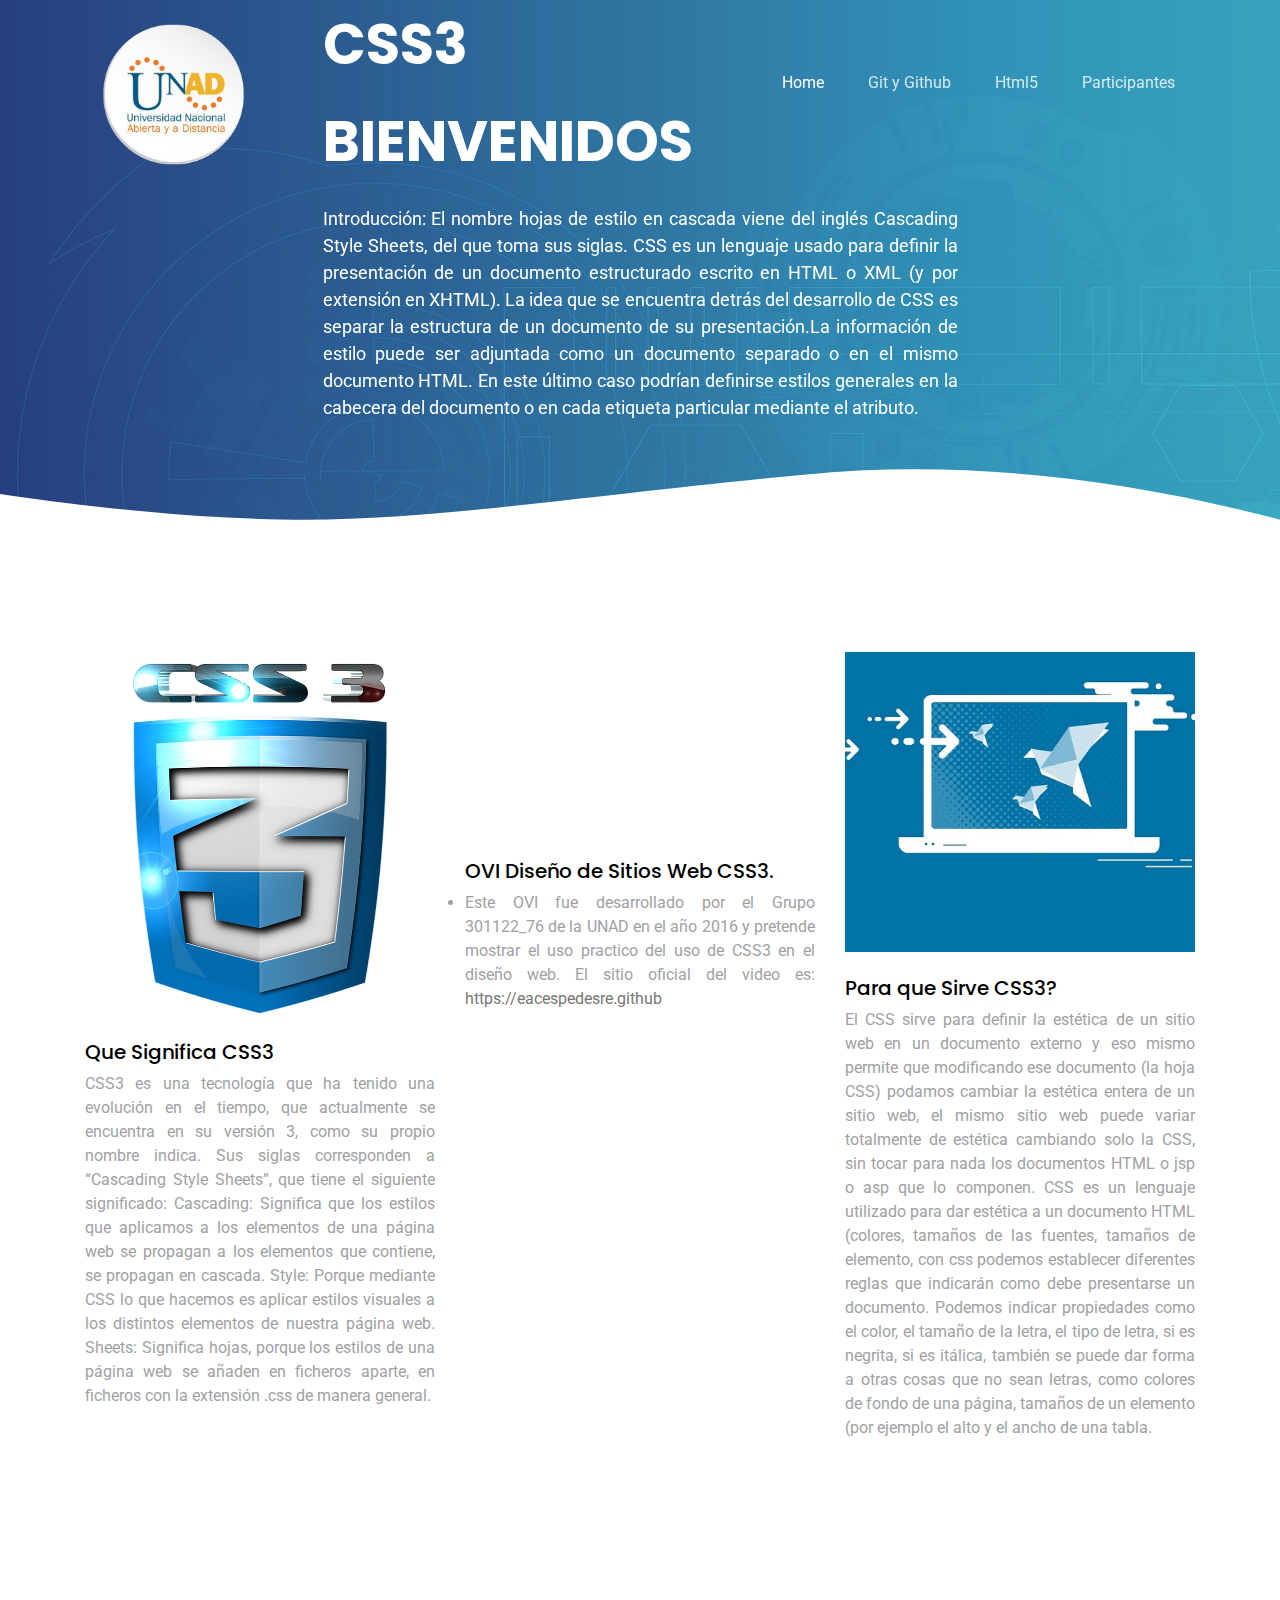
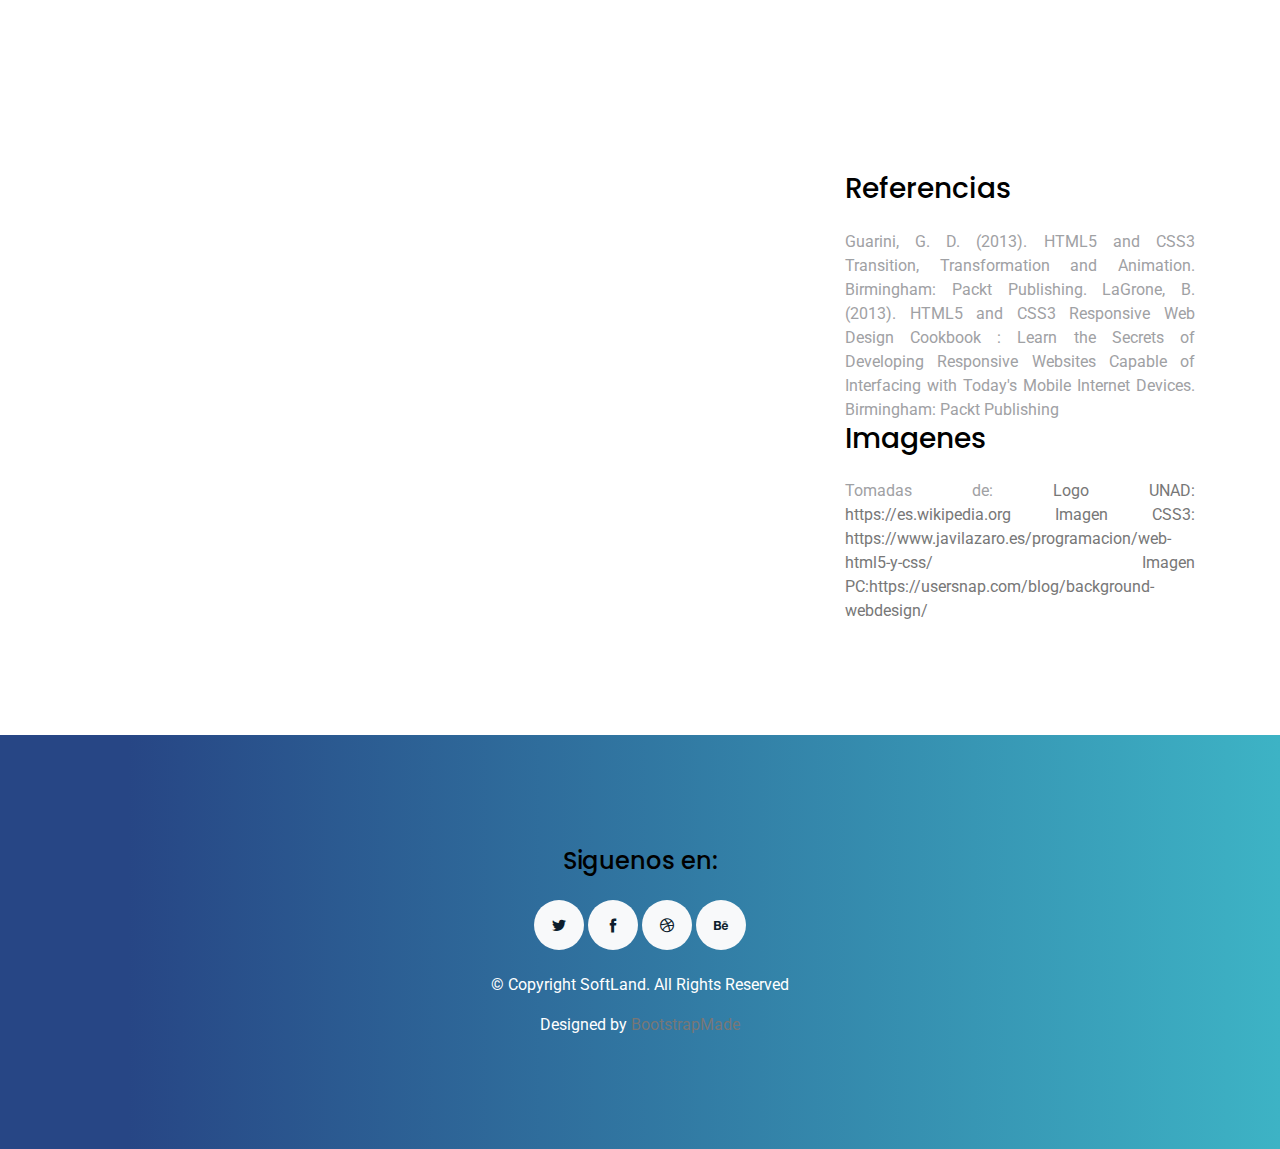
<file: css3.html>
<!DOCTYPE html>
<html lang="en">

<head>
  <meta charset="utf-8">
  <meta content="width=device-width, initial-scale=1.0" name="viewport">

  <title>Pagina de Css3</title>
  <meta content="" name="descriptison">
  <meta content="" name="keywords">

  <!-- Favicons -->
  <link href="assets/img/unad.png" rel="icon">
  <link href="assets/img/apple-touch-icon.png" rel="apple-touch-icon">

  <!-- Google Fonts -->
  <link href="https://fonts.googleapis.com/css?family=Roboto:300,300i,400,400i,500,500i,600,600i,700,700i|Poppins:300,300i,400,400i,500,500i,600,600i,700,700i" rel="stylesheet">

  <!-- Vendor CSS Files -->
  <link href="assets/vendor/bootstrap/css/bootstrap.min.css" rel="stylesheet">
  <link href="assets/vendor/icofont/icofont.min.css" rel="stylesheet">
  <link href="assets/vendor/aos/aos.css" rel="stylesheet">
  <link href="assets/vendor/line-awesome/css/line-awesome.min.css" rel="stylesheet">
  <link href="assets/vendor/owl.carousel/assets/owl.carousel.min.css" rel="stylesheet">

  <!-- Template Main CSS File -->
  <link href="assets/css/style.css" rel="stylesheet">

  <!-- =======================================================
  * Template Name: SoftLand - v2.0.0
  * Template URL: https://bootstrapmade.com/softland-bootstrap-app-landing-page-template/
  * Author: BootstrapMade.com
  * License: https://bootstrapmade.com/license/
  ======================================================== -->
</head>

<body>

  <!-- ======= Mobile Menu ======= -->
  <div class="site-mobile-menu site-navbar-target">
    <div class="site-mobile-menu-header">
      <div class="site-mobile-menu-close mt-3">
        <span class="icofont-close js-menu-toggle"></span>
      </div>
    </div>
    <div class="site-mobile-menu-body"></div>
  </div>

  <!-- ======= Header ======= -->
  <header class="site-navbar js-sticky-header site-navbar-target" role="banner">

    <div class="container">
      <div class="row align-items-center">

        <div class="col-6 col-lg-2">
          <div class="col-lg-15 text-center text-lg-left"><span class="col-lg-3 iphone-wrap"><img src="assets/img/Boton.png" alt="Image" width="143" height="141" class="Boton" data-aos="fade-right" align="right"></span>
            </div>
        </div>

        <div class="col-12 col-md-10 d-none d-lg-block">
          <nav class="site-navigation position-relative text-right" role="navigation">

            <ul class="site-menu main-menu js-clone-nav mr-auto d-none d-lg-block">
              <li class="active"><a href="index.html" class="nav-link">Home</a></li>
              <li><a href="git_github.html" class="nav-link">Git y Github</a></li>
              <li><a href="html5.html" class="nav-link">Html5</a></li>
              <li><a href="participantes.html" class="nav-link">Participantes</a></li>
            </ul>
          </nav>
        </div>

        <div class="col-6 d-inline-block d-lg-none ml-md-0 py-3" style="position: relative; top: 3px;">

          <a href="#" class="burger site-menu-toggle js-menu-toggle" data-toggle="collapse" data-target="#main-navbar">
            <span></span>
          </a>
        </div>

      </div>
    </div>

  </header>

  <main id="main">

    <!-- ======= Blog Section ======= -->
    <section class="hero-section inner-page">
      <div class="wave">

        <svg width="1920px" height="265px" viewBox="0 0 1920 265" version="1.1" xmlns="http://www.w3.org/2000/svg" xmlns:xlink="http://www.w3.org/1999/xlink">
          <g id="Page-1" stroke="none" stroke-width="1" fill="none" fill-rule="evenodd">
            <g id="Apple-TV" transform="translate(0.000000, -402.000000)" fill="#FFFFFF">
              <path d="M0,439.134243 C175.04074,464.89273 327.944386,477.771974 458.710937,477.771974 C654.860765,477.771974 870.645295,442.632362 1205.9828,410.192501 C1429.54114,388.565926 1667.54687,411.092417 1920,477.771974 L1920,667 L1017.15166,667 L0,667 L0,439.134243 Z" id="Path"></path>
            </g>
          </g>
        </svg>

      </div>

      <div class="container">
        <div class="row align-items-center">
          <div class="col-12">
            <div class="row justify-content-center">
              <div class="col-md-7 text-justify hero-text">
                <h1 data-aos="fade-up" data-aos-delay="">CSS3</h1>
                <h1 data-aos="fade-up" data-aos-delay="">BIENVENIDOS</h1>
                <p class="mb-5" data-aos="fade-up" data-aos-delay="100">Introducción: El nombre hojas de estilo en cascada viene del inglés Cascading Style Sheets, del que toma sus siglas. CSS es un lenguaje usado para definir la presentación de un documento estructurado escrito en HTML o XML (y por extensión en XHTML). La idea que se encuentra detrás del desarrollo de CSS es separar la estructura de un documento de su presentación.La información de estilo puede ser adjuntada como un documento separado o en el mismo documento HTML. En este último caso podrían definirse estilos generales en la cabecera del documento o en cada etiqueta particular mediante el atributo.</p>
              </div>
            </div>
          </div>
        </div>
      </div>

    </section>

    <section class="section">
      <div class="container">
        <div class="row mb-5">
          <div class="col-md-4">
            <div class="post-entry">
              <a href="blog-single.html" class="d-block mb-4">
                <img src="assets/img/css3.png" alt="Image" class="img-fluid">
              </a>
              <div class="post-text text-justify">
                <h3><a href="#">Que Significa CSS3</a></h3>
                <p>CSS3 es una tecnología que ha tenido una evolución en el tiempo, que actualmente se encuentra en su versión 3, como su propio nombre indica. Sus siglas corresponden a “Cascading Style Sheets”, que tiene el siguiente significado:
 Cascading: Significa que los estilos que aplicamos a los elementos de una página web se propagan a los elementos que contiene, se propagan en cascada.
 Style: Porque mediante CSS lo que hacemos es aplicar estilos visuales a los distintos elementos de nuestra página web.
 Sheets: Significa hojas, porque los estilos de una página web se añaden en ficheros aparte, en ficheros con la extensión .css de manera general.
</p>
                
              </div>
            </div>
          </div>
          <div class="col-md-4">
            <div class="post-entry">
              
              <iframe width="300" height="200" src="https://www.youtube.com/embed/2deSJ3ZGxnc" frameborder="0" allow="accelerometer; autoplay; encrypted-media; gyroscope; picture-in-picture" allowfullscreen></iframe>
              <div class="post-text  text-justify">
                <h3><a href="#">OVI Diseño de Sitios Web CSS3.</a></h3>
                <li>Este OVI fue desarrollado por el Grupo 301122_76 de la UNAD en el año 2016 y pretende mostrar el uso practico del uso de CSS3 en el diseño web. El sitio oficial del video es: <a href="https://eacespedesre.github.io/OVI_Diseno_de_sitios_web/html5-css5.html">https://eacespedesre.github</a></li>
                
              </div>
            </div>
          </div>
          <div class="col-md-4">
            <div class="post-entry">
              <a href="blog-single.html" class="d-block mb-4">
                <img src="assets/img/CSS3_Sirve.jpg" alt="Image" class="img-fluid">
              </a>
              <div class="post-text text-justify">
                <h3><a href="#">Para que Sirve CSS3?</a></h3>
                <p>El CSS sirve para definir la estética de un sitio web en un documento externo y eso mismo permite que modificando ese documento (la hoja CSS) podamos cambiar la estética entera de un sitio web, el mismo sitio web puede variar totalmente de estética cambiando solo la CSS, sin tocar para nada los documentos HTML o jsp o asp que lo componen.
CSS es un lenguaje utilizado para dar estética a un documento HTML (colores, tamaños de las fuentes, tamaños de elemento, con css podemos establecer diferentes reglas que indicarán como debe presentarse un documento. Podemos indicar propiedades como el color, el tamaño de la letra, el tipo de letra, si es negrita, si es itálica, también se puede dar forma a otras cosas que no sean letras, como colores de fondo de una página, tamaños de un elemento (por ejemplo el alto y el ancho de una tabla.
</p>
              </div>
            </div>
          </div>
        </div>
      </div>
    </section>
    
    <!-- ======= Refrencias ======= -->
<section class="section">
      <div class="container">
        <div class="row align-items-center">
          <div class="col-md-4 ml-auto order-2 text-justify">
           <h3 class="mb-4">Referencias</h3>
            <span class="popularity"> Guarini, G. D. (2013). HTML5 and CSS3 Transition, Transformation and Animation. Birmingham: Packt Publishing. 
            LaGrone, B. (2013). HTML5 and CSS3 Responsive Web Design Cookbook : Learn the Secrets of Developing Responsive Websites Capable of Interfacing with Today's Mobile Internet Devices. Birmingham: Packt Publishing 
             
             <h3 class="mb-4">Imagenes</h3>
             <div class="credits">
           Tomadas de: <a href="https://es.wikipedia.org/wiki/Universidad_Nacional_Abierta_y_a_Distancia">Logo UNAD: https://es.wikipedia.org </a> 
           <a href="https://www.javilazaro.es/programacion/web-html5-y-css/">Imagen CSS3: https://www.javilazaro.es/programacion/web-html5-y-css/ </a>
           <a href="https://usersnap.com/blog/background-webdesign/">Imagen PC:https://usersnap.com/blog/background-webdesign/ </a>
          </div>
             </span>
          </div>
        </div>
      </div>
    </section>
    
    
    
<section class="section cta-section">
      
          <div class="row justify-content-center text-center">
            <h4 class="mb-4">Siguenos en: </h4>
           </div>
      
        <div class="row justify-content-center text-center">
          
          <p class="social">
            <a href="https://twitter.com/UniversidadUNAD?ref_src=twsrc%5Egoogle%7Ctwcamp%5Eserp%7Ctwgr%5Eauthor"><span class="icofont-twitter"></span></a>
            <a href="https://es-la.facebook.com/UniversidadUNAD/?ref=page_internal"><span class="icofont-facebook"></span></a>
            <a href="#"><span class="icofont-dribbble"></span></a>
            <a href="#"><span class="icofont-behance"></span></a>
          </p>
        </div>
       
<div class="row justify-content-center text-center">
        <div class="col-md-7">
          <p class="copyright">&copy; Copyright SoftLand. All Rights Reserved</p>
          <div class="credits">
            Designed by <a href="https://bootstrapmade.com/">BootstrapMade</a>
          </div>
        </div>
      </div>
    
    </section><!-- End CTA Section -->
</main><!-- End #main -->

    

  <a href="#" class="back-to-top"><i class="icofont-simple-up"></i></a>

  <!-- Vendor JS Files -->
  <script src="assets/vendor/jquery/jquery.min.js"></script>
  <script src="assets/vendor/bootstrap/js/bootstrap.bundle.min.js"></script>
  <script src="assets/vendor/jquery.easing/jquery.easing.min.js"></script>
  <script src="assets/vendor/php-email-form/validate.js"></script>
  <script src="assets/vendor/aos/aos.js"></script>
  <script src="assets/vendor/owl.carousel/owl.carousel.min.js"></script>
  <script src="assets/vendor/jquery-sticky/jquery.sticky.js"></script>

  <!-- Template Main JS File -->
  <script src="assets/js/main.js"></script>

</body>

</html>
</file>
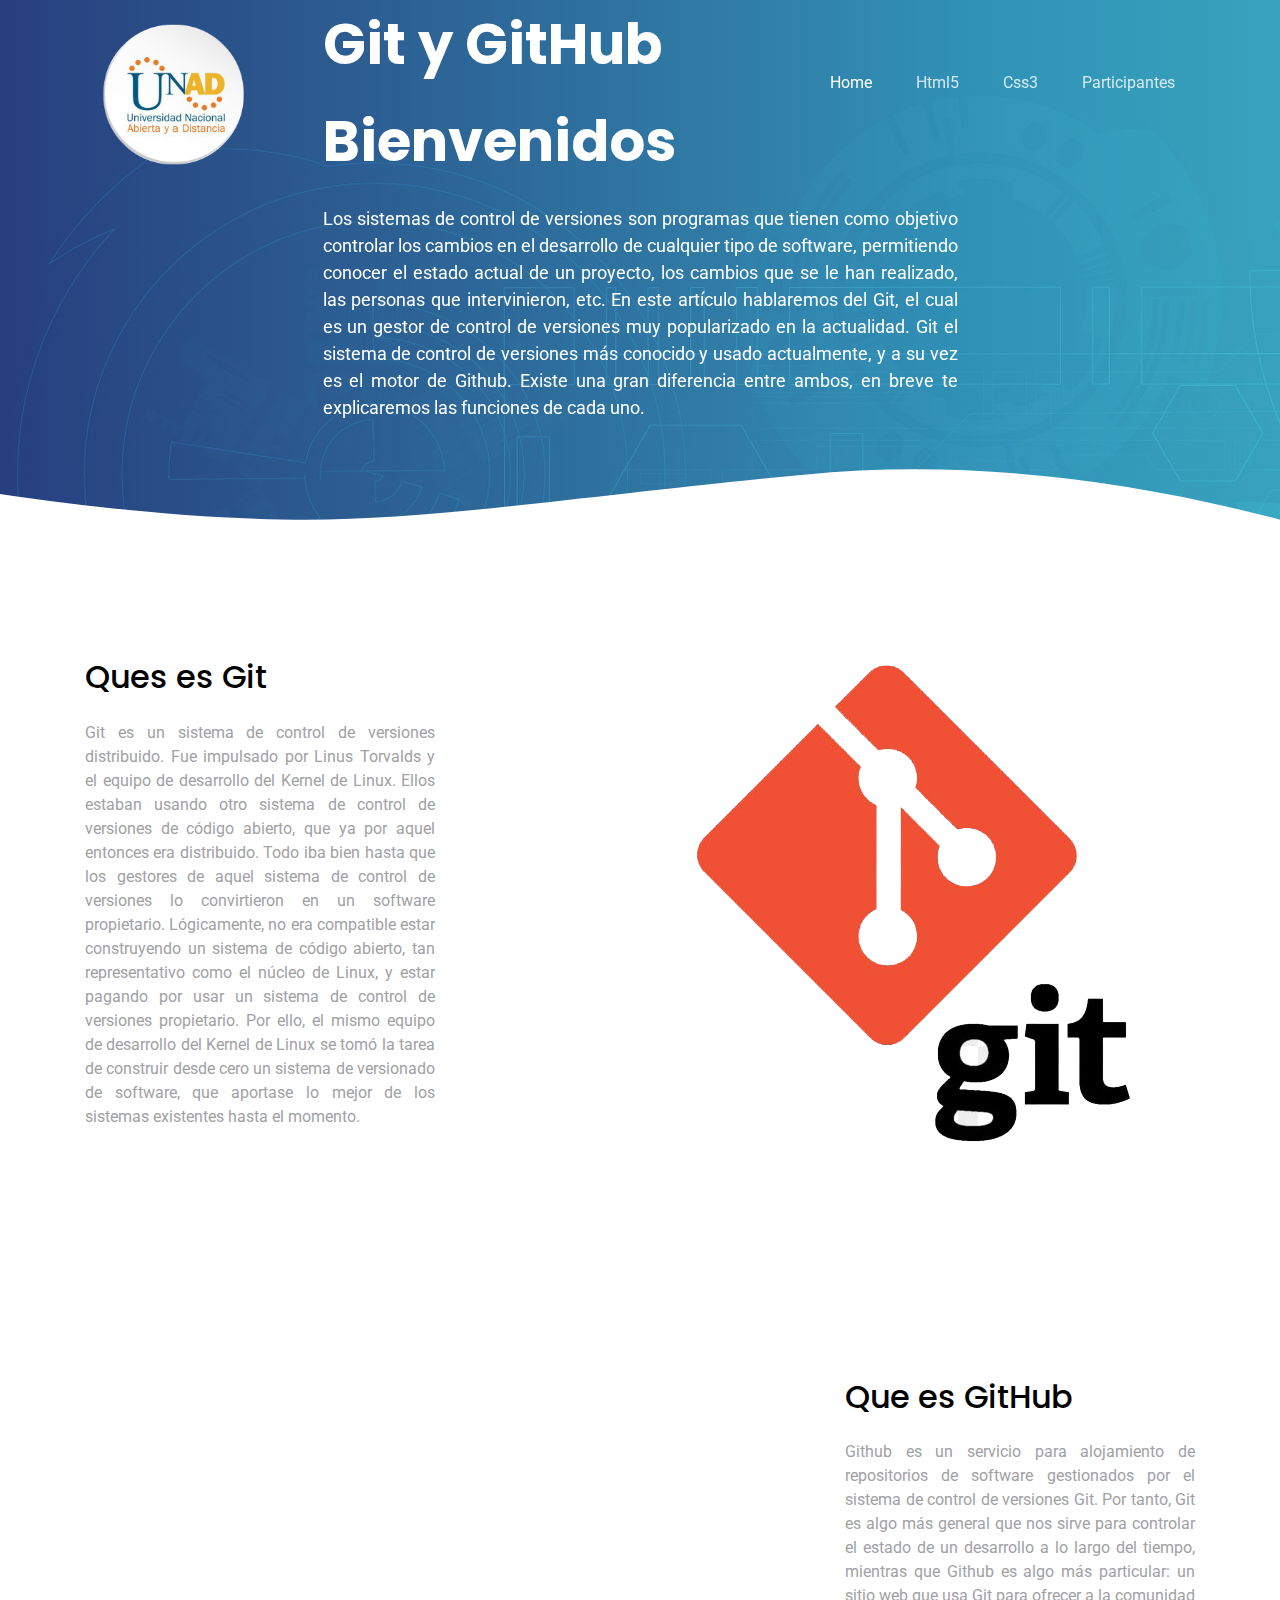
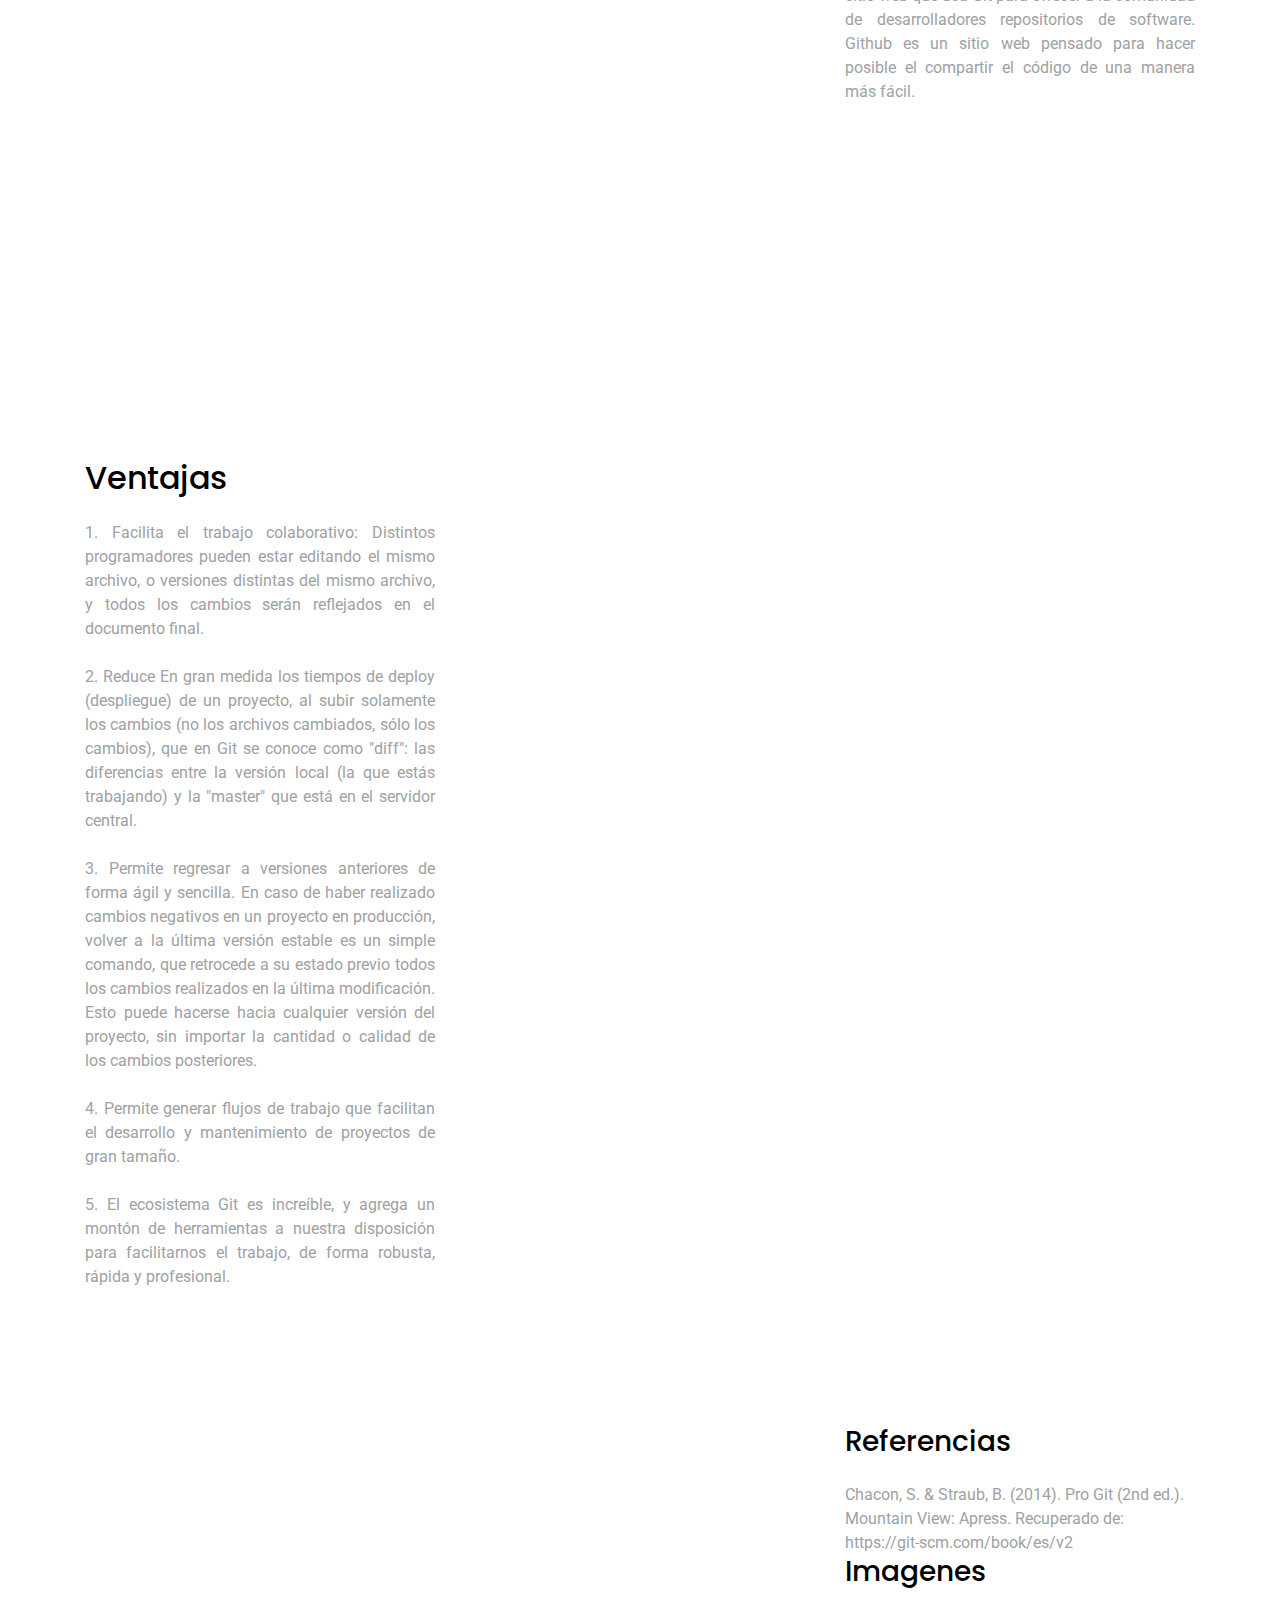
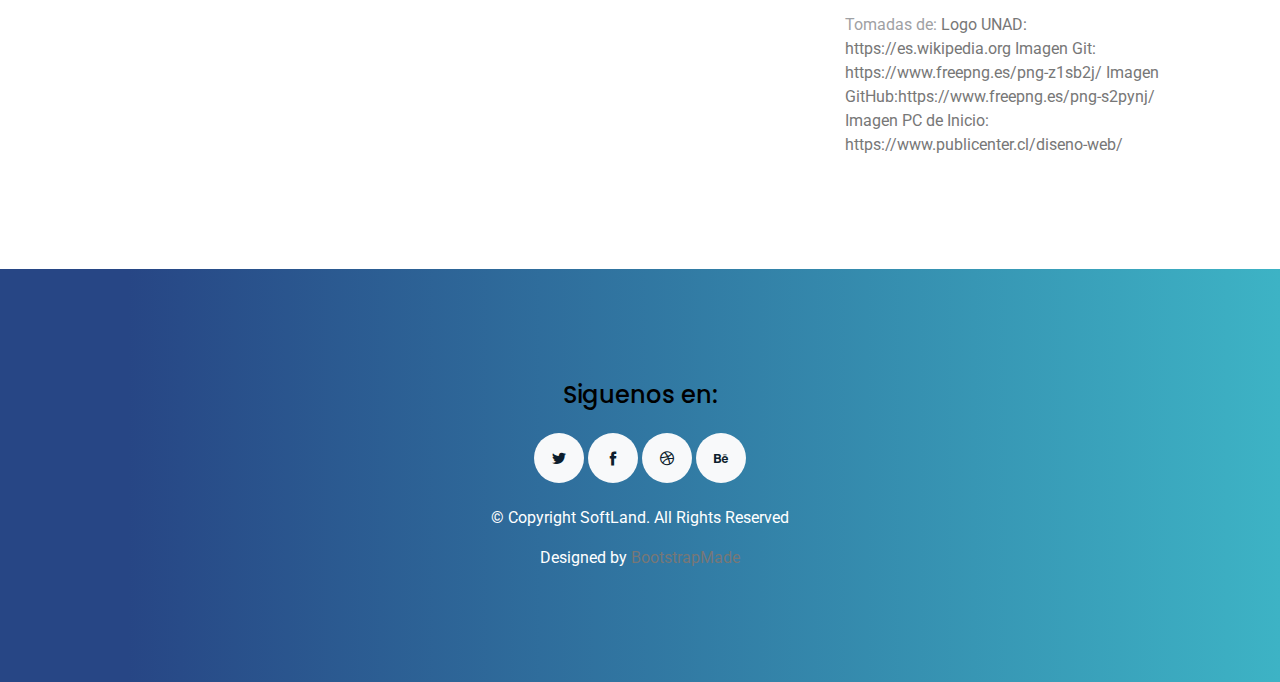
<file: git_github.html>
<!DOCTYPE html>
<html lang="en">

<head>
  <meta charset="utf-8">
  <meta content="width=device-width, initial-scale=1.0" name="viewport">

  <title>Fase 3 Git_Github</title>
  <meta content="" name="descriptison">
  <meta content="" name="keywords">

  <!-- Favicons -->
  <link href="assets/img/unad.png" rel="icon">
  <link href="assets/img/apple-touch-icon.png" rel="apple-touch-icon">

  <!-- Google Fonts -->
  <link href="https://fonts.googleapis.com/css?family=Roboto:300,300i,400,400i,500,500i,600,600i,700,700i|Poppins:300,300i,400,400i,500,500i,600,600i,700,700i" rel="stylesheet">

  <!-- Vendor CSS Files -->
  <link href="assets/vendor/bootstrap/css/bootstrap.min.css" rel="stylesheet">
  <link href="assets/vendor/icofont/icofont.min.css" rel="stylesheet">
  <link href="assets/vendor/aos/aos.css" rel="stylesheet">
  <link href="assets/vendor/line-awesome/css/line-awesome.min.css" rel="stylesheet">
  <link href="assets/vendor/owl.carousel/assets/owl.carousel.min.css" rel="stylesheet">

  <!-- Template Main CSS File -->
  <link href="assets/css/style.css" rel="stylesheet">

  <!-- =======================================================
  * Template Name: SoftLand - v2.0.0
  * Template URL: https://bootstrapmade.com/softland-bootstrap-app-landing-page-template/
  * Author: BootstrapMade.com
  * License: https://bootstrapmade.com/license/
  ======================================================== -->
</head>

<body>

  <!-- ======= Mobile Menu ======= -->
  <div class="site-mobile-menu site-navbar-target">
    <div class="site-mobile-menu-header">
      <div class="site-mobile-menu-close mt-3">
        <span class="icofont-close js-menu-toggle"></span>
      </div>
    </div>
    <div class="site-mobile-menu-body"></div>
  </div>

  <!-- ======= Header ======= -->
  <header class="site-navbar js-sticky-header site-navbar-target" role="banner">

    <div class="container">
      <div class="row align-items-center">

        <div class="col-6 col-lg-2">
        
          <div class="col-lg-15 text-center text-lg-left"><span class="col-lg-3 iphone-wrap"><img src="assets/img/Boton.png" alt="Image" width="143" height="141" class="Boton" data-aos="fade-right" align="right"></span>
            </div>
        </div>
        

        <div class="col-12 col-md-10 d-none d-lg-block">
          <nav class="site-navigation position-relative text-right" role="navigation">

            <ul class="site-menu main-menu js-clone-nav mr-auto d-none d-lg-block">
              <li class="active"><a href="index.html" class="nav-link">Home</a></li>
              <li><a href="html5.html" class="nav-link">Html5</a></li>
              <li><a href="css3.html" class="nav-link">Css3</a></li>
               <li><a href="participantes.html" class="nav-link">Participantes</a></li>
            </ul>
          </nav>
        </div>

        <div class="col-6 d-inline-block d-lg-none ml-md-0 py-3" style="position: relative; top: 3px;">

          <a href="#" class="burger site-menu-toggle js-menu-toggle" data-toggle="collapse" data-target="#main-navbar">
            <span></span>
          </a>
        </div>

      </div>
    </div>

  </header>

  <main id="main">

    <!-- ======= Features Section ======= -->

    <section class="hero-section inner-page">
      <div class="wave">

        <svg width="1920px" height="265px" viewBox="0 0 1920 265" version="1.1" xmlns="http://www.w3.org/2000/svg" xmlns:xlink="http://www.w3.org/1999/xlink">
          <g id="Page-1" stroke="none" stroke-width="1" fill="none" fill-rule="evenodd">
            <g id="Apple-TV" transform="translate(0.000000, -402.000000)" fill="#FFFFFF">
              <path d="M0,439.134243 C175.04074,464.89273 327.944386,477.771974 458.710937,477.771974 C654.860765,477.771974 870.645295,442.632362 1205.9828,410.192501 C1429.54114,388.565926 1667.54687,411.092417 1920,477.771974 L1920,667 L1017.15166,667 L0,667 L0,439.134243 Z" id="Path"></path>
            </g>
          </g>
        </svg>

      </div>

      <div class="container">
        <div class="row align-items-center">
          <div class="col-12">
            <div class="row justify-content-center">
              <div class="col-md-7 text-justify hero-text">
                <h1 data-aos="fade-up" data-aos-delay="">Git y GitHub</h1>
                <h1 data-aos="fade-up" data-aos-delay="">Bienvenidos</h1>
                <p class="mb-5" data-aos="fade-up" data-aos-delay="100">Los sistemas de control de versiones son programas que tienen como objetivo controlar los cambios en el desarrollo de cualquier tipo de software, permitiendo conocer el estado actual de un proyecto, los cambios que se le han realizado, las personas que intervinieron, etc. En este artículo hablaremos del Git, el cual es un gestor de control de versiones muy popularizado en la actualidad. Git el sistema de control de versiones más conocido y usado actualmente, y a su vez es el motor de Github. Existe una gran diferencia entre ambos, en breve te explicaremos las funciones de cada uno.</p>
              </div>
            </div>
          </div>
        </div>
      </div>

    </section>

    <section class="section pb-0">
      <div class="container">
        <div class="row align-items-center">
          <div class="col-md-4 text-justify mr-auto">
            <h2 class="mb-4">Ques es Git</h2>
            <p class="mb-4">Git es un sistema de control de versiones distribuido. Fue impulsado por Linus Torvalds y el equipo de desarrollo del Kernel de Linux. Ellos estaban usando otro sistema de control de versiones de código abierto, que ya por aquel entonces era distribuido. Todo iba bien hasta que los gestores de aquel sistema de control de versiones lo convirtieron en un software propietario. Lógicamente, no era compatible estar construyendo un sistema de código abierto, tan representativo como el núcleo de Linux, y estar pagando por usar un sistema de control de versiones propietario. Por ello, el mismo equipo de desarrollo del Kernel de Linux se tomó la tarea de construir desde cero un sistema de versionado de software, que aportase lo mejor de los sistemas existentes hasta el momento.</p>
          
          </div>
          <div class="col-md-6" data-aos="fade-left">
            <img src="assets/img/git.png" alt="Image" class="img-fluid">
          </div>
        </div>
      </div>
    </section>

    <section class="section">
      <div class="container">
        <div class="row align-items-center">
          <div class="col-md-4 ml-auto text-justify order-2">
            <h2 class="mb-4">Que es GitHub</h2>
            <p class="mb-4">Github es un servicio para alojamiento de repositorios de software gestionados por el sistema de control de versiones Git. Por tanto, Git es algo más general que nos sirve para controlar el estado de un desarrollo a lo largo del tiempo, mientras que Github es algo más particular: un sitio web que usa Git para ofrecer a la comunidad de desarrolladores repositorios de software. Github es un sitio web pensado para hacer posible el compartir el código de una manera más fácil.</p>
            
          </div>
          <div class="col-md-6" data-aos="fade-right">
            <img src="assets/img/github.png" alt="Image" class="img-fluid">
          </div>
        </div>
      </div>
    </section>

    <section class="section pb-0">
      <div class="container">
        <div class="row align-items-center">
          <div class="col-md-4 text-justify mr-auto">
            <h2 class="mb-4">Ventajas</h2>
            <p class="mb-4">1. Facilita el trabajo colaborativo: Distintos programadores pueden estar editando el mismo archivo, o versiones distintas del mismo archivo, y todos los cambios serán reflejados en el documento final.</p>
 <p class="mb-4">2. Reduce En gran medida los tiempos de deploy (despliegue) de un proyecto, al subir solamente los cambios (no los archivos cambiados, sólo los cambios), que en Git se conoce como "diff": las diferencias entre la versión local (la que estás trabajando) y la "master" que está en el servidor central.</p>
<p class="mb-4">3. Permite regresar a versiones anteriores de forma ágil y sencilla. En caso de haber realizado cambios negativos en un proyecto en producción, volver a la última versión estable es un simple comando, que retrocede a su estado previo todos los cambios realizados en la última modificación. Esto puede hacerse hacia cualquier versión del proyecto, sin importar la cantidad o calidad de los cambios posteriores.</p>
<p class="mb-4">4. Permite generar flujos de trabajo que facilitan el desarrollo y mantenimiento de proyectos de gran tamaño.</p>
<p class="mb-4">5. El ecosistema Git es increíble, y agrega un montón de herramientas a nuestra disposición para facilitarnos el trabajo, de forma robusta, rápida y profesional.
</p>
            
          </div>
          <div class="col-md-6" data-aos="fade-left">
            <img src="assets/img/undraw_svg_2.svg" alt="Image" class="img-fluid">
          </div>
        </div>
      </div>
    </section>

<!-- ======= Refrencias ======= -->
<section class="section">
      <div class="container">
        <div class="row align-items-center">
          <div class="col-md-4 ml-auto order-2">
           <h3 class="mb-4">Referencias</h3>
            <span class="popularity"> Chacon, S. & Straub, B. (2014). Pro Git (2nd ed.). Mountain View: Apress. Recuperado de: https://git-scm.com/book/es/v2 
             
             <h3 class="mb-4">Imagenes</h3>
             <div class="credits">
           Tomadas de: 
           <a href="https://es.wikipedia.org/wiki/Universidad_Nacional_Abierta_y_a_Distancia">Logo UNAD: https://es.wikipedia.org </a>
           <a href="https://www.freepng.es/png-z1sb2j/">Imagen Git: https://www.freepng.es/png-z1sb2j/ </a>
           <a href="https://www.freepng.es/png-s2pynj/">Imagen GitHub:https://www.freepng.es/png-s2pynj/ </a>
           <a href="https://www.publicenter.cl/diseno-web/">Imagen PC de Inicio: https://www.publicenter.cl/diseno-web/ </a>
          </div>
             </span>
          </div>
        </div>
      </div>
    </section>

    <!-- ======= Fin Section ======= -->
    
    <section class="section cta-section">
   
      
          <div class="row justify-content-center text-center">
            <h4 class="mb-4">Siguenos en: </h4>
           </div>
      
        <div class="row justify-content-center text-center">
          
          <p class="social">
            <a href="https://twitter.com/UniversidadUNAD?ref_src=twsrc%5Egoogle%7Ctwcamp%5Eserp%7Ctwgr%5Eauthor"><span class="icofont-twitter"></span></a>
            <a href="https://es-la.facebook.com/UniversidadUNAD/?ref=page_internal"><span class="icofont-facebook"></span></a>
            <a href="#"><span class="icofont-dribbble"></span></a>
            <a href="#"><span class="icofont-behance"></span></a>
          </p>
        </div>
      
      
<div class="row justify-content-center text-center">
        <div class="col-md-7">
          <p class="copyright">&copy; Copyright SoftLand. All Rights Reserved</p>
          <div class="credits">
            Designed by <a href="https://bootstrapmade.com/">BootstrapMade</a>
          </div>
        </div>
      </div>
    
    </section><!-- End CTA Section -->

  </main><!-- End #main -->

 
  <a href="#" class="back-to-top"><i class="icofont-simple-up"></i></a>

  <!-- Vendor JS Files -->
  <script src="assets/vendor/jquery/jquery.min.js"></script>
  <script src="assets/vendor/bootstrap/js/bootstrap.bundle.min.js"></script>
  <script src="assets/vendor/jquery.easing/jquery.easing.min.js"></script>
  <script src="assets/vendor/php-email-form/validate.js"></script>
  <script src="assets/vendor/aos/aos.js"></script>
  <script src="assets/vendor/owl.carousel/owl.carousel.min.js"></script>
  <script src="assets/vendor/jquery-sticky/jquery.sticky.js"></script>

  <!-- Template Main JS File -->
  <script src="assets/js/main.js"></script>

</body>

</html>
</file>
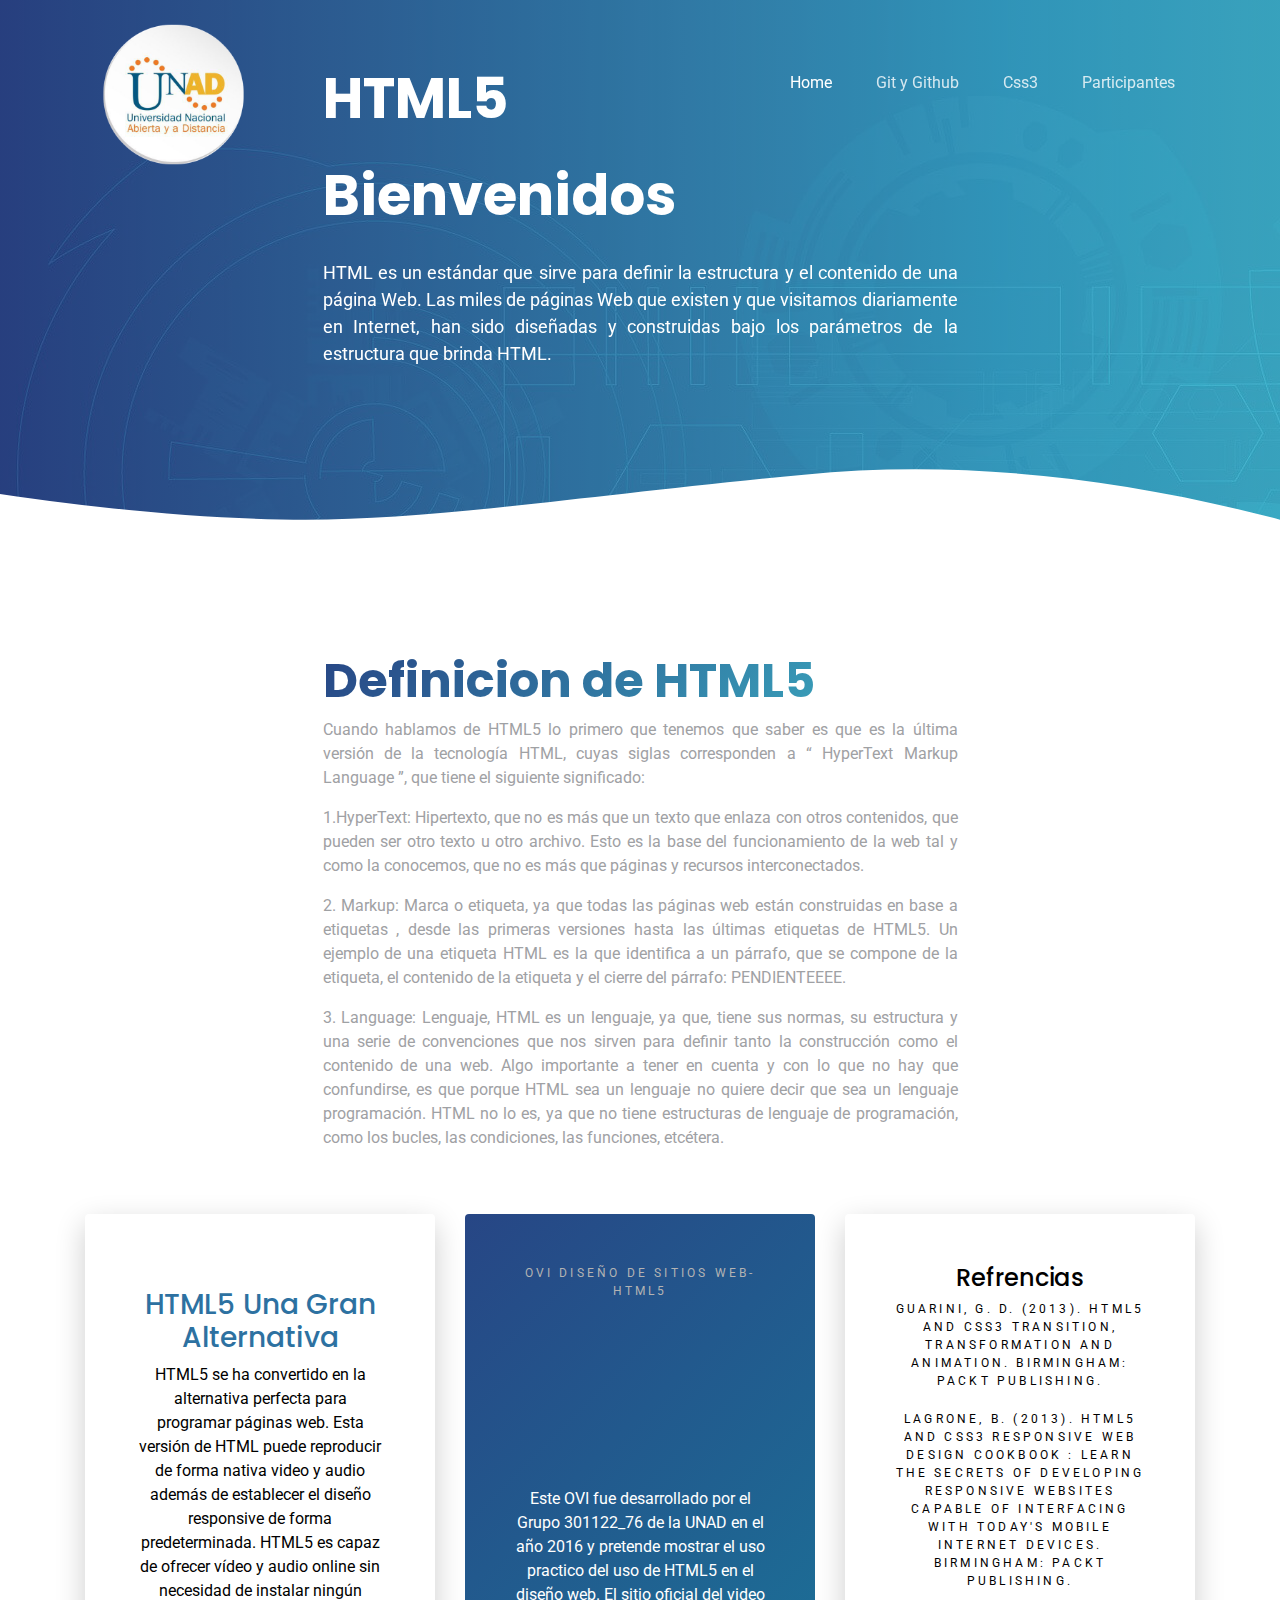
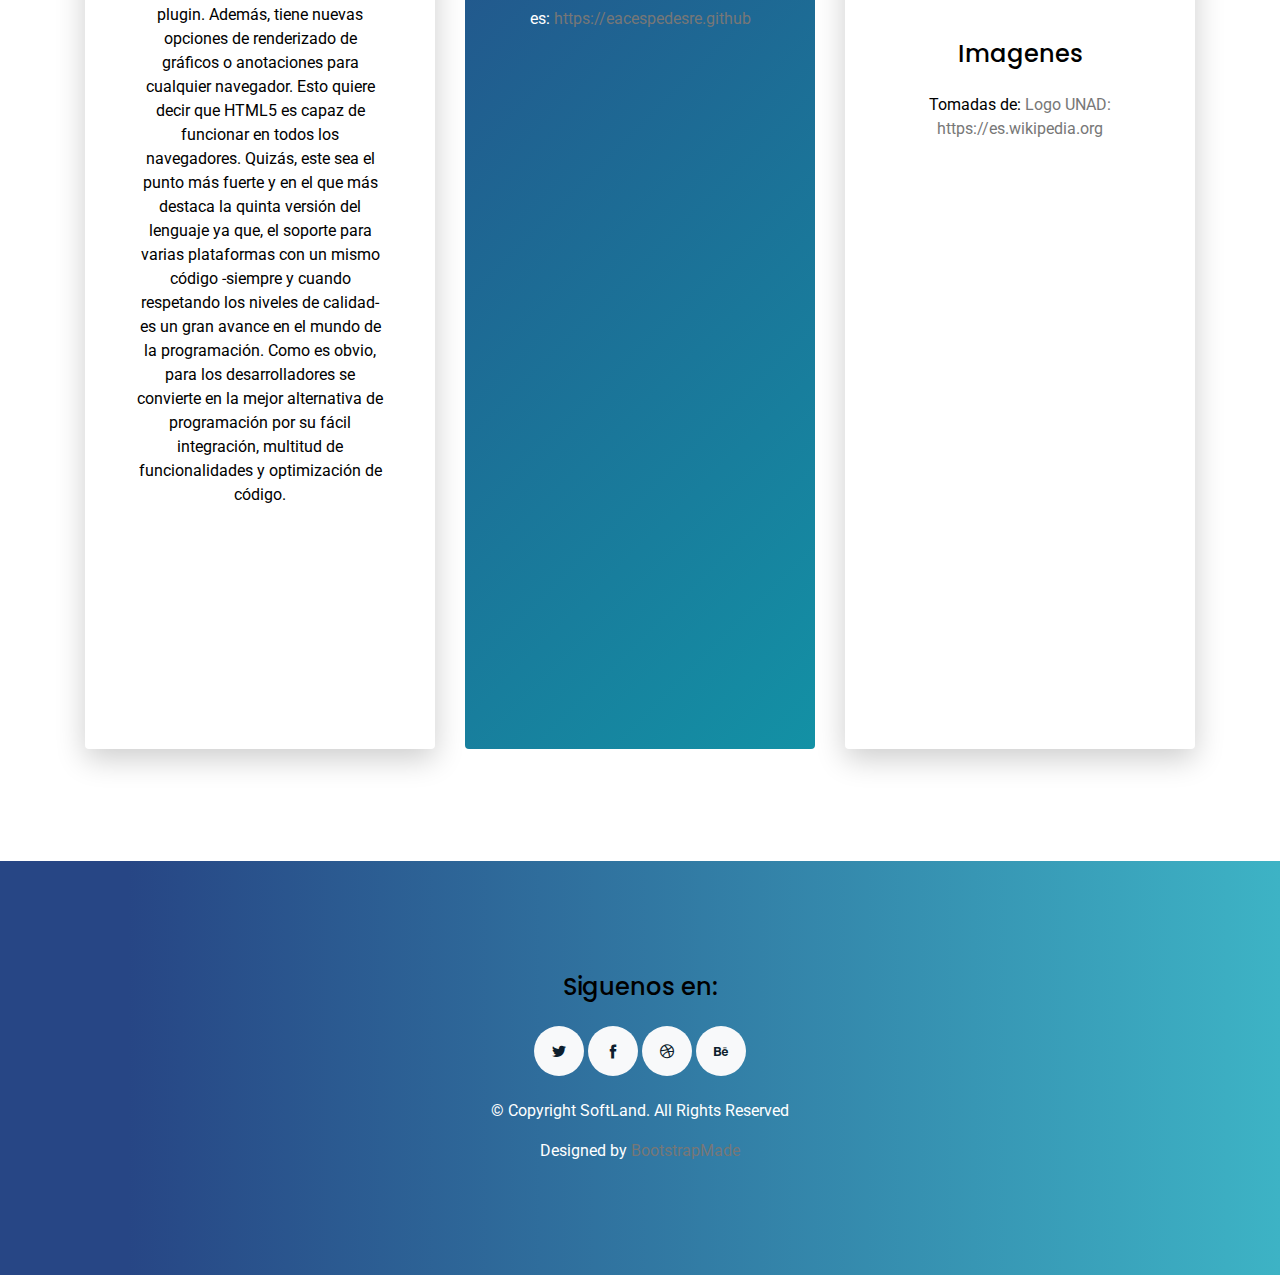
<file: html5.html>
<!DOCTYPE html>
<html lang="en">

<head>
  <meta charset="utf-8">
  <meta content="width=device-width, initial-scale=1.0" name="viewport">

  <title>Fase-3</title>
  <meta content="" name="descriptison">
  <meta content="" name="keywords">

  <!-- Favicons -->
  <link href="assets/img/unad.png" rel="icon">
  <link href="assets/img/apple-touch-icon.png" rel="apple-touch-icon">

  <!-- Google Fonts -->
  <link href="https://fonts.googleapis.com/css?family=Roboto:300,300i,400,400i,500,500i,600,600i,700,700i|Poppins:300,300i,400,400i,500,500i,600,600i,700,700i" rel="stylesheet">

  <!-- Vendor CSS Files -->
  <link href="assets/vendor/bootstrap/css/bootstrap.min.css" rel="stylesheet">
  <link href="assets/vendor/icofont/icofont.min.css" rel="stylesheet">
  <link href="assets/vendor/aos/aos.css" rel="stylesheet">
  <link href="assets/vendor/line-awesome/css/line-awesome.min.css" rel="stylesheet">
  <link href="assets/vendor/owl.carousel/assets/owl.carousel.min.css" rel="stylesheet">

  <!-- Template Main CSS File -->
  <link href="assets/css/style.css" rel="stylesheet">

  <!-- =======================================================
  * Template Name: SoftLand - v2.0.0
  * Template URL: https://bootstrapmade.com/softland-bootstrap-app-landing-page-template/
  * Author: BootstrapMade.com
  * License: https://bootstrapmade.com/license/
  ======================================================== -->
</head>

<body>

  <!-- ======= Mobile Menu ======= -->
  <div class="site-mobile-menu site-navbar-target">
    <div class="site-mobile-menu-header">
      <div class="site-mobile-menu-close mt-3">
        <span class="icofont-close js-menu-toggle"></span>
      </div>
    </div>
    <div class="site-mobile-menu-body"></div>
  </div>

  <!-- ======= Header ======= -->
  <header class="site-navbar js-sticky-header site-navbar-target" role="banner">

    <div class="container">
      <div class="row align-items-center">

        <div class="col-6 col-lg-2">
         <div class="col-lg-15 text-center text-lg-left"><span class="col-lg-3 iphone-wrap"><img src="assets/img/Boton.png" alt="Image" width="143" height="141" class="Boton" data-aos="fade-right" align="right"></span>
            </div>
        </div>

        <div class="col-12 col-md-10 d-none d-lg-block">
          <nav class="site-navigation position-relative text-right" role="navigation">

            <ul class="site-menu main-menu js-clone-nav mr-auto d-none d-lg-block">
              <li class="active"><a href="index.html" class="nav-link">Home</a></li>
              <li><a href="git_github.html" class="nav-link">Git y Github</a></li>
              <li><a href="css3.html" class="nav-link">Css3</a></li>
              <li><a href="participantes.html" class="nav-link">Participantes</a></li>
            </ul>
          </nav>
        </div>

        <div class="col-6 d-inline-block d-lg-none ml-md-0 py-3" style="position: relative; top: 3px;">

          <a href="#" class="burger site-menu-toggle js-menu-toggle" data-toggle="collapse" data-target="#main-navbar">
            <span></span>
          </a>
        </div>

      </div>
    </div>

  </header>

  <main id="main">

    <!-- ======= FeatPricingures Section ======= -->
    <div class="hero-section inner-page">
      <div class="wave">

        <svg width="1920px" height="265px" viewBox="0 0 1920 265" version="1.1" xmlns="http://www.w3.org/2000/svg" xmlns:xlink="http://www.w3.org/1999/xlink">
          <g id="Page-1" stroke="none" stroke-width="1" fill="none" fill-rule="evenodd">
            <g id="Apple-TV" transform="translate(0.000000, -402.000000)" fill="#FFFFFF">
              <path d="M0,439.134243 C175.04074,464.89273 327.944386,477.771974 458.710937,477.771974 C654.860765,477.771974 870.645295,442.632362 1205.9828,410.192501 C1429.54114,388.565926 1667.54687,411.092417 1920,477.771974 L1920,667 L1017.15166,667 L0,667 L0,439.134243 Z" id="Path"></path>
            </g>
          </g>
        </svg>

      </div>

      <div class="container">
        <div class="row align-items-center">
          <div class="col-12">
            <div class="row justify-content-center">
              <div class="col-md-7 text-justify hero-text">
                <h1 data-aos="fade-up" data-aos-delay="">HTML5</h1>
                 <h1 data-aos="fade-up" data-aos-delay="">Bienvenidos</h1>
                <p class="mb-5" data-aos="fade-up" data-aos-delay="100">HTML es un estándar que sirve para definir la estructura y el contenido de una página Web. Las miles de páginas Web que existen y que visitamos diariamente en Internet, han sido diseñadas y construidas bajo los parámetros de la estructura que brinda HTML.</p>
              </div>
            </div>
          </div>
        </div>
      </div>

    </div>

    <section class="section">
      <div class="container">

        <div class="row justify-content-center text-justify">
          <div class="col-md-7 mb-5">
            <h2 class="section-heading">Definicion de HTML5</h2>
            <p>Cuando hablamos de HTML5 lo primero que tenemos que saber es que es la última versión de la tecnología HTML, cuyas siglas corresponden a “ HyperText Markup Language ”, que tiene el siguiente significado:</p> <p>1.HyperText: Hipertexto, que no es más que un texto que enlaza con otros contenidos, que pueden ser otro texto u otro archivo. Esto es la base del funcionamiento de la web tal y como la conocemos, que no es más que páginas y recursos interconectados.</p>
<p> 2. Markup: Marca o etiqueta, ya que todas las páginas web están construidas en base a etiquetas , desde las primeras versiones hasta las últimas etiquetas de HTML5. Un ejemplo de una etiqueta HTML es la que identifica a un párrafo, que se compone de la etiqueta, el contenido de la etiqueta y el cierre del párrafo: PENDIENTEEEE.</p>
<p>3. Language: Lenguaje, HTML es un lenguaje, ya que, tiene sus normas, su estructura y una serie de convenciones que nos sirven para definir tanto la construcción como el contenido de una web.
Algo importante a tener en cuenta y con lo que no hay que confundirse, es que porque HTML sea un lenguaje no quiere decir que sea un lenguaje programación. HTML no lo es, ya que no tiene estructuras de lenguaje de programación, como los bucles, las condiciones, las funciones, etcétera.
</p>
          </div>
          
        </div>
        <div class="row align-items-stretch">

          <div class="col-lg-4 mb-4 mb-lg-0">
            <div class="pricing h-100 text-center">
              <span>&nbsp;</span>
              <h3>HTML5 Una Gran Alternativa</h3>
              <ul class="list-unstyled">
                <li>HTML5 se ha convertido en la alternativa perfecta para programar páginas web. Esta versión de HTML puede reproducir de forma nativa video y audio además de establecer el diseño responsive de forma predeterminada. HTML5 es capaz de ofrecer vídeo y audio online sin necesidad de instalar ningún plugin. Además, tiene nuevas opciones de renderizado de gráficos o anotaciones para cualquier navegador. Esto quiere decir que HTML5 es capaz de funcionar en todos los navegadores. Quizás, este sea el punto más fuerte y en el que más destaca la quinta versión del lenguaje ya que, el soporte para varias plataformas con un mismo código -siempre y cuando respetando los niveles de calidad- es un gran avance en el mundo de la programación. Como es obvio, para los desarrolladores se convierte en la mejor alternativa de programación por su fácil integración, multitud de funcionalidades y optimización de código.</li>
              </ul>
              <div class="price-cta">
               
               
              </div>
            </div>
          </div>
          <div class="col-lg-4 mb-4 mb-lg-0">
            <div class="pricing h-100 text-center popular">
              <span class="popularity">OVI Diseño de Sitios Web-HTML5</span>
              
              
              <iframe width="230" height="160" src="https://www.youtube.com/embed/2deSJ3ZGxnc" frameborder="0" allow="accelerometer; autoplay; encrypted-media; gyroscope; picture-in-picture" allowfullscreen></iframe>
              <ul class="list-unstyled">
                <li>Este OVI fue desarrollado por el Grupo 301122_76 de la UNAD en el año 2016 y pretende mostrar el uso practico del uso de HTML5 en el diseño web. El sitio oficial del video es: <a href="https://eacespedesre.github.io/OVI_Diseno_de_sitios_web/html5-css5.html">https://eacespedesre.github</a></li>
              </ul>
              <div class="price-cta">
                
              </div>
            </div>
          </div>
          <div class="col-lg-4 mb-4 mb-lg-0">
            <div class="pricing h-100 text-center">
              <h4> Refrencias</h4>
              <ul class="list-unstyled">
                <span class="popularity">Guarini, G. D. (2013). HTML5 and CSS3 Transition, Transformation and Animation. Birmingham: Packt Publishing. </span>
                <span class="popularity">LaGrone, B. (2013). HTML5 and CSS3 Responsive Web Design Cookbook : Learn the Secrets of Developing Responsive Websites Capable of Interfacing with Today's Mobile Internet Devices. Birmingham: Packt Publishing.</span>
              </ul>
             <h4 class="mb-4">Imagenes</h4>
             <div class="credits">
           Tomadas de:
               <a href="https://es.wikipedia.org/wiki/Universidad_Nacional_Abierta_y_a_Distancia">Logo UNAD: https://es.wikipedia.org </a> 
               </div>
              </div>
            </div>
          </div>
        </div>
      
    </section>

   
  <section class="section cta-section">
   
      
          <div class="row justify-content-center text-center">
            <h4 class="mb-4">Siguenos en: </h4>
           </div>
      
        <div class="row justify-content-center text-center">
          
          <p class="social">
            <a href="https://twitter.com/UniversidadUNAD?ref_src=twsrc%5Egoogle%7Ctwcamp%5Eserp%7Ctwgr%5Eauthor"><span class="icofont-twitter"></span></a>
            <a href="https://es-la.facebook.com/UniversidadUNAD/?ref=page_internal"><span class="icofont-facebook"></span></a>
            <a href="#"><span class="icofont-dribbble"></span></a>
            <a href="#"><span class="icofont-behance"></span></a>
          </p>
        </div>
       
<div class="row justify-content-center text-center">
        <div class="col-md-7">
          <p class="copyright">&copy; Copyright SoftLand. All Rights Reserved</p>
          <div class="credits">
            Designed by <a href="https://bootstrapmade.com/">BootstrapMade</a>
          </div>
        </div>
      </div>
    
    </section><!-- End CTA Section -->
</main><!-- End #main -->

  <a href="#" class="back-to-top"><i class="icofont-simple-up"></i></a>

  <!-- Vendor JS Files -->
  <script src="assets/vendor/jquery/jquery.min.js"></script>
  <script src="assets/vendor/bootstrap/js/bootstrap.bundle.min.js"></script>
  <script src="assets/vendor/jquery.easing/jquery.easing.min.js"></script>
  <script src="assets/vendor/php-email-form/validate.js"></script>
  <script src="assets/vendor/aos/aos.js"></script>
  <script src="assets/vendor/owl.carousel/owl.carousel.min.js"></script>
  <script src="assets/vendor/jquery-sticky/jquery.sticky.js"></script>

  <!-- Template Main JS File -->
  <script src="assets/js/main.js"></script>

</body>

</html>
</file>
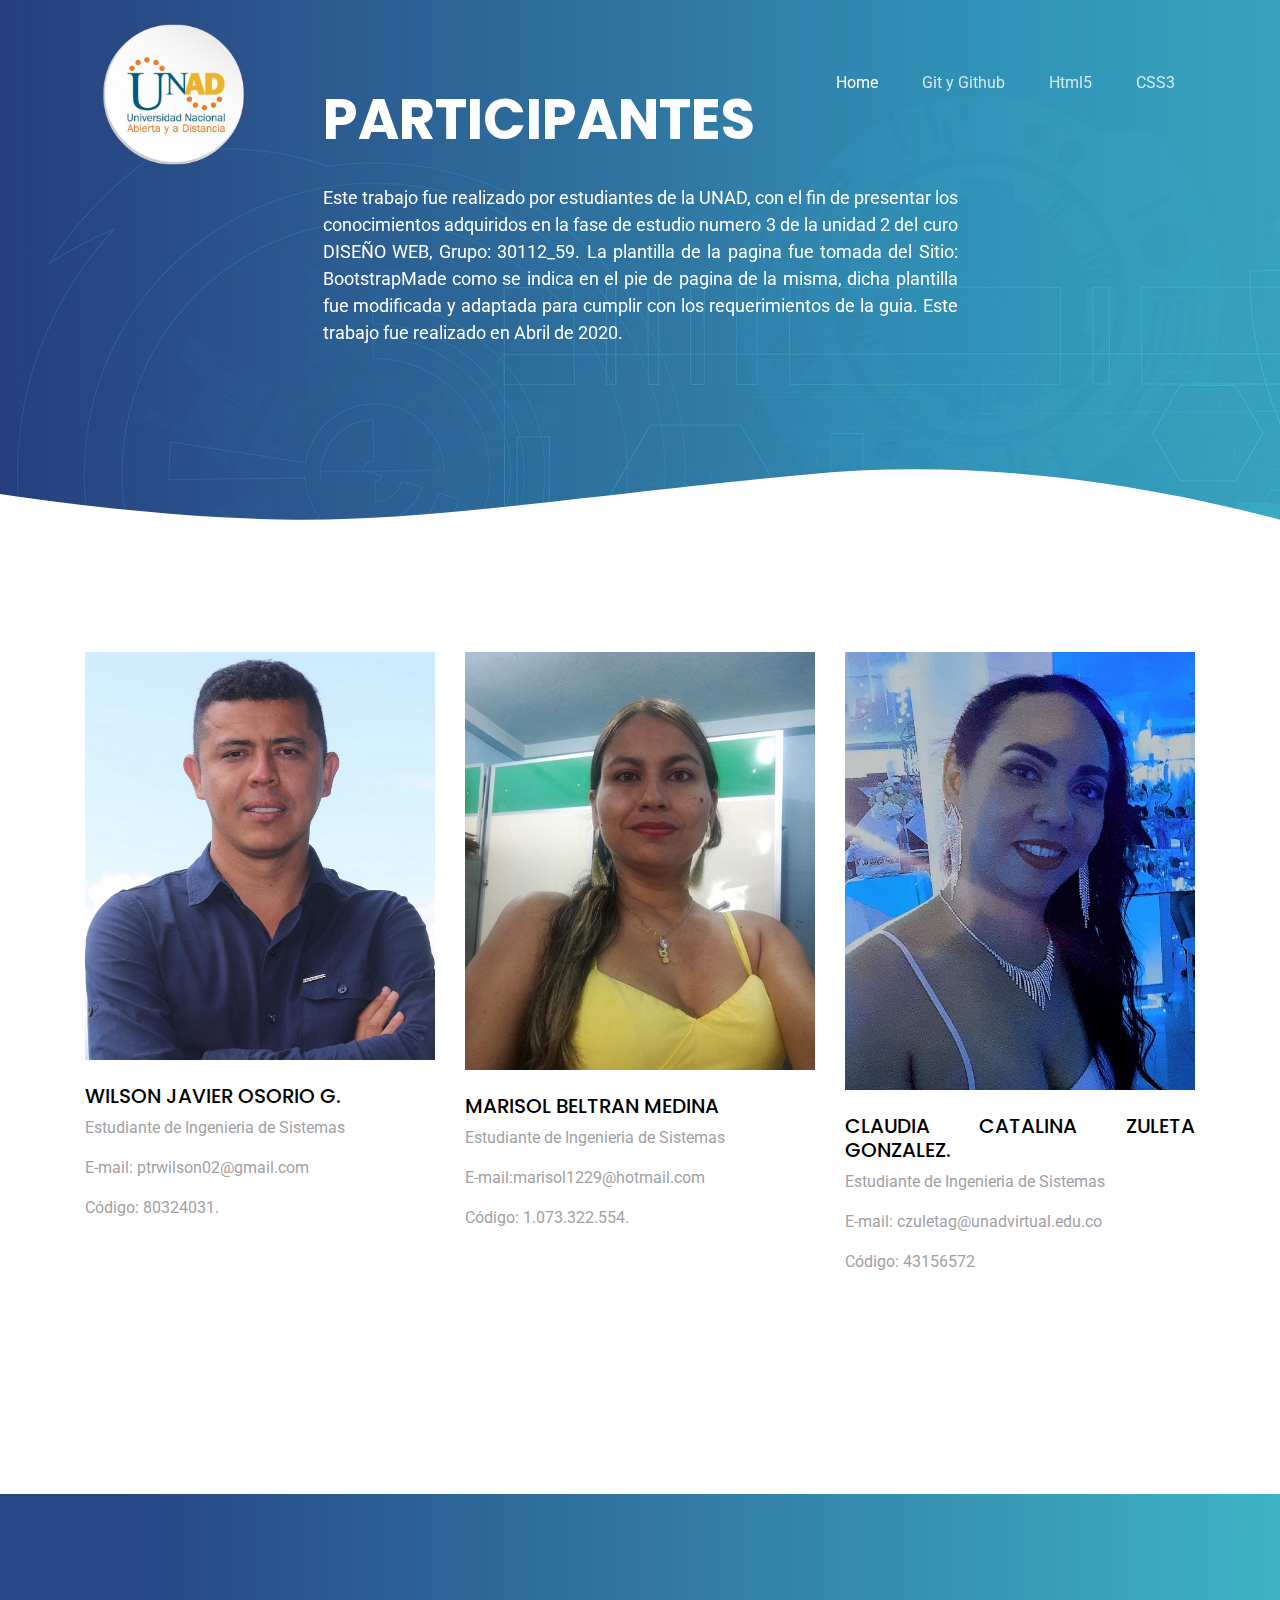
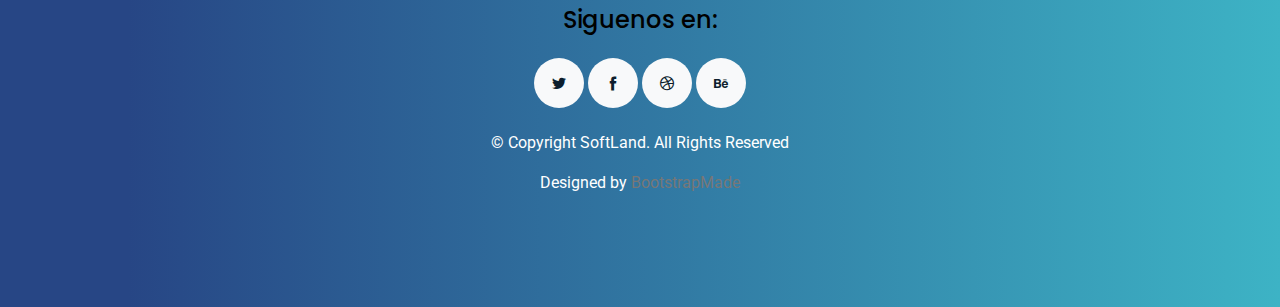
<file: participantes.html>
<!DOCTYPE html>
<html lang="en">

<head>
  <meta charset="utf-8">
  <meta content="width=device-width, initial-scale=1.0" name="viewport">

  <title>Pagina Participantes</title>
  <meta content="" name="descriptison">
  <meta content="" name="keywords">

  <!-- Favicons -->
  <link href="assets/img/unad.png" rel="icon">
  <link href="assets/img/apple-touch-icon.png" rel="apple-touch-icon">

  <!-- Google Fonts -->
  <link href="https://fonts.googleapis.com/css?family=Roboto:300,300i,400,400i,500,500i,600,600i,700,700i|Poppins:300,300i,400,400i,500,500i,600,600i,700,700i" rel="stylesheet">

  <!-- Vendor CSS Files -->
  <link href="assets/vendor/bootstrap/css/bootstrap.min.css" rel="stylesheet">
  <link href="assets/vendor/icofont/icofont.min.css" rel="stylesheet">
  <link href="assets/vendor/aos/aos.css" rel="stylesheet">
  <link href="assets/vendor/line-awesome/css/line-awesome.min.css" rel="stylesheet">
  <link href="assets/vendor/owl.carousel/assets/owl.carousel.min.css" rel="stylesheet">

  <!-- Template Main CSS File -->
  <link href="assets/css/style.css" rel="stylesheet">

  <!-- =======================================================
  * Template Name: SoftLand - v2.0.0
  * Template URL: https://bootstrapmade.com/softland-bootstrap-app-landing-page-template/
  * Author: BootstrapMade.com
  * License: https://bootstrapmade.com/license/
  ======================================================== -->
</head>

<body>

  <!-- ======= Mobile Menu ======= -->
  <div class="site-mobile-menu site-navbar-target">
    <div class="site-mobile-menu-header">
      <div class="site-mobile-menu-close mt-3">
        <span class="icofont-close js-menu-toggle"></span>
      </div>
    </div>
    <div class="site-mobile-menu-body"></div>
  </div>

  <!-- ======= Header ======= -->
  <header class="site-navbar js-sticky-header site-navbar-target" role="banner">

    <div class="container">
      <div class="row align-items-center">

        <div class="col-6 col-lg-2">
          <div class="col-lg-15 text-center text-lg-left"><span class="col-lg-3 iphone-wrap"><img src="assets/img/Boton.png" alt="Image" width="143" height="141" class="Boton" data-aos="fade-right" align="right"></span>
            </div>
        </div>

        <div class="col-12 col-md-10 d-none d-lg-block">
          <nav class="site-navigation position-relative text-right" role="navigation">
            <ul class="site-menu main-menu js-clone-nav mr-auto d-none d-lg-block">
            
              <li class="active"><a href="index.html" class="nav-link">Home</a></li>
              <li><a href="git_github.html" class="nav-link">Git y Github</a></li>
              <li><a href="html5.html" class="nav-link">Html5</a></li>
	      <li><a href="css3.html" class="nav-link">CSS3</a></li>
            </ul>
          </nav>
        </div>

        <div class="col-6 d-inline-block d-lg-none ml-md-0 py-3" style="position: relative; top: 3px;">

          <a href="#" class="burger site-menu-toggle js-menu-toggle" data-toggle="collapse" data-target="#main-navbar">
            <span></span>
          </a>
        </div>

      </div>
    </div>

  </header>

  <main id="main">

    <!-- ======= Blog Section ======= -->
    <section class="hero-section inner-page">
      <div class="wave">

        <svg width="1920px" height="265px" viewBox="0 0 1920 265" version="1.1" xmlns="http://www.w3.org/2000/svg" xmlns:xlink="http://www.w3.org/1999/xlink">
          <g id="Page-1" stroke="none" stroke-width="1" fill="none" fill-rule="evenodd">
            <g id="Apple-TV" transform="translate(0.000000, -402.000000)" fill="#FFFFFF">
              <path d="M0,439.134243 C175.04074,464.89273 327.944386,477.771974 458.710937,477.771974 C654.860765,477.771974 870.645295,442.632362 1205.9828,410.192501 C1429.54114,388.565926 1667.54687,411.092417 1920,477.771974 L1920,667 L1017.15166,667 L0,667 L0,439.134243 Z" id="Path"></path>
            </g>
          </g>
        </svg>

      </div>

      <div class="container">
        <div class="row align-items-center">
          <div class="col-12">
            <div class="row justify-content-center">
              <div class="col-md-7 text-justify hero-text">
                <h1 data-aos="fade-up" data-aos-delay="">PARTICIPANTES</h1>
                <p class="mb-5" data-aos="fade-up" data-aos-delay="100">Este trabajo fue realizado por estudiantes de la UNAD, con el fin de presentar los conocimientos adquiridos en la fase de estudio numero 3 de la unidad 2 del curo DISEÑO WEB, Grupo: 30112_59. La plantilla de la pagina fue tomada del Sitio: BootstrapMade como se indica en el pie de pagina de la misma, dicha plantilla fue modificada y adaptada para cumplir con los requerimientos de la guia. Este trabajo fue realizado en Abril de 2020.</p>
              </div>
            </div>
          </div>
        </div>
      </div>

    </section>

    <section class="section">
      <div class="container">
        <div class="row mb-5">
          <div class="col-md-4">
            <div class="post-entry">
              <a href="blog-single.html" class="d-block mb-4">
                <img src="assets/img/perfilw.jpg" alt="Image" class="img-fluid">
              </a>
              <div class="post-text text-justify">
                <h3><a href="#">WILSON JAVIER OSORIO G.</a></h3>
                <p>Estudiante de Ingenieria de Sistemas</p>
                <p>E-mail: ptrwilson02@gmail.com</p>
		<p>Código: 80324031.</p>
              </div>
            </div>
          </div>
          <div class="col-md-4">
            <div class="post-entry">
              <a href="blog-single.html" class="d-block mb-4">
                <img src="assets/img/perfil2.jpg" alt="Image" class="img-fluid">
              </a>
              
              <div class="post-text  text-justify">
                <h3><a href="#">MARISOL BELTRAN MEDINA</a></h3>
                <p>Estudiante de Ingenieria de Sistemas</p>
		 <p>E-mail:marisol1229@hotmail.com</p>
		  <p>Código: 1.073.322.554.</p>    
                
              </div>
            </div>
          </div>
          <div class="col-md-4">
            <div class="post-entry">
              <a href="blog-single.html" class="d-block mb-4">
                <img src="assets/img/perfil3.jpg" alt="Image" class="img-fluid">
              </a>
              <div class="post-text text-justify">
                <h3><a href="#">CLAUDIA CATALINA ZULETA GONZALEZ.</a></h3>
                <p>Estudiante de Ingenieria de Sistemas</p>
		<p>E-mail: czuletag@unadvirtual.edu.co</p>
		<p>Código: 43156572</p>
              </div>
            </div>
          </div>
        </div>
      </div>
    </section>
    
    
<section class="section cta-section">
      
          <div class="row justify-content-center text-center">
            <h4 class="mb-4">Siguenos en: </h4>
           </div>
      
        <div class="row justify-content-center text-center">
          
          <p class="social">
            <a href="https://twitter.com/UniversidadUNAD?ref_src=twsrc%5Egoogle%7Ctwcamp%5Eserp%7Ctwgr%5Eauthor"><span class="icofont-twitter"></span></a>
            <a href="https://es-la.facebook.com/UniversidadUNAD/?ref=page_internal"><span class="icofont-facebook"></span></a>
            <a href="#"><span class="icofont-dribbble"></span></a>
            <a href="#"><span class="icofont-behance"></span></a>
          </p>
        </div>
       
<div class="row justify-content-center text-center">
        <div class="col-md-7">
          <p class="copyright">&copy; Copyright SoftLand. All Rights Reserved</p>
          <div class="credits">
            Designed by <a href="https://bootstrapmade.com/">BootstrapMade</a>
          </div>
        </div>
      </div>
    
    </section><!-- End CTA Section -->
</main><!-- End #main -->

    

  <a href="#" class="back-to-top"><i class="icofont-simple-up"></i></a>

  <!-- Vendor JS Files -->
  <script src="assets/vendor/jquery/jquery.min.js"></script>
  <script src="assets/vendor/bootstrap/js/bootstrap.bundle.min.js"></script>
  <script src="assets/vendor/jquery.easing/jquery.easing.min.js"></script>
  <script src="assets/vendor/php-email-form/validate.js"></script>
  <script src="assets/vendor/aos/aos.js"></script>
  <script src="assets/vendor/owl.carousel/owl.carousel.min.js"></script>
  <script src="assets/vendor/jquery-sticky/jquery.sticky.js"></script>

  <!-- Template Main JS File -->
  <script src="assets/js/main.js"></script>

</body>

</html>
</file>
<file: assets/vendor/line-awesome/css/line-awesome.min.css>
.la,.lab,.lad,.lal,.lar,.las{-moz-osx-font-smoothing:grayscale;-webkit-font-smoothing:antialiased;display:inline-block;font-style:normal;font-variant:normal;text-rendering:auto;line-height:1}.la-lg{font-size:1.33333em;line-height:.75em;vertical-align:-.0667em}.la-xs{font-size:.75em}.la-sm{font-size:.875em}.la-1x{font-size:1em}.la-2x{font-size:2em}.la-3x{font-size:3em}.la-4x{font-size:4em}.la-5x{font-size:5em}.la-6x{font-size:6em}.la-7x{font-size:7em}.la-8x{font-size:8em}.la-9x{font-size:9em}.la-10x{font-size:10em}.la-fw{text-align:center;width:1.25em}.la-ul{list-style-type:none;margin-left:2.5em;padding-left:0}.la-ul>li{position:relative}.la-li{left:-2em;position:absolute;text-align:center;width:2em;line-height:inherit}.la-border{border:solid .08em #eee;border-radius:.1em;padding:.2em .25em .15em}.la-pull-left{float:left}.la-pull-right{float:right}.la.la-pull-left,.lab.la-pull-left,.lal.la-pull-left,.lar.la-pull-left,.las.la-pull-left{margin-right:.3em}.la.la-pull-right,.lab.la-pull-right,.lal.la-pull-right,.lar.la-pull-right,.las.la-pull-right{margin-left:.3em}.la-spin{-webkit-animation:la-spin 2s infinite linear;animation:la-spin 2s infinite linear}.la-pulse{-webkit-animation:la-spin 1s infinite steps(8);animation:la-spin 1s infinite steps(8)}@-webkit-keyframes la-spin{0%{-webkit-transform:rotate(0);transform:rotate(0)}100%{-webkit-transform:rotate(360deg);transform:rotate(360deg)}}@keyframes la-spin{0%{-webkit-transform:rotate(0);transform:rotate(0)}100%{-webkit-transform:rotate(360deg);transform:rotate(360deg)}}.la-rotate-90{-webkit-transform:rotate(90deg);transform:rotate(90deg)}.la-rotate-180{-webkit-transform:rotate(180deg);transform:rotate(180deg)}.la-rotate-270{-webkit-transform:rotate(270deg);transform:rotate(270deg)}.la-flip-horizontal{-webkit-transform:scale(-1,1);transform:scale(-1,1)}.la-flip-vertical{-webkit-transform:scale(1,-1);transform:scale(1,-1)}.la-flip-both,.la-flip-horizontal.la-flip-vertical{-webkit-transform:scale(-1,-1);transform:scale(-1,-1)}:root .la-flip-both,:root .la-flip-horizontal,:root .la-flip-vertical,:root .la-rotate-180,:root .la-rotate-270,:root .la-rotate-90{-webkit-filter:none;filter:none}.la-stack{display:inline-block;height:2em;line-height:2em;position:relative;vertical-align:middle;width:2.5em}.la-stack-1x,.la-stack-2x{left:0;position:absolute;text-align:center;width:100%}.la-stack-1x{line-height:inherit}.la-stack-2x{font-size:2em}.la-inverse{color:#fff}.la-500px:before{content:"\f26e"}.la-accessible-icon:before{content:"\f368"}.la-accusoft:before{content:"\f369"}.la-acquisitions-incorporated:before{content:"\f6af"}.la-ad:before{content:"\f641"}.la-address-book:before{content:"\f2b9"}.la-address-card:before{content:"\f2bb"}.la-adjust:before{content:"\f042"}.la-adn:before{content:"\f170"}.la-adobe:before{content:"\f778"}.la-adversal:before{content:"\f36a"}.la-affiliatetheme:before{content:"\f36b"}.la-air-freshener:before{content:"\f5d0"}.la-airbnb:before{content:"\f834"}.la-algolia:before{content:"\f36c"}.la-align-center:before{content:"\f037"}.la-align-justify:before{content:"\f039"}.la-align-left:before{content:"\f036"}.la-align-right:before{content:"\f038"}.la-alipay:before{content:"\f642"}.la-allergies:before{content:"\f461"}.la-amazon:before{content:"\f270"}.la-amazon-pay:before{content:"\f42c"}.la-ambulance:before{content:"\f0f9"}.la-american-sign-language-interpreting:before{content:"\f2a3"}.la-amilia:before{content:"\f36d"}.la-anchor:before{content:"\f13d"}.la-android:before{content:"\f17b"}.la-angellist:before{content:"\f209"}.la-angle-double-down:before{content:"\f103"}.la-angle-double-left:before{content:"\f100"}.la-angle-double-right:before{content:"\f101"}.la-angle-double-up:before{content:"\f102"}.la-angle-down:before{content:"\f107"}.la-angle-left:before{content:"\f104"}.la-angle-right:before{content:"\f105"}.la-angle-up:before{content:"\f106"}.la-angry:before{content:"\f556"}.la-angrycreative:before{content:"\f36e"}.la-angular:before{content:"\f420"}.la-ankh:before{content:"\f644"}.la-app-store:before{content:"\f36f"}.la-app-store-ios:before{content:"\f370"}.la-apper:before{content:"\f371"}.la-apple:before{content:"\f179"}.la-apple-alt:before{content:"\f5d1"}.la-apple-pay:before{content:"\f415"}.la-archive:before{content:"\f187"}.la-archway:before{content:"\f557"}.la-arrow-alt-circle-down:before{content:"\f358"}.la-arrow-alt-circle-left:before{content:"\f359"}.la-arrow-alt-circle-right:before{content:"\f35a"}.la-arrow-alt-circle-up:before{content:"\f35b"}.la-arrow-circle-down:before{content:"\f0ab"}.la-arrow-circle-left:before{content:"\f0a8"}.la-arrow-circle-right:before{content:"\f0a9"}.la-arrow-circle-up:before{content:"\f0aa"}.la-arrow-down:before{content:"\f063"}.la-arrow-left:before{content:"\f060"}.la-arrow-right:before{content:"\f061"}.la-arrow-up:before{content:"\f062"}.la-arrows-alt:before{content:"\f0b2"}.la-arrows-alt-h:before{content:"\f337"}.la-arrows-alt-v:before{content:"\f338"}.la-artstation:before{content:"\f77a"}.la-assistive-listening-systems:before{content:"\f2a2"}.la-asterisk:before{content:"\f069"}.la-asymmetrik:before{content:"\f372"}.la-at:before{content:"\f1fa"}.la-atlas:before{content:"\f558"}.la-atlassian:before{content:"\f77b"}.la-atom:before{content:"\f5d2"}.la-audible:before{content:"\f373"}.la-audio-description:before{content:"\f29e"}.la-autoprefixer:before{content:"\f41c"}.la-avianex:before{content:"\f374"}.la-aviato:before{content:"\f421"}.la-award:before{content:"\f559"}.la-aws:before{content:"\f375"}.la-baby:before{content:"\f77c"}.la-baby-carriage:before{content:"\f77d"}.la-backspace:before{content:"\f55a"}.la-backward:before{content:"\f04a"}.la-bacon:before{content:"\f7e5"}.la-balance-scale:before{content:"\f24e"}.la-balance-scale-left:before{content:"\f515"}.la-balance-scale-right:before{content:"\f516"}.la-ban:before{content:"\f05e"}.la-band-aid:before{content:"\f462"}.la-bandcamp:before{content:"\f2d5"}.la-barcode:before{content:"\f02a"}.la-bars:before{content:"\f0c9"}.la-baseball-ball:before{content:"\f433"}.la-basketball-ball:before{content:"\f434"}.la-bath:before{content:"\f2cd"}.la-battery-empty:before{content:"\f244"}.la-battery-full:before{content:"\f240"}.la-battery-half:before{content:"\f242"}.la-battery-quarter:before{content:"\f243"}.la-battery-three-quarters:before{content:"\f241"}.la-battle-net:before{content:"\f835"}.la-bed:before{content:"\f236"}.la-beer:before{content:"\f0fc"}.la-behance:before{content:"\f1b4"}.la-behance-square:before{content:"\f1b5"}.la-bell:before{content:"\f0f3"}.la-bell-slash:before{content:"\f1f6"}.la-bezier-curve:before{content:"\f55b"}.la-bible:before{content:"\f647"}.la-bicycle:before{content:"\f206"}.la-biking:before{content:"\f84a"}.la-bimobject:before{content:"\f378"}.la-binoculars:before{content:"\f1e5"}.la-biohazard:before{content:"\f780"}.la-birthday-cake:before{content:"\f1fd"}.la-bitbucket:before{content:"\f171"}.la-bitcoin:before{content:"\f379"}.la-bity:before{content:"\f37a"}.la-black-tie:before{content:"\f27e"}.la-blackberry:before{content:"\f37b"}.la-blender:before{content:"\f517"}.la-blender-phone:before{content:"\f6b6"}.la-blind:before{content:"\f29d"}.la-blog:before{content:"\f781"}.la-blogger:before{content:"\f37c"}.la-blogger-b:before{content:"\f37d"}.la-bluetooth:before{content:"\f293"}.la-bluetooth-b:before{content:"\f294"}.la-bold:before{content:"\f032"}.la-bolt:before{content:"\f0e7"}.la-bomb:before{content:"\f1e2"}.la-bone:before{content:"\f5d7"}.la-bong:before{content:"\f55c"}.la-book:before{content:"\f02d"}.la-book-dead:before{content:"\f6b7"}.la-book-medical:before{content:"\f7e6"}.la-book-open:before{content:"\f518"}.la-book-reader:before{content:"\f5da"}.la-bookmark:before{content:"\f02e"}.la-bootstrap:before{content:"\f836"}.la-border-all:before{content:"\f84c"}.la-border-none:before{content:"\f850"}.la-border-style:before{content:"\f853"}.la-bowling-ball:before{content:"\f436"}.la-box:before{content:"\f466"}.la-box-open:before{content:"\f49e"}.la-boxes:before{content:"\f468"}.la-braille:before{content:"\f2a1"}.la-brain:before{content:"\f5dc"}.la-bread-slice:before{content:"\f7ec"}.la-briefcase:before{content:"\f0b1"}.la-briefcase-medical:before{content:"\f469"}.la-broadcast-tower:before{content:"\f519"}.la-broom:before{content:"\f51a"}.la-brush:before{content:"\f55d"}.la-btc:before{content:"\f15a"}.la-buffer:before{content:"\f837"}.la-bug:before{content:"\f188"}.la-building:before{content:"\f1ad"}.la-bullhorn:before{content:"\f0a1"}.la-bullseye:before{content:"\f140"}.la-burn:before{content:"\f46a"}.la-buromobelexperte:before{content:"\f37f"}.la-bus:before{content:"\f207"}.la-bus-alt:before{content:"\f55e"}.la-business-time:before{content:"\f64a"}.la-buy-n-large:before{content:"\f8a6"}.la-buysellads:before{content:"\f20d"}.la-calculator:before{content:"\f1ec"}.la-calendar:before{content:"\f133"}.la-calendar-alt:before{content:"\f073"}.la-calendar-check:before{content:"\f274"}.la-calendar-day:before{content:"\f783"}.la-calendar-minus:before{content:"\f272"}.la-calendar-plus:before{content:"\f271"}.la-calendar-times:before{content:"\f273"}.la-calendar-week:before{content:"\f784"}.la-camera:before{content:"\f030"}.la-camera-retro:before{content:"\f083"}.la-campground:before{content:"\f6bb"}.la-canadian-maple-leaf:before{content:"\f785"}.la-candy-cane:before{content:"\f786"}.la-cannabis:before{content:"\f55f"}.la-capsules:before{content:"\f46b"}.la-car:before{content:"\f1b9"}.la-car-alt:before{content:"\f5de"}.la-car-battery:before{content:"\f5df"}.la-car-crash:before{content:"\f5e1"}.la-car-side:before{content:"\f5e4"}.la-caret-down:before{content:"\f0d7"}.la-caret-left:before{content:"\f0d9"}.la-caret-right:before{content:"\f0da"}.la-caret-square-down:before{content:"\f150"}.la-caret-square-left:before{content:"\f191"}.la-caret-square-right:before{content:"\f152"}.la-caret-square-up:before{content:"\f151"}.la-caret-up:before{content:"\f0d8"}.la-carrot:before{content:"\f787"}.la-cart-arrow-down:before{content:"\f218"}.la-cart-plus:before{content:"\f217"}.la-cash-register:before{content:"\f788"}.la-cat:before{content:"\f6be"}.la-cc-amazon-pay:before{content:"\f42d"}.la-cc-amex:before{content:"\f1f3"}.la-cc-apple-pay:before{content:"\f416"}.la-cc-diners-club:before{content:"\f24c"}.la-cc-discover:before{content:"\f1f2"}.la-cc-jcb:before{content:"\f24b"}.la-cc-mastercard:before{content:"\f1f1"}.la-cc-paypal:before{content:"\f1f4"}.la-cc-stripe:before{content:"\f1f5"}.la-cc-visa:before{content:"\f1f0"}.la-centercode:before{content:"\f380"}.la-centos:before{content:"\f789"}.la-certificate:before{content:"\f0a3"}.la-chair:before{content:"\f6c0"}.la-chalkboard:before{content:"\f51b"}.la-chalkboard-teacher:before{content:"\f51c"}.la-charging-station:before{content:"\f5e7"}.la-chart-area:before{content:"\f1fe"}.la-chart-bar:before{content:"\f080"}.la-chart-line:before{content:"\f201"}.la-chart-pie:before{content:"\f200"}.la-check:before{content:"\f00c"}.la-check-circle:before{content:"\f058"}.la-check-double:before{content:"\f560"}.la-check-square:before{content:"\f14a"}.la-cheese:before{content:"\f7ef"}.la-chess:before{content:"\f439"}.la-chess-bishop:before{content:"\f43a"}.la-chess-board:before{content:"\f43c"}.la-chess-king:before{content:"\f43f"}.la-chess-knight:before{content:"\f441"}.la-chess-pawn:before{content:"\f443"}.la-chess-queen:before{content:"\f445"}.la-chess-rook:before{content:"\f447"}.la-chevron-circle-down:before{content:"\f13a"}.la-chevron-circle-left:before{content:"\f137"}.la-chevron-circle-right:before{content:"\f138"}.la-chevron-circle-up:before{content:"\f139"}.la-chevron-down:before{content:"\f078"}.la-chevron-left:before{content:"\f053"}.la-chevron-right:before{content:"\f054"}.la-chevron-up:before{content:"\f077"}.la-child:before{content:"\f1ae"}.la-chrome:before{content:"\f268"}.la-chromecast:before{content:"\f838"}.la-church:before{content:"\f51d"}.la-circle:before{content:"\f111"}.la-circle-notch:before{content:"\f1ce"}.la-city:before{content:"\f64f"}.la-clinic-medical:before{content:"\f7f2"}.la-clipboard:before{content:"\f328"}.la-clipboard-check:before{content:"\f46c"}.la-clipboard-list:before{content:"\f46d"}.la-clock:before{content:"\f017"}.la-clone:before{content:"\f24d"}.la-closed-captioning:before{content:"\f20a"}.la-cloud:before{content:"\f0c2"}.la-cloud-download-alt:before{content:"\f381"}.la-cloud-meatball:before{content:"\f73b"}.la-cloud-moon:before{content:"\f6c3"}.la-cloud-moon-rain:before{content:"\f73c"}.la-cloud-rain:before{content:"\f73d"}.la-cloud-showers-heavy:before{content:"\f740"}.la-cloud-sun:before{content:"\f6c4"}.la-cloud-sun-rain:before{content:"\f743"}.la-cloud-upload-alt:before{content:"\f382"}.la-cloudscale:before{content:"\f383"}.la-cloudsmith:before{content:"\f384"}.la-cloudversify:before{content:"\f385"}.la-cocktail:before{content:"\f561"}.la-code:before{content:"\f121"}.la-code-branch:before{content:"\f126"}.la-codepen:before{content:"\f1cb"}.la-codiepie:before{content:"\f284"}.la-coffee:before{content:"\f0f4"}.la-cog:before{content:"\f013"}.la-cogs:before{content:"\f085"}.la-coins:before{content:"\f51e"}.la-columns:before{content:"\f0db"}.la-comment:before{content:"\f075"}.la-comment-alt:before{content:"\f27a"}.la-comment-dollar:before{content:"\f651"}.la-comment-dots:before{content:"\f4ad"}.la-comment-medical:before{content:"\f7f5"}.la-comment-slash:before{content:"\f4b3"}.la-comments:before{content:"\f086"}.la-comments-dollar:before{content:"\f653"}.la-compact-disc:before{content:"\f51f"}.la-compass:before{content:"\f14e"}.la-compress:before{content:"\f066"}.la-compress-arrows-alt:before{content:"\f78c"}.la-concierge-bell:before{content:"\f562"}.la-confluence:before{content:"\f78d"}.la-connectdevelop:before{content:"\f20e"}.la-contao:before{content:"\f26d"}.la-cookie:before{content:"\f563"}.la-cookie-bite:before{content:"\f564"}.la-copy:before{content:"\f0c5"}.la-copyright:before{content:"\f1f9"}.la-cotton-bureau:before{content:"\f89e"}.la-couch:before{content:"\f4b8"}.la-cpanel:before{content:"\f388"}.la-creative-commons:before{content:"\f25e"}.la-creative-commons-by:before{content:"\f4e7"}.la-creative-commons-nc:before{content:"\f4e8"}.la-creative-commons-nc-eu:before{content:"\f4e9"}.la-creative-commons-nc-jp:before{content:"\f4ea"}.la-creative-commons-nd:before{content:"\f4eb"}.la-creative-commons-pd:before{content:"\f4ec"}.la-creative-commons-pd-alt:before{content:"\f4ed"}.la-creative-commons-remix:before{content:"\f4ee"}.la-creative-commons-sa:before{content:"\f4ef"}.la-creative-commons-sampling:before{content:"\f4f0"}.la-creative-commons-sampling-plus:before{content:"\f4f1"}.la-creative-commons-share:before{content:"\f4f2"}.la-creative-commons-zero:before{content:"\f4f3"}.la-credit-card:before{content:"\f09d"}.la-critical-role:before{content:"\f6c9"}.la-crop:before{content:"\f125"}.la-crop-alt:before{content:"\f565"}.la-cross:before{content:"\f654"}.la-crosshairs:before{content:"\f05b"}.la-crow:before{content:"\f520"}.la-crown:before{content:"\f521"}.la-crutch:before{content:"\f7f7"}.la-css3:before{content:"\f13c"}.la-css3-alt:before{content:"\f38b"}.la-cube:before{content:"\f1b2"}.la-cubes:before{content:"\f1b3"}.la-cut:before{content:"\f0c4"}.la-cuttlefish:before{content:"\f38c"}.la-d-and-d:before{content:"\f38d"}.la-d-and-d-beyond:before{content:"\f6ca"}.la-dashcube:before{content:"\f210"}.la-database:before{content:"\f1c0"}.la-deaf:before{content:"\f2a4"}.la-delicious:before{content:"\f1a5"}.la-democrat:before{content:"\f747"}.la-deploydog:before{content:"\f38e"}.la-deskpro:before{content:"\f38f"}.la-desktop:before{content:"\f108"}.la-dev:before{content:"\f6cc"}.la-deviantart:before{content:"\f1bd"}.la-dharmachakra:before{content:"\f655"}.la-dhl:before{content:"\f790"}.la-diagnoses:before{content:"\f470"}.la-diaspora:before{content:"\f791"}.la-dice:before{content:"\f522"}.la-dice-d20:before{content:"\f6cf"}.la-dice-d6:before{content:"\f6d1"}.la-dice-five:before{content:"\f523"}.la-dice-four:before{content:"\f524"}.la-dice-one:before{content:"\f525"}.la-dice-six:before{content:"\f526"}.la-dice-three:before{content:"\f527"}.la-dice-two:before{content:"\f528"}.la-digg:before{content:"\f1a6"}.la-digital-ocean:before{content:"\f391"}.la-digital-tachograph:before{content:"\f566"}.la-directions:before{content:"\f5eb"}.la-discord:before{content:"\f392"}.la-discourse:before{content:"\f393"}.la-divide:before{content:"\f529"}.la-dizzy:before{content:"\f567"}.la-dna:before{content:"\f471"}.la-dochub:before{content:"\f394"}.la-docker:before{content:"\f395"}.la-dog:before{content:"\f6d3"}.la-dollar-sign:before{content:"\f155"}.la-dolly:before{content:"\f472"}.la-dolly-flatbed:before{content:"\f474"}.la-donate:before{content:"\f4b9"}.la-door-closed:before{content:"\f52a"}.la-door-open:before{content:"\f52b"}.la-dot-circle:before{content:"\f192"}.la-dove:before{content:"\f4ba"}.la-download:before{content:"\f019"}.la-draft2digital:before{content:"\f396"}.la-drafting-compass:before{content:"\f568"}.la-dragon:before{content:"\f6d5"}.la-draw-polygon:before{content:"\f5ee"}.la-dribbble:before{content:"\f17d"}.la-dribbble-square:before{content:"\f397"}.la-dropbox:before{content:"\f16b"}.la-drum:before{content:"\f569"}.la-drum-steelpan:before{content:"\f56a"}.la-drumstick-bite:before{content:"\f6d7"}.la-drupal:before{content:"\f1a9"}.la-dumbbell:before{content:"\f44b"}.la-dumpster:before{content:"\f793"}.la-dumpster-fire:before{content:"\f794"}.la-dungeon:before{content:"\f6d9"}.la-dyalog:before{content:"\f399"}.la-earlybirds:before{content:"\f39a"}.la-ebay:before{content:"\f4f4"}.la-edge:before{content:"\f282"}.la-edit:before{content:"\f044"}.la-egg:before{content:"\f7fb"}.la-eject:before{content:"\f052"}.la-elementor:before{content:"\f430"}.la-ellipsis-h:before{content:"\f141"}.la-ellipsis-v:before{content:"\f142"}.la-ello:before{content:"\f5f1"}.la-ember:before{content:"\f423"}.la-empire:before{content:"\f1d1"}.la-envelope:before{content:"\f0e0"}.la-envelope-open:before{content:"\f2b6"}.la-envelope-open-text:before{content:"\f658"}.la-envelope-square:before{content:"\f199"}.la-envira:before{content:"\f299"}.la-equals:before{content:"\f52c"}.la-eraser:before{content:"\f12d"}.la-erlang:before{content:"\f39d"}.la-ethereum:before{content:"\f42e"}.la-ethernet:before{content:"\f796"}.la-etsy:before{content:"\f2d7"}.la-euro-sign:before{content:"\f153"}.la-evernote:before{content:"\f839"}.la-exchange-alt:before{content:"\f362"}.la-exclamation:before{content:"\f12a"}.la-exclamation-circle:before{content:"\f06a"}.la-exclamation-triangle:before{content:"\f071"}.la-expand:before{content:"\f065"}.la-expand-arrows-alt:before{content:"\f31e"}.la-expeditedssl:before{content:"\f23e"}.la-external-link-alt:before{content:"\f35d"}.la-external-link-square-alt:before{content:"\f360"}.la-eye:before{content:"\f06e"}.la-eye-dropper:before{content:"\f1fb"}.la-eye-slash:before{content:"\f070"}.la-facebook:before{content:"\f09a"}.la-facebook-f:before{content:"\f39e"}.la-facebook-messenger:before{content:"\f39f"}.la-facebook-square:before{content:"\f082"}.la-fan:before{content:"\f863"}.la-fantasy-flight-games:before{content:"\f6dc"}.la-fast-backward:before{content:"\f049"}.la-fast-forward:before{content:"\f050"}.la-fax:before{content:"\f1ac"}.la-feather:before{content:"\f52d"}.la-feather-alt:before{content:"\f56b"}.la-fedex:before{content:"\f797"}.la-fedora:before{content:"\f798"}.la-female:before{content:"\f182"}.la-fighter-jet:before{content:"\f0fb"}.la-figma:before{content:"\f799"}.la-file:before{content:"\f15b"}.la-file-alt:before{content:"\f15c"}.la-file-archive:before{content:"\f1c6"}.la-file-audio:before{content:"\f1c7"}.la-file-code:before{content:"\f1c9"}.la-file-contract:before{content:"\f56c"}.la-file-csv:before{content:"\f6dd"}.la-file-download:before{content:"\f56d"}.la-file-excel:before{content:"\f1c3"}.la-file-export:before{content:"\f56e"}.la-file-image:before{content:"\f1c5"}.la-file-import:before{content:"\f56f"}.la-file-invoice:before{content:"\f570"}.la-file-invoice-dollar:before{content:"\f571"}.la-file-medical:before{content:"\f477"}.la-file-medical-alt:before{content:"\f478"}.la-file-pdf:before{content:"\f1c1"}.la-file-powerpoint:before{content:"\f1c4"}.la-file-prescription:before{content:"\f572"}.la-file-signature:before{content:"\f573"}.la-file-upload:before{content:"\f574"}.la-file-video:before{content:"\f1c8"}.la-file-word:before{content:"\f1c2"}.la-fill:before{content:"\f575"}.la-fill-drip:before{content:"\f576"}.la-film:before{content:"\f008"}.la-filter:before{content:"\f0b0"}.la-fingerprint:before{content:"\f577"}.la-fire:before{content:"\f06d"}.la-fire-alt:before{content:"\f7e4"}.la-fire-extinguisher:before{content:"\f134"}.la-firefox:before{content:"\f269"}.la-first-aid:before{content:"\f479"}.la-first-order:before{content:"\f2b0"}.la-first-order-alt:before{content:"\f50a"}.la-firstdraft:before{content:"\f3a1"}.la-fish:before{content:"\f578"}.la-fist-raised:before{content:"\f6de"}.la-flag:before{content:"\f024"}.la-flag-checkered:before{content:"\f11e"}.la-flag-usa:before{content:"\f74d"}.la-flask:before{content:"\f0c3"}.la-flickr:before{content:"\f16e"}.la-flipboard:before{content:"\f44d"}.la-flushed:before{content:"\f579"}.la-fly:before{content:"\f417"}.la-folder:before{content:"\f07b"}.la-folder-minus:before{content:"\f65d"}.la-folder-open:before{content:"\f07c"}.la-folder-plus:before{content:"\f65e"}.la-font:before{content:"\f031"}.la-font-awesome:before{content:"\f2b4"}.la-font-awesome-alt:before{content:"\f35c"}.la-font-awesome-flag:before{content:"\f425"}.la-font-awesome-logo-full:before{content:"\f4e6"}.la-fonticons:before{content:"\f280"}.la-fonticons-fi:before{content:"\f3a2"}.la-football-ball:before{content:"\f44e"}.la-fort-awesome:before{content:"\f286"}.la-fort-awesome-alt:before{content:"\f3a3"}.la-forumbee:before{content:"\f211"}.la-forward:before{content:"\f04e"}.la-foursquare:before{content:"\f180"}.la-free-code-camp:before{content:"\f2c5"}.la-freebsd:before{content:"\f3a4"}.la-frog:before{content:"\f52e"}.la-frown:before{content:"\f119"}.la-frown-open:before{content:"\f57a"}.la-fulcrum:before{content:"\f50b"}.la-funnel-dollar:before{content:"\f662"}.la-futbol:before{content:"\f1e3"}.la-galactic-republic:before{content:"\f50c"}.la-galactic-senate:before{content:"\f50d"}.la-gamepad:before{content:"\f11b"}.la-gas-pump:before{content:"\f52f"}.la-gavel:before{content:"\f0e3"}.la-gem:before{content:"\f3a5"}.la-genderless:before{content:"\f22d"}.la-get-pocket:before{content:"\f265"}.la-gg:before{content:"\f260"}.la-gg-circle:before{content:"\f261"}.la-ghost:before{content:"\f6e2"}.la-gift:before{content:"\f06b"}.la-gifts:before{content:"\f79c"}.la-git:before{content:"\f1d3"}.la-git-alt:before{content:"\f841"}.la-git-square:before{content:"\f1d2"}.la-github:before{content:"\f09b"}.la-github-alt:before{content:"\f113"}.la-github-square:before{content:"\f092"}.la-gitkraken:before{content:"\f3a6"}.la-gitlab:before{content:"\f296"}.la-gitter:before{content:"\f426"}.la-glass-cheers:before{content:"\f79f"}.la-glass-martini:before{content:"\f000"}.la-glass-martini-alt:before{content:"\f57b"}.la-glass-whiskey:before{content:"\f7a0"}.la-glasses:before{content:"\f530"}.la-glide:before{content:"\f2a5"}.la-glide-g:before{content:"\f2a6"}.la-globe:before{content:"\f0ac"}.la-globe-africa:before{content:"\f57c"}.la-globe-americas:before{content:"\f57d"}.la-globe-asia:before{content:"\f57e"}.la-globe-europe:before{content:"\f7a2"}.la-gofore:before{content:"\f3a7"}.la-golf-ball:before{content:"\f450"}.la-goodreads:before{content:"\f3a8"}.la-goodreads-g:before{content:"\f3a9"}.la-google:before{content:"\f1a0"}.la-google-drive:before{content:"\f3aa"}.la-google-play:before{content:"\f3ab"}.la-google-plus:before{content:"\f2b3"}.la-google-plus-g:before{content:"\f0d5"}.la-google-plus-square:before{content:"\f0d4"}.la-google-wallet:before{content:"\f1ee"}.la-gopuram:before{content:"\f664"}.la-graduation-cap:before{content:"\f19d"}.la-gratipay:before{content:"\f184"}.la-grav:before{content:"\f2d6"}.la-greater-than:before{content:"\f531"}.la-greater-than-equal:before{content:"\f532"}.la-grimace:before{content:"\f57f"}.la-grin:before{content:"\f580"}.la-grin-alt:before{content:"\f581"}.la-grin-beam:before{content:"\f582"}.la-grin-beam-sweat:before{content:"\f583"}.la-grin-hearts:before{content:"\f584"}.la-grin-squint:before{content:"\f585"}.la-grin-squint-tears:before{content:"\f586"}.la-grin-stars:before{content:"\f587"}.la-grin-tears:before{content:"\f588"}.la-grin-tongue:before{content:"\f589"}.la-grin-tongue-squint:before{content:"\f58a"}.la-grin-tongue-wink:before{content:"\f58b"}.la-grin-wink:before{content:"\f58c"}.la-grip-horizontal:before{content:"\f58d"}.la-grip-lines:before{content:"\f7a4"}.la-grip-lines-vertical:before{content:"\f7a5"}.la-grip-vertical:before{content:"\f58e"}.la-gripfire:before{content:"\f3ac"}.la-grunt:before{content:"\f3ad"}.la-guitar:before{content:"\f7a6"}.la-gulp:before{content:"\f3ae"}.la-h-square:before{content:"\f0fd"}.la-hacker-news:before{content:"\f1d4"}.la-hacker-news-square:before{content:"\f3af"}.la-hackerrank:before{content:"\f5f7"}.la-hamburger:before{content:"\f805"}.la-hammer:before{content:"\f6e3"}.la-hamsa:before{content:"\f665"}.la-hand-holding:before{content:"\f4bd"}.la-hand-holding-heart:before{content:"\f4be"}.la-hand-holding-usd:before{content:"\f4c0"}.la-hand-lizard:before{content:"\f258"}.la-hand-middle-finger:before{content:"\f806"}.la-hand-paper:before{content:"\f256"}.la-hand-peace:before{content:"\f25b"}.la-hand-point-down:before{content:"\f0a7"}.la-hand-point-left:before{content:"\f0a5"}.la-hand-point-right:before{content:"\f0a4"}.la-hand-point-up:before{content:"\f0a6"}.la-hand-pointer:before{content:"\f25a"}.la-hand-rock:before{content:"\f255"}.la-hand-scissors:before{content:"\f257"}.la-hand-spock:before{content:"\f259"}.la-hands:before{content:"\f4c2"}.la-hands-helping:before{content:"\f4c4"}.la-handshake:before{content:"\f2b5"}.la-hanukiah:before{content:"\f6e6"}.la-hard-hat:before{content:"\f807"}.la-hashtag:before{content:"\f292"}.la-hat-cowboy:before{content:"\f8c0"}.la-hat-cowboy-side:before{content:"\f8c1"}.la-hat-wizard:before{content:"\f6e8"}.la-haykal:before{content:"\f666"}.la-hdd:before{content:"\f0a0"}.la-heading:before{content:"\f1dc"}.la-headphones:before{content:"\f025"}.la-headphones-alt:before{content:"\f58f"}.la-headset:before{content:"\f590"}.la-heart:before{content:"\f004"}.la-heart-broken:before{content:"\f7a9"}.la-heartbeat:before{content:"\f21e"}.la-helicopter:before{content:"\f533"}.la-highlighter:before{content:"\f591"}.la-hiking:before{content:"\f6ec"}.la-hippo:before{content:"\f6ed"}.la-hips:before{content:"\f452"}.la-hire-a-helper:before{content:"\f3b0"}.la-history:before{content:"\f1da"}.la-hockey-puck:before{content:"\f453"}.la-holly-berry:before{content:"\f7aa"}.la-home:before{content:"\f015"}.la-hooli:before{content:"\f427"}.la-hornbill:before{content:"\f592"}.la-horse:before{content:"\f6f0"}.la-horse-head:before{content:"\f7ab"}.la-hospital:before{content:"\f0f8"}.la-hospital-alt:before{content:"\f47d"}.la-hospital-symbol:before{content:"\f47e"}.la-hot-tub:before{content:"\f593"}.la-hotdog:before{content:"\f80f"}.la-hotel:before{content:"\f594"}.la-hotjar:before{content:"\f3b1"}.la-hourglass:before{content:"\f254"}.la-hourglass-end:before{content:"\f253"}.la-hourglass-half:before{content:"\f252"}.la-hourglass-start:before{content:"\f251"}.la-house-damage:before{content:"\f6f1"}.la-houzz:before{content:"\f27c"}.la-hryvnia:before{content:"\f6f2"}.la-html5:before{content:"\f13b"}.la-hubspot:before{content:"\f3b2"}.la-i-cursor:before{content:"\f246"}.la-ice-cream:before{content:"\f810"}.la-icicles:before{content:"\f7ad"}.la-icons:before{content:"\f86d"}.la-id-badge:before{content:"\f2c1"}.la-id-card:before{content:"\f2c2"}.la-id-card-alt:before{content:"\f47f"}.la-igloo:before{content:"\f7ae"}.la-image:before{content:"\f03e"}.la-images:before{content:"\f302"}.la-imdb:before{content:"\f2d8"}.la-inbox:before{content:"\f01c"}.la-indent:before{content:"\f03c"}.la-industry:before{content:"\f275"}.la-infinity:before{content:"\f534"}.la-info:before{content:"\f129"}.la-info-circle:before{content:"\f05a"}.la-instagram:before{content:"\f16d"}.la-intercom:before{content:"\f7af"}.la-internet-explorer:before{content:"\f26b"}.la-invision:before{content:"\f7b0"}.la-ioxhost:before{content:"\f208"}.la-italic:before{content:"\f033"}.la-itch-io:before{content:"\f83a"}.la-itunes:before{content:"\f3b4"}.la-itunes-note:before{content:"\f3b5"}.la-java:before{content:"\f4e4"}.la-jedi:before{content:"\f669"}.la-jedi-order:before{content:"\f50e"}.la-jenkins:before{content:"\f3b6"}.la-jira:before{content:"\f7b1"}.la-joget:before{content:"\f3b7"}.la-joint:before{content:"\f595"}.la-joomla:before{content:"\f1aa"}.la-journal-whills:before{content:"\f66a"}.la-js:before{content:"\f3b8"}.la-js-square:before{content:"\f3b9"}.la-jsfiddle:before{content:"\f1cc"}.la-kaaba:before{content:"\f66b"}.la-kaggle:before{content:"\f5fa"}.la-key:before{content:"\f084"}.la-keybase:before{content:"\f4f5"}.la-keyboard:before{content:"\f11c"}.la-keycdn:before{content:"\f3ba"}.la-khanda:before{content:"\f66d"}.la-kickstarter:before{content:"\f3bb"}.la-kickstarter-k:before{content:"\f3bc"}.la-kiss:before{content:"\f596"}.la-kiss-beam:before{content:"\f597"}.la-kiss-wink-heart:before{content:"\f598"}.la-kiwi-bird:before{content:"\f535"}.la-korvue:before{content:"\f42f"}.la-landmark:before{content:"\f66f"}.la-language:before{content:"\f1ab"}.la-laptop:before{content:"\f109"}.la-laptop-code:before{content:"\f5fc"}.la-laptop-medical:before{content:"\f812"}.la-laravel:before{content:"\f3bd"}.la-lastfm:before{content:"\f202"}.la-lastfm-square:before{content:"\f203"}.la-laugh:before{content:"\f599"}.la-laugh-beam:before{content:"\f59a"}.la-laugh-squint:before{content:"\f59b"}.la-laugh-wink:before{content:"\f59c"}.la-layer-group:before{content:"\f5fd"}.la-leaf:before{content:"\f06c"}.la-leanpub:before{content:"\f212"}.la-lemon:before{content:"\f094"}.la-less:before{content:"\f41d"}.la-less-than:before{content:"\f536"}.la-less-than-equal:before{content:"\f537"}.la-level-down-alt:before{content:"\f3be"}.la-level-up-alt:before{content:"\f3bf"}.la-life-ring:before{content:"\f1cd"}.la-lightbulb:before{content:"\f0eb"}.la-line:before{content:"\f3c0"}.la-link:before{content:"\f0c1"}.la-linkedin:before{content:"\f08c"}.la-linkedin-in:before{content:"\f0e1"}.la-linode:before{content:"\f2b8"}.la-linux:before{content:"\f17c"}.la-lira-sign:before{content:"\f195"}.la-list:before{content:"\f03a"}.la-list-alt:before{content:"\f022"}.la-list-ol:before{content:"\f0cb"}.la-list-ul:before{content:"\f0ca"}.la-location-arrow:before{content:"\f124"}.la-lock:before{content:"\f023"}.la-lock-open:before{content:"\f3c1"}.la-long-arrow-alt-down:before{content:"\f309"}.la-long-arrow-alt-left:before{content:"\f30a"}.la-long-arrow-alt-right:before{content:"\f30b"}.la-long-arrow-alt-up:before{content:"\f30c"}.la-low-vision:before{content:"\f2a8"}.la-luggage-cart:before{content:"\f59d"}.la-lyft:before{content:"\f3c3"}.la-magento:before{content:"\f3c4"}.la-magic:before{content:"\f0d0"}.la-magnet:before{content:"\f076"}.la-mail-bulk:before{content:"\f674"}.la-mailchimp:before{content:"\f59e"}.la-male:before{content:"\f183"}.la-mandalorian:before{content:"\f50f"}.la-map:before{content:"\f279"}.la-map-marked:before{content:"\f59f"}.la-map-marked-alt:before{content:"\f5a0"}.la-map-marker:before{content:"\f041"}.la-map-marker-alt:before{content:"\f3c5"}.la-map-pin:before{content:"\f276"}.la-map-signs:before{content:"\f277"}.la-markdown:before{content:"\f60f"}.la-marker:before{content:"\f5a1"}.la-mars:before{content:"\f222"}.la-mars-double:before{content:"\f227"}.la-mars-stroke:before{content:"\f229"}.la-mars-stroke-h:before{content:"\f22b"}.la-mars-stroke-v:before{content:"\f22a"}.la-mask:before{content:"\f6fa"}.la-mastodon:before{content:"\f4f6"}.la-maxcdn:before{content:"\f136"}.la-mdb:before{content:"\f8ca"}.la-medal:before{content:"\f5a2"}.la-medapps:before{content:"\f3c6"}.la-medium:before{content:"\f23a"}.la-medium-m:before{content:"\f3c7"}.la-medkit:before{content:"\f0fa"}.la-medrt:before{content:"\f3c8"}.la-meetup:before{content:"\f2e0"}.la-megaport:before{content:"\f5a3"}.la-meh:before{content:"\f11a"}.la-meh-blank:before{content:"\f5a4"}.la-meh-rolling-eyes:before{content:"\f5a5"}.la-memory:before{content:"\f538"}.la-mendeley:before{content:"\f7b3"}.la-menorah:before{content:"\f676"}.la-mercury:before{content:"\f223"}.la-meteor:before{content:"\f753"}.la-microchip:before{content:"\f2db"}.la-microphone:before{content:"\f130"}.la-microphone-alt:before{content:"\f3c9"}.la-microphone-alt-slash:before{content:"\f539"}.la-microphone-slash:before{content:"\f131"}.la-microscope:before{content:"\f610"}.la-microsoft:before{content:"\f3ca"}.la-minus:before{content:"\f068"}.la-minus-circle:before{content:"\f056"}.la-minus-square:before{content:"\f146"}.la-mitten:before{content:"\f7b5"}.la-mix:before{content:"\f3cb"}.la-mixcloud:before{content:"\f289"}.la-mizuni:before{content:"\f3cc"}.la-mobile:before{content:"\f10b"}.la-mobile-alt:before{content:"\f3cd"}.la-modx:before{content:"\f285"}.la-monero:before{content:"\f3d0"}.la-money-bill:before{content:"\f0d6"}.la-money-bill-alt:before{content:"\f3d1"}.la-money-bill-wave:before{content:"\f53a"}.la-money-bill-wave-alt:before{content:"\f53b"}.la-money-check:before{content:"\f53c"}.la-money-check-alt:before{content:"\f53d"}.la-monument:before{content:"\f5a6"}.la-moon:before{content:"\f186"}.la-mortar-pestle:before{content:"\f5a7"}.la-mosque:before{content:"\f678"}.la-motorcycle:before{content:"\f21c"}.la-mountain:before{content:"\f6fc"}.la-mouse:before{content:"\f8cc"}.la-mouse-pointer:before{content:"\f245"}.la-mug-hot:before{content:"\f7b6"}.la-music:before{content:"\f001"}.la-napster:before{content:"\f3d2"}.la-neos:before{content:"\f612"}.la-network-wired:before{content:"\f6ff"}.la-neuter:before{content:"\f22c"}.la-newspaper:before{content:"\f1ea"}.la-nimblr:before{content:"\f5a8"}.la-node:before{content:"\f419"}.la-node-js:before{content:"\f3d3"}.la-not-equal:before{content:"\f53e"}.la-notes-medical:before{content:"\f481"}.la-npm:before{content:"\f3d4"}.la-ns8:before{content:"\f3d5"}.la-nutritionix:before{content:"\f3d6"}.la-object-group:before{content:"\f247"}.la-object-ungroup:before{content:"\f248"}.la-odnoklassniki:before{content:"\f263"}.la-odnoklassniki-square:before{content:"\f264"}.la-oil-can:before{content:"\f613"}.la-old-republic:before{content:"\f510"}.la-om:before{content:"\f679"}.la-opencart:before{content:"\f23d"}.la-openid:before{content:"\f19b"}.la-opera:before{content:"\f26a"}.la-optin-monster:before{content:"\f23c"}.la-orcid:before{content:"\f8d2"}.la-osi:before{content:"\f41a"}.la-otter:before{content:"\f700"}.la-outdent:before{content:"\f03b"}.la-page4:before{content:"\f3d7"}.la-pagelines:before{content:"\f18c"}.la-pager:before{content:"\f815"}.la-paint-brush:before{content:"\f1fc"}.la-paint-roller:before{content:"\f5aa"}.la-palette:before{content:"\f53f"}.la-palfed:before{content:"\f3d8"}.la-pallet:before{content:"\f482"}.la-paper-plane:before{content:"\f1d8"}.la-paperclip:before{content:"\f0c6"}.la-parachute-box:before{content:"\f4cd"}.la-paragraph:before{content:"\f1dd"}.la-parking:before{content:"\f540"}.la-passport:before{content:"\f5ab"}.la-pastafarianism:before{content:"\f67b"}.la-paste:before{content:"\f0ea"}.la-patreon:before{content:"\f3d9"}.la-pause:before{content:"\f04c"}.la-pause-circle:before{content:"\f28b"}.la-paw:before{content:"\f1b0"}.la-paypal:before{content:"\f1ed"}.la-peace:before{content:"\f67c"}.la-pen:before{content:"\f304"}.la-pen-alt:before{content:"\f305"}.la-pen-fancy:before{content:"\f5ac"}.la-pen-nib:before{content:"\f5ad"}.la-pen-square:before{content:"\f14b"}.la-pencil-alt:before{content:"\f303"}.la-pencil-ruler:before{content:"\f5ae"}.la-penny-arcade:before{content:"\f704"}.la-people-carry:before{content:"\f4ce"}.la-pepper-hot:before{content:"\f816"}.la-percent:before{content:"\f295"}.la-percentage:before{content:"\f541"}.la-periscope:before{content:"\f3da"}.la-person-booth:before{content:"\f756"}.la-phabricator:before{content:"\f3db"}.la-phoenix-framework:before{content:"\f3dc"}.la-phoenix-squadron:before{content:"\f511"}.la-phone:before{content:"\f095"}.la-phone-alt:before{content:"\f879"}.la-phone-slash:before{content:"\f3dd"}.la-phone-square:before{content:"\f098"}.la-phone-square-alt:before{content:"\f87b"}.la-phone-volume:before{content:"\f2a0"}.la-photo-video:before{content:"\f87c"}.la-php:before{content:"\f457"}.la-pied-piper:before{content:"\f2ae"}.la-pied-piper-alt:before{content:"\f1a8"}.la-pied-piper-hat:before{content:"\f4e5"}.la-pied-piper-pp:before{content:"\f1a7"}.la-piggy-bank:before{content:"\f4d3"}.la-pills:before{content:"\f484"}.la-pinterest:before{content:"\f0d2"}.la-pinterest-p:before{content:"\f231"}.la-pinterest-square:before{content:"\f0d3"}.la-pizza-slice:before{content:"\f818"}.la-place-of-worship:before{content:"\f67f"}.la-plane:before{content:"\f072"}.la-plane-arrival:before{content:"\f5af"}.la-plane-departure:before{content:"\f5b0"}.la-play:before{content:"\f04b"}.la-play-circle:before{content:"\f144"}.la-playstation:before{content:"\f3df"}.la-plug:before{content:"\f1e6"}.la-plus:before{content:"\f067"}.la-plus-circle:before{content:"\f055"}.la-plus-square:before{content:"\f0fe"}.la-podcast:before{content:"\f2ce"}.la-poll:before{content:"\f681"}.la-poll-h:before{content:"\f682"}.la-poo:before{content:"\f2fe"}.la-poo-storm:before{content:"\f75a"}.la-poop:before{content:"\f619"}.la-portrait:before{content:"\f3e0"}.la-pound-sign:before{content:"\f154"}.la-power-off:before{content:"\f011"}.la-pray:before{content:"\f683"}.la-praying-hands:before{content:"\f684"}.la-prescription:before{content:"\f5b1"}.la-prescription-bottle:before{content:"\f485"}.la-prescription-bottle-alt:before{content:"\f486"}.la-print:before{content:"\f02f"}.la-procedures:before{content:"\f487"}.la-product-hunt:before{content:"\f288"}.la-project-diagram:before{content:"\f542"}.la-pushed:before{content:"\f3e1"}.la-puzzle-piece:before{content:"\f12e"}.la-python:before{content:"\f3e2"}.la-qq:before{content:"\f1d6"}.la-qrcode:before{content:"\f029"}.la-question:before{content:"\f128"}.la-question-circle:before{content:"\f059"}.la-quidditch:before{content:"\f458"}.la-quinscape:before{content:"\f459"}.la-quora:before{content:"\f2c4"}.la-quote-left:before{content:"\f10d"}.la-quote-right:before{content:"\f10e"}.la-quran:before{content:"\f687"}.la-r-project:before{content:"\f4f7"}.la-radiation:before{content:"\f7b9"}.la-radiation-alt:before{content:"\f7ba"}.la-rainbow:before{content:"\f75b"}.la-random:before{content:"\f074"}.la-raspberry-pi:before{content:"\f7bb"}.la-ravelry:before{content:"\f2d9"}.la-react:before{content:"\f41b"}.la-reacteurope:before{content:"\f75d"}.la-readme:before{content:"\f4d5"}.la-rebel:before{content:"\f1d0"}.la-receipt:before{content:"\f543"}.la-record-vinyl:before{content:"\f8d9"}.la-recycle:before{content:"\f1b8"}.la-red-river:before{content:"\f3e3"}.la-reddit:before{content:"\f1a1"}.la-reddit-alien:before{content:"\f281"}.la-reddit-square:before{content:"\f1a2"}.la-redhat:before{content:"\f7bc"}.la-redo:before{content:"\f01e"}.la-redo-alt:before{content:"\f2f9"}.la-registered:before{content:"\f25d"}.la-remove-format:before{content:"\f87d"}.la-renren:before{content:"\f18b"}.la-reply:before{content:"\f3e5"}.la-reply-all:before{content:"\f122"}.la-replyd:before{content:"\f3e6"}.la-republican:before{content:"\f75e"}.la-researchgate:before{content:"\f4f8"}.la-resolving:before{content:"\f3e7"}.la-restroom:before{content:"\f7bd"}.la-retweet:before{content:"\f079"}.la-rev:before{content:"\f5b2"}.la-ribbon:before{content:"\f4d6"}.la-ring:before{content:"\f70b"}.la-road:before{content:"\f018"}.la-robot:before{content:"\f544"}.la-rocket:before{content:"\f135"}.la-rocketchat:before{content:"\f3e8"}.la-rockrms:before{content:"\f3e9"}.la-route:before{content:"\f4d7"}.la-rss:before{content:"\f09e"}.la-rss-square:before{content:"\f143"}.la-ruble-sign:before{content:"\f158"}.la-ruler:before{content:"\f545"}.la-ruler-combined:before{content:"\f546"}.la-ruler-horizontal:before{content:"\f547"}.la-ruler-vertical:before{content:"\f548"}.la-running:before{content:"\f70c"}.la-rupee-sign:before{content:"\f156"}.la-sad-cry:before{content:"\f5b3"}.la-sad-tear:before{content:"\f5b4"}.la-safari:before{content:"\f267"}.la-salesforce:before{content:"\f83b"}.la-sass:before{content:"\f41e"}.la-satellite:before{content:"\f7bf"}.la-satellite-dish:before{content:"\f7c0"}.la-save:before{content:"\f0c7"}.la-schlix:before{content:"\f3ea"}.la-school:before{content:"\f549"}.la-screwdriver:before{content:"\f54a"}.la-scribd:before{content:"\f28a"}.la-scroll:before{content:"\f70e"}.la-sd-card:before{content:"\f7c2"}.la-search:before{content:"\f002"}.la-search-dollar:before{content:"\f688"}.la-search-location:before{content:"\f689"}.la-search-minus:before{content:"\f010"}.la-search-plus:before{content:"\f00e"}.la-searchengin:before{content:"\f3eb"}.la-seedling:before{content:"\f4d8"}.la-sellcast:before{content:"\f2da"}.la-sellsy:before{content:"\f213"}.la-server:before{content:"\f233"}.la-servicestack:before{content:"\f3ec"}.la-shapes:before{content:"\f61f"}.la-share:before{content:"\f064"}.la-share-alt:before{content:"\f1e0"}.la-share-alt-square:before{content:"\f1e1"}.la-share-square:before{content:"\f14d"}.la-shekel-sign:before{content:"\f20b"}.la-shield-alt:before{content:"\f3ed"}.la-ship:before{content:"\f21a"}.la-shipping-fast:before{content:"\f48b"}.la-shirtsinbulk:before{content:"\f214"}.la-shoe-prints:before{content:"\f54b"}.la-shopping-bag:before{content:"\f290"}.la-shopping-basket:before{content:"\f291"}.la-shopping-cart:before{content:"\f07a"}.la-shopware:before{content:"\f5b5"}.la-shower:before{content:"\f2cc"}.la-shuttle-van:before{content:"\f5b6"}.la-sign:before{content:"\f4d9"}.la-sign-in-alt:before{content:"\f2f6"}.la-sign-language:before{content:"\f2a7"}.la-sign-out-alt:before{content:"\f2f5"}.la-signal:before{content:"\f012"}.la-signature:before{content:"\f5b7"}.la-sim-card:before{content:"\f7c4"}.la-simplybuilt:before{content:"\f215"}.la-sistrix:before{content:"\f3ee"}.la-sitemap:before{content:"\f0e8"}.la-sith:before{content:"\f512"}.la-skating:before{content:"\f7c5"}.la-sketch:before{content:"\f7c6"}.la-skiing:before{content:"\f7c9"}.la-skiing-nordic:before{content:"\f7ca"}.la-skull:before{content:"\f54c"}.la-skull-crossbones:before{content:"\f714"}.la-skyatlas:before{content:"\f216"}.la-skype:before{content:"\f17e"}.la-slack:before{content:"\f198"}.la-slack-hash:before{content:"\f3ef"}.la-slash:before{content:"\f715"}.la-sleigh:before{content:"\f7cc"}.la-sliders-h:before{content:"\f1de"}.la-slideshare:before{content:"\f1e7"}.la-smile:before{content:"\f118"}.la-smile-beam:before{content:"\f5b8"}.la-smile-wink:before{content:"\f4da"}.la-smog:before{content:"\f75f"}.la-smoking:before{content:"\f48d"}.la-smoking-ban:before{content:"\f54d"}.la-sms:before{content:"\f7cd"}.la-snapchat:before{content:"\f2ab"}.la-snapchat-ghost:before{content:"\f2ac"}.la-snapchat-square:before{content:"\f2ad"}.la-snowboarding:before{content:"\f7ce"}.la-snowflake:before{content:"\f2dc"}.la-snowman:before{content:"\f7d0"}.la-snowplow:before{content:"\f7d2"}.la-socks:before{content:"\f696"}.la-solar-panel:before{content:"\f5ba"}.la-sort:before{content:"\f0dc"}.la-sort-alpha-down:before{content:"\f15d"}.la-sort-alpha-down-alt:before{content:"\f881"}.la-sort-alpha-up:before{content:"\f15e"}.la-sort-alpha-up-alt:before{content:"\f882"}.la-sort-amount-down:before{content:"\f160"}.la-sort-amount-down-alt:before{content:"\f884"}.la-sort-amount-up:before{content:"\f161"}.la-sort-amount-up-alt:before{content:"\f885"}.la-sort-down:before{content:"\f0dd"}.la-sort-numeric-down:before{content:"\f162"}.la-sort-numeric-down-alt:before{content:"\f886"}.la-sort-numeric-up:before{content:"\f163"}.la-sort-numeric-up-alt:before{content:"\f887"}.la-sort-up:before{content:"\f0de"}.la-soundcloud:before{content:"\f1be"}.la-sourcetree:before{content:"\f7d3"}.la-spa:before{content:"\f5bb"}.la-space-shuttle:before{content:"\f197"}.la-speakap:before{content:"\f3f3"}.la-speaker-deck:before{content:"\f83c"}.la-spell-check:before{content:"\f891"}.la-spider:before{content:"\f717"}.la-spinner:before{content:"\f110"}.la-splotch:before{content:"\f5bc"}.la-spotify:before{content:"\f1bc"}.la-spray-can:before{content:"\f5bd"}.la-square:before{content:"\f0c8"}.la-square-full:before{content:"\f45c"}.la-square-root-alt:before{content:"\f698"}.la-squarespace:before{content:"\f5be"}.la-stack-exchange:before{content:"\f18d"}.la-stack-overflow:before{content:"\f16c"}.la-stackpath:before{content:"\f842"}.la-stamp:before{content:"\f5bf"}.la-star:before{content:"\f005"}.la-star-and-crescent:before{content:"\f699"}.la-star-half:before{content:"\f089"}.la-star-half-alt:before{content:"\f5c0"}.la-star-of-david:before{content:"\f69a"}.la-star-of-life:before{content:"\f621"}.la-staylinked:before{content:"\f3f5"}.la-steam:before{content:"\f1b6"}.la-steam-square:before{content:"\f1b7"}.la-steam-symbol:before{content:"\f3f6"}.la-step-backward:before{content:"\f048"}.la-step-forward:before{content:"\f051"}.la-stethoscope:before{content:"\f0f1"}.la-sticker-mule:before{content:"\f3f7"}.la-sticky-note:before{content:"\f249"}.la-stop:before{content:"\f04d"}.la-stop-circle:before{content:"\f28d"}.la-stopwatch:before{content:"\f2f2"}.la-store:before{content:"\f54e"}.la-store-alt:before{content:"\f54f"}.la-strava:before{content:"\f428"}.la-stream:before{content:"\f550"}.la-street-view:before{content:"\f21d"}.la-strikethrough:before{content:"\f0cc"}.la-stripe:before{content:"\f429"}.la-stripe-s:before{content:"\f42a"}.la-stroopwafel:before{content:"\f551"}.la-studiovinari:before{content:"\f3f8"}.la-stumbleupon:before{content:"\f1a4"}.la-stumbleupon-circle:before{content:"\f1a3"}.la-subscript:before{content:"\f12c"}.la-subway:before{content:"\f239"}.la-suitcase:before{content:"\f0f2"}.la-suitcase-rolling:before{content:"\f5c1"}.la-sun:before{content:"\f185"}.la-superpowers:before{content:"\f2dd"}.la-superscript:before{content:"\f12b"}.la-supple:before{content:"\f3f9"}.la-surprise:before{content:"\f5c2"}.la-suse:before{content:"\f7d6"}.la-swatchbook:before{content:"\f5c3"}.la-swift:before{content:"\f8e1"}.la-swimmer:before{content:"\f5c4"}.la-swimming-pool:before{content:"\f5c5"}.la-symfony:before{content:"\f83d"}.la-synagogue:before{content:"\f69b"}.la-sync:before{content:"\f021"}.la-sync-alt:before{content:"\f2f1"}.la-syringe:before{content:"\f48e"}.la-table:before{content:"\f0ce"}.la-table-tennis:before{content:"\f45d"}.la-tablet:before{content:"\f10a"}.la-tablet-alt:before{content:"\f3fa"}.la-tablets:before{content:"\f490"}.la-tachometer-alt:before{content:"\f3fd"}.la-tag:before{content:"\f02b"}.la-tags:before{content:"\f02c"}.la-tape:before{content:"\f4db"}.la-tasks:before{content:"\f0ae"}.la-taxi:before{content:"\f1ba"}.la-teamspeak:before{content:"\f4f9"}.la-teeth:before{content:"\f62e"}.la-teeth-open:before{content:"\f62f"}.la-telegram:before{content:"\f2c6"}.la-telegram-plane:before{content:"\f3fe"}.la-temperature-high:before{content:"\f769"}.la-temperature-low:before{content:"\f76b"}.la-tencent-weibo:before{content:"\f1d5"}.la-tenge:before{content:"\f7d7"}.la-terminal:before{content:"\f120"}.la-text-height:before{content:"\f034"}.la-text-width:before{content:"\f035"}.la-th:before{content:"\f00a"}.la-th-large:before{content:"\f009"}.la-th-list:before{content:"\f00b"}.la-the-red-yeti:before{content:"\f69d"}.la-theater-masks:before{content:"\f630"}.la-themeco:before{content:"\f5c6"}.la-themeisle:before{content:"\f2b2"}.la-thermometer:before{content:"\f491"}.la-thermometer-empty:before{content:"\f2cb"}.la-thermometer-full:before{content:"\f2c7"}.la-thermometer-half:before{content:"\f2c9"}.la-thermometer-quarter:before{content:"\f2ca"}.la-thermometer-three-quarters:before{content:"\f2c8"}.la-think-peaks:before{content:"\f731"}.la-thumbs-down:before{content:"\f165"}.la-thumbs-up:before{content:"\f164"}.la-thumbtack:before{content:"\f08d"}.la-ticket-alt:before{content:"\f3ff"}.la-times:before{content:"\f00d"}.la-times-circle:before{content:"\f057"}.la-tint:before{content:"\f043"}.la-tint-slash:before{content:"\f5c7"}.la-tired:before{content:"\f5c8"}.la-toggle-off:before{content:"\f204"}.la-toggle-on:before{content:"\f205"}.la-toilet:before{content:"\f7d8"}.la-toilet-paper:before{content:"\f71e"}.la-toolbox:before{content:"\f552"}.la-tools:before{content:"\f7d9"}.la-tooth:before{content:"\f5c9"}.la-torah:before{content:"\f6a0"}.la-torii-gate:before{content:"\f6a1"}.la-tractor:before{content:"\f722"}.la-trade-federation:before{content:"\f513"}.la-trademark:before{content:"\f25c"}.la-traffic-light:before{content:"\f637"}.la-train:before{content:"\f238"}.la-tram:before{content:"\f7da"}.la-transgender:before{content:"\f224"}.la-transgender-alt:before{content:"\f225"}.la-trash:before{content:"\f1f8"}.la-trash-alt:before{content:"\f2ed"}.la-trash-restore:before{content:"\f829"}.la-trash-restore-alt:before{content:"\f82a"}.la-tree:before{content:"\f1bb"}.la-trello:before{content:"\f181"}.la-tripadvisor:before{content:"\f262"}.la-trophy:before{content:"\f091"}.la-truck:before{content:"\f0d1"}.la-truck-loading:before{content:"\f4de"}.la-truck-monster:before{content:"\f63b"}.la-truck-moving:before{content:"\f4df"}.la-truck-pickup:before{content:"\f63c"}.la-tshirt:before{content:"\f553"}.la-tty:before{content:"\f1e4"}.la-tumblr:before{content:"\f173"}.la-tumblr-square:before{content:"\f174"}.la-tv:before{content:"\f26c"}.la-twitch:before{content:"\f1e8"}.la-twitter:before{content:"\f099"}.la-twitter-square:before{content:"\f081"}.la-typo3:before{content:"\f42b"}.la-uber:before{content:"\f402"}.la-ubuntu:before{content:"\f7df"}.la-uikit:before{content:"\f403"}.la-umbraco:before{content:"\f8e8"}.la-umbrella:before{content:"\f0e9"}.la-umbrella-beach:before{content:"\f5ca"}.la-underline:before{content:"\f0cd"}.la-undo:before{content:"\f0e2"}.la-undo-alt:before{content:"\f2ea"}.la-uniregistry:before{content:"\f404"}.la-universal-access:before{content:"\f29a"}.la-university:before{content:"\f19c"}.la-unlink:before{content:"\f127"}.la-unlock:before{content:"\f09c"}.la-unlock-alt:before{content:"\f13e"}.la-untappd:before{content:"\f405"}.la-upload:before{content:"\f093"}.la-ups:before{content:"\f7e0"}.la-usb:before{content:"\f287"}.la-user:before{content:"\f007"}.la-user-alt:before{content:"\f406"}.la-user-alt-slash:before{content:"\f4fa"}.la-user-astronaut:before{content:"\f4fb"}.la-user-check:before{content:"\f4fc"}.la-user-circle:before{content:"\f2bd"}.la-user-clock:before{content:"\f4fd"}.la-user-cog:before{content:"\f4fe"}.la-user-edit:before{content:"\f4ff"}.la-user-friends:before{content:"\f500"}.la-user-graduate:before{content:"\f501"}.la-user-injured:before{content:"\f728"}.la-user-lock:before{content:"\f502"}.la-user-md:before{content:"\f0f0"}.la-user-minus:before{content:"\f503"}.la-user-ninja:before{content:"\f504"}.la-user-nurse:before{content:"\f82f"}.la-user-plus:before{content:"\f234"}.la-user-secret:before{content:"\f21b"}.la-user-shield:before{content:"\f505"}.la-user-slash:before{content:"\f506"}.la-user-tag:before{content:"\f507"}.la-user-tie:before{content:"\f508"}.la-user-times:before{content:"\f235"}.la-users:before{content:"\f0c0"}.la-users-cog:before{content:"\f509"}.la-usps:before{content:"\f7e1"}.la-ussunnah:before{content:"\f407"}.la-utensil-spoon:before{content:"\f2e5"}.la-utensils:before{content:"\f2e7"}.la-vaadin:before{content:"\f408"}.la-vector-square:before{content:"\f5cb"}.la-venus:before{content:"\f221"}.la-venus-double:before{content:"\f226"}.la-venus-mars:before{content:"\f228"}.la-viacoin:before{content:"\f237"}.la-viadeo:before{content:"\f2a9"}.la-viadeo-square:before{content:"\f2aa"}.la-vial:before{content:"\f492"}.la-vials:before{content:"\f493"}.la-viber:before{content:"\f409"}.la-video:before{content:"\f03d"}.la-video-slash:before{content:"\f4e2"}.la-vihara:before{content:"\f6a7"}.la-vimeo:before{content:"\f40a"}.la-vimeo-square:before{content:"\f194"}.la-vimeo-v:before{content:"\f27d"}.la-vine:before{content:"\f1ca"}.la-vk:before{content:"\f189"}.la-vnv:before{content:"\f40b"}.la-voicemail:before{content:"\f897"}.la-volleyball-ball:before{content:"\f45f"}.la-volume-down:before{content:"\f027"}.la-volume-mute:before{content:"\f6a9"}.la-volume-off:before{content:"\f026"}.la-volume-up:before{content:"\f028"}.la-vote-yea:before{content:"\f772"}.la-vr-cardboard:before{content:"\f729"}.la-vuejs:before{content:"\f41f"}.la-walking:before{content:"\f554"}.la-wallet:before{content:"\f555"}.la-warehouse:before{content:"\f494"}.la-water:before{content:"\f773"}.la-wave-square:before{content:"\f83e"}.la-waze:before{content:"\f83f"}.la-weebly:before{content:"\f5cc"}.la-weibo:before{content:"\f18a"}.la-weight:before{content:"\f496"}.la-weight-hanging:before{content:"\f5cd"}.la-weixin:before{content:"\f1d7"}.la-whatsapp:before{content:"\f232"}.la-whatsapp-square:before{content:"\f40c"}.la-wheelchair:before{content:"\f193"}.la-whmcs:before{content:"\f40d"}.la-wifi:before{content:"\f1eb"}.la-wikipedia-w:before{content:"\f266"}.la-wind:before{content:"\f72e"}.la-window-close:before{content:"\f410"}.la-window-maximize:before{content:"\f2d0"}.la-window-minimize:before{content:"\f2d1"}.la-window-restore:before{content:"\f2d2"}.la-windows:before{content:"\f17a"}.la-wine-bottle:before{content:"\f72f"}.la-wine-glass:before{content:"\f4e3"}.la-wine-glass-alt:before{content:"\f5ce"}.la-wix:before{content:"\f5cf"}.la-wizards-of-the-coast:before{content:"\f730"}.la-wolf-pack-battalion:before{content:"\f514"}.la-won-sign:before{content:"\f159"}.la-wordpress:before{content:"\f19a"}.la-wordpress-simple:before{content:"\f411"}.la-wpbeginner:before{content:"\f297"}.la-wpexplorer:before{content:"\f2de"}.la-wpforms:before{content:"\f298"}.la-wpressr:before{content:"\f3e4"}.la-wrench:before{content:"\f0ad"}.la-x-ray:before{content:"\f497"}.la-xbox:before{content:"\f412"}.la-xing:before{content:"\f168"}.la-xing-square:before{content:"\f169"}.la-y-combinator:before{content:"\f23b"}.la-yahoo:before{content:"\f19e"}.la-yammer:before{content:"\f840"}.la-yandex:before{content:"\f413"}.la-yandex-international:before{content:"\f414"}.la-yarn:before{content:"\f7e3"}.la-yelp:before{content:"\f1e9"}.la-yen-sign:before{content:"\f157"}.la-yin-yang:before{content:"\f6ad"}.la-yoast:before{content:"\f2b1"}.la-youtube:before{content:"\f167"}.la-youtube-square:before{content:"\f431"}.la-zhihu:before{content:"\f63f"}.sr-only{border:0;clip:rect(0,0,0,0);height:1px;margin:-1px;overflow:hidden;padding:0;position:absolute;width:1px}.sr-only-focusable:active,.sr-only-focusable:focus{clip:auto;height:auto;margin:0;overflow:visible;position:static;width:auto}@font-face{font-family:'Line Awesome Brands';font-style:normal;font-weight:400;font-display:auto;src:url(../fonts/la-brands-400.eot);src:url(../fonts/la-brands-400.eot?#iefix) format("embedded-opentype"),url(../fonts/la-brands-400.woff2) format("woff2"),url(../fonts/la-brands-400.woff) format("woff"),url(../fonts/la-brands-400.ttf) format("truetype"),url(../fonts/la-brands-400.svg#lineawesome) format("svg")}.lab{font-family:'Line Awesome Brands'}@font-face{font-family:'Line Awesome Free';font-style:normal;font-weight:400;font-display:auto;src:url(../fonts/la-regular-400.eot);src:url(../fonts/la-regular-400.eot?#iefix) format("embedded-opentype"),url(../fonts/la-regular-400.woff2) format("woff2"),url(../fonts/la-regular-400.woff) format("woff"),url(../fonts/la-regular-400.ttf) format("truetype"),url(../fonts/la-regular-400.svg#lineawesome) format("svg")}.lar{font-family:'Line Awesome Free';font-weight:400}@font-face{font-family:'Line Awesome Free';font-style:normal;font-weight:900;font-display:auto;src:url(../fonts/la-solid-900.eot);src:url(../fonts/la-solid-900.eot?#iefix) format("embedded-opentype"),url(../fonts/la-solid-900.woff2) format("woff2"),url(../fonts/la-solid-900.woff) format("woff"),url(../fonts/la-solid-900.ttf) format("truetype"),url(../fonts/la-solid-900.svg#lineawesome) format("svg")}.la,.las{font-family:'Line Awesome Free';font-weight:900}.la.la-glass:before{content:"\f000"}.la.la-meetup{font-family:'Line Awesome Brands';font-weight:400}.la.la-star-o{font-family:'Line Awesome Free';font-weight:400}.la.la-star-o:before{content:"\f005"}.la.la-remove:before{content:"\f00d"}.la.la-close:before{content:"\f00d"}.la.la-gear:before{content:"\f013"}.la.la-trash-o{font-family:'Line Awesome Free';font-weight:400}.la.la-trash-o:before{content:"\f2ed"}.la.la-file-o{font-family:'Line Awesome Free';font-weight:400}.la.la-file-o:before{content:"\f15b"}.la.la-clock-o{font-family:'Line Awesome Free';font-weight:400}.la.la-clock-o:before{content:"\f017"}.la.la-arrow-circle-o-down{font-family:'Line Awesome Free';font-weight:400}.la.la-arrow-circle-o-down:before{content:"\f358"}.la.la-arrow-circle-o-up{font-family:'Line Awesome Free';font-weight:400}.la.la-arrow-circle-o-up:before{content:"\f35b"}.la.la-play-circle-o{font-family:'Line Awesome Free';font-weight:400}.la.la-play-circle-o:before{content:"\f144"}.la.la-repeat:before{content:"\f01e"}.la.la-rotate-right:before{content:"\f01e"}.la.la-refresh:before{content:"\f021"}.la.la-list-alt{font-family:'Line Awesome Free';font-weight:400}.la.la-dedent:before{content:"\f03b"}.la.la-video-camera:before{content:"\f03d"}.la.la-picture-o{font-family:'Line Awesome Free';font-weight:400}.la.la-picture-o:before{content:"\f03e"}.la.la-photo{font-family:'Line Awesome Free';font-weight:400}.la.la-photo:before{content:"\f03e"}.la.la-image{font-family:'Line Awesome Free';font-weight:400}.la.la-image:before{content:"\f03e"}.la.la-pencil:before{content:"\f303"}.la.la-map-marker:before{content:"\f3c5"}.la.la-pencil-square-o{font-family:'Line Awesome Free';font-weight:400}.la.la-pencil-square-o:before{content:"\f044"}.la.la-share-square-o{font-family:'Line Awesome Free';font-weight:400}.la.la-share-square-o:before{content:"\f14d"}.la.la-check-square-o{font-family:'Line Awesome Free';font-weight:400}.la.la-check-square-o:before{content:"\f14a"}.la.la-arrows:before{content:"\f0b2"}.la.la-times-circle-o{font-family:'Line Awesome Free';font-weight:400}.la.la-times-circle-o:before{content:"\f057"}.la.la-check-circle-o{font-family:'Line Awesome Free';font-weight:400}.la.la-check-circle-o:before{content:"\f058"}.la.la-mail-forward:before{content:"\f064"}.la.la-eye{font-family:'Line Awesome Free';font-weight:400}.la.la-eye-slash{font-family:'Line Awesome Free';font-weight:400}.la.la-warning:before{content:"\f071"}.la.la-calendar:before{content:"\f073"}.la.la-arrows-v:before{content:"\f338"}.la.la-arrows-h:before{content:"\f337"}.la.la-bar-chart{font-family:'Line Awesome Free';font-weight:400}.la.la-bar-chart:before{content:"\f080"}.la.la-bar-chart-o{font-family:'Line Awesome Free';font-weight:400}.la.la-bar-chart-o:before{content:"\f080"}.la.la-twitter-square{font-family:'Line Awesome Brands';font-weight:400}.la.la-facebook-square{font-family:'Line Awesome Brands';font-weight:400}.la.la-gears:before{content:"\f085"}.la.la-thumbs-o-up{font-family:'Line Awesome Free';font-weight:400}.la.la-thumbs-o-up:before{content:"\f164"}.la.la-thumbs-o-down{font-family:'Line Awesome Free';font-weight:400}.la.la-thumbs-o-down:before{content:"\f165"}.la.la-heart-o{font-family:'Line Awesome Free';font-weight:400}.la.la-heart-o:before{content:"\f004"}.la.la-sign-out:before{content:"\f2f5"}.la.la-linkedin-square{font-family:'Line Awesome Brands';font-weight:400}.la.la-linkedin-square:before{content:"\f08c"}.la.la-thumb-tack:before{content:"\f08d"}.la.la-external-link:before{content:"\f35d"}.la.la-sign-in:before{content:"\f2f6"}.la.la-github-square{font-family:'Line Awesome Brands';font-weight:400}.la.la-lemon-o{font-family:'Line Awesome Free';font-weight:400}.la.la-lemon-o:before{content:"\f094"}.la.la-square-o{font-family:'Line Awesome Free';font-weight:400}.la.la-square-o:before{content:"\f0c8"}.la.la-bookmark-o{font-family:'Line Awesome Free';font-weight:400}.la.la-bookmark-o:before{content:"\f02e"}.la.la-twitter{font-family:'Line Awesome Brands';font-weight:400}.la.la-facebook{font-family:'Line Awesome Brands';font-weight:400}.la.la-facebook:before{content:"\f39e"}.la.la-facebook-f{font-family:'Line Awesome Brands';font-weight:400}.la.la-facebook-f:before{content:"\f39e"}.la.la-github{font-family:'Line Awesome Brands';font-weight:400}.la.la-credit-card{font-family:'Line Awesome Free';font-weight:400}.la.la-feed:before{content:"\f09e"}.la.la-hdd-o{font-family:'Line Awesome Free';font-weight:400}.la.la-hdd-o:before{content:"\f0a0"}.la.la-hand-o-right{font-family:'Line Awesome Free';font-weight:400}.la.la-hand-o-right:before{content:"\f0a4"}.la.la-hand-o-left{font-family:'Line Awesome Free';font-weight:400}.la.la-hand-o-left:before{content:"\f0a5"}.la.la-hand-o-up{font-family:'Line Awesome Free';font-weight:400}.la.la-hand-o-up:before{content:"\f0a6"}.la.la-hand-o-down{font-family:'Line Awesome Free';font-weight:400}.la.la-hand-o-down:before{content:"\f0a7"}.la.la-arrows-alt:before{content:"\f31e"}.la.la-group:before{content:"\f0c0"}.la.la-chain:before{content:"\f0c1"}.la.la-scissors:before{content:"\f0c4"}.la.la-files-o{font-family:'Line Awesome Free';font-weight:400}.la.la-files-o:before{content:"\f0c5"}.la.la-floppy-o{font-family:'Line Awesome Free';font-weight:400}.la.la-floppy-o:before{content:"\f0c7"}.la.la-navicon:before{content:"\f0c9"}.la.la-reorder:before{content:"\f0c9"}.la.la-pinterest{font-family:'Line Awesome Brands';font-weight:400}.la.la-pinterest-square{font-family:'Line Awesome Brands';font-weight:400}.la.la-google-plus-square{font-family:'Line Awesome Brands';font-weight:400}.la.la-google-plus{font-family:'Line Awesome Brands';font-weight:400}.la.la-google-plus:before{content:"\f0d5"}.la.la-money{font-family:'Line Awesome Free';font-weight:400}.la.la-money:before{content:"\f3d1"}.la.la-unsorted:before{content:"\f0dc"}.la.la-sort-desc:before{content:"\f0dd"}.la.la-sort-asc:before{content:"\f0de"}.la.la-linkedin{font-family:'Line Awesome Brands';font-weight:400}.la.la-linkedin:before{content:"\f0e1"}.la.la-rotate-left:before{content:"\f0e2"}.la.la-legal:before{content:"\f0e3"}.la.la-tachometer:before{content:"\f3fd"}.la.la-dashboard:before{content:"\f3fd"}.la.la-comment-o{font-family:'Line Awesome Free';font-weight:400}.la.la-comment-o:before{content:"\f075"}.la.la-comments-o{font-family:'Line Awesome Free';font-weight:400}.la.la-comments-o:before{content:"\f086"}.la.la-flash:before{content:"\f0e7"}.la.la-clipboard{font-family:'Line Awesome Free';font-weight:400}.la.la-paste{font-family:'Line Awesome Free';font-weight:400}.la.la-paste:before{content:"\f328"}.la.la-lightbulb-o{font-family:'Line Awesome Free';font-weight:400}.la.la-lightbulb-o:before{content:"\f0eb"}.la.la-exchange:before{content:"\f362"}.la.la-cloud-download:before{content:"\f381"}.la.la-cloud-upload:before{content:"\f382"}.la.la-bell-o{font-family:'Line Awesome Free';font-weight:400}.la.la-bell-o:before{content:"\f0f3"}.la.la-cutlery:before{content:"\f2e7"}.la.la-file-text-o{font-family:'Line Awesome Free';font-weight:400}.la.la-file-text-o:before{content:"\f15c"}.la.la-building-o{font-family:'Line Awesome Free';font-weight:400}.la.la-building-o:before{content:"\f1ad"}.la.la-hospital-o{font-family:'Line Awesome Free';font-weight:400}.la.la-hospital-o:before{content:"\f0f8"}.la.la-tablet:before{content:"\f3fa"}.la.la-mobile:before{content:"\f3cd"}.la.la-mobile-phone:before{content:"\f3cd"}.la.la-circle-o{font-family:'Line Awesome Free';font-weight:400}.la.la-circle-o:before{content:"\f111"}.la.la-mail-reply:before{content:"\f3e5"}.la.la-github-alt{font-family:'Line Awesome Brands';font-weight:400}.la.la-folder-o{font-family:'Line Awesome Free';font-weight:400}.la.la-folder-o:before{content:"\f07b"}.la.la-folder-open-o{font-family:'Line Awesome Free';font-weight:400}.la.la-folder-open-o:before{content:"\f07c"}.la.la-smile-o{font-family:'Line Awesome Free';font-weight:400}.la.la-smile-o:before{content:"\f118"}.la.la-frown-o{font-family:'Line Awesome Free';font-weight:400}.la.la-frown-o:before{content:"\f119"}.la.la-meh-o{font-family:'Line Awesome Free';font-weight:400}.la.la-meh-o:before{content:"\f11a"}.la.la-keyboard-o{font-family:'Line Awesome Free';font-weight:400}.la.la-keyboard-o:before{content:"\f11c"}.la.la-flag-o{font-family:'Line Awesome Free';font-weight:400}.la.la-flag-o:before{content:"\f024"}.la.la-mail-reply-all:before{content:"\f122"}.la.la-star-half-o{font-family:'Line Awesome Free';font-weight:400}.la.la-star-half-o:before{content:"\f089"}.la.la-star-half-empty{font-family:'Line Awesome Free';font-weight:400}.la.la-star-half-empty:before{content:"\f089"}.la.la-star-half-full{font-family:'Line Awesome Free';font-weight:400}.la.la-star-half-full:before{content:"\f089"}.la.la-code-fork:before{content:"\f126"}.la.la-chain-broken:before{content:"\f127"}.la.la-shield:before{content:"\f3ed"}.la.la-calendar-o{font-family:'Line Awesome Free';font-weight:400}.la.la-calendar-o:before{content:"\f133"}.la.la-maxcdn{font-family:'Line Awesome Brands';font-weight:400}.la.la-html5{font-family:'Line Awesome Brands';font-weight:400}.la.la-css3{font-family:'Line Awesome Brands';font-weight:400}.la.la-ticket:before{content:"\f3ff"}.la.la-minus-square-o{font-family:'Line Awesome Free';font-weight:400}.la.la-minus-square-o:before{content:"\f146"}.la.la-level-up:before{content:"\f3bf"}.la.la-level-down:before{content:"\f3be"}.la.la-pencil-square:before{content:"\f14b"}.la.la-external-link-square:before{content:"\f360"}.la.la-compass{font-family:'Line Awesome Free';font-weight:400}.la.la-caret-square-o-down{font-family:'Line Awesome Free';font-weight:400}.la.la-caret-square-o-down:before{content:"\f150"}.la.la-toggle-down{font-family:'Line Awesome Free';font-weight:400}.la.la-toggle-down:before{content:"\f150"}.la.la-caret-square-o-up{font-family:'Line Awesome Free';font-weight:400}.la.la-caret-square-o-up:before{content:"\f151"}.la.la-toggle-up{font-family:'Line Awesome Free';font-weight:400}.la.la-toggle-up:before{content:"\f151"}.la.la-caret-square-o-right{font-family:'Line Awesome Free';font-weight:400}.la.la-caret-square-o-right:before{content:"\f152"}.la.la-toggle-right{font-family:'Line Awesome Free';font-weight:400}.la.la-toggle-right:before{content:"\f152"}.la.la-eur:before{content:"\f153"}.la.la-euro:before{content:"\f153"}.la.la-gbp:before{content:"\f154"}.la.la-usd:before{content:"\f155"}.la.la-dollar:before{content:"\f155"}.la.la-inr:before{content:"\f156"}.la.la-rupee:before{content:"\f156"}.la.la-jpy:before{content:"\f157"}.la.la-cny:before{content:"\f157"}.la.la-rmb:before{content:"\f157"}.la.la-yen:before{content:"\f157"}.la.la-rub:before{content:"\f158"}.la.la-ruble:before{content:"\f158"}.la.la-rouble:before{content:"\f158"}.la.la-krw:before{content:"\f159"}.la.la-won:before{content:"\f159"}.la.la-btc{font-family:'Line Awesome Brands';font-weight:400}.la.la-bitcoin{font-family:'Line Awesome Brands';font-weight:400}.la.la-bitcoin:before{content:"\f15a"}.la.la-file-text:before{content:"\f15c"}.la.la-sort-alpha-asc:before{content:"\f15d"}.la.la-sort-alpha-desc:before{content:"\f881"}.la.la-sort-amount-asc:before{content:"\f160"}.la.la-sort-amount-desc:before{content:"\f884"}.la.la-sort-numeric-asc:before{content:"\f162"}.la.la-sort-numeric-desc:before{content:"\f886"}.la.la-youtube-square{font-family:'Line Awesome Brands';font-weight:400}.la.la-youtube{font-family:'Line Awesome Brands';font-weight:400}.la.la-xing{font-family:'Line Awesome Brands';font-weight:400}.la.la-xing-square{font-family:'Line Awesome Brands';font-weight:400}.la.la-youtube-play{font-family:'Line Awesome Brands';font-weight:400}.la.la-youtube-play:before{content:"\f167"}.la.la-dropbox{font-family:'Line Awesome Brands';font-weight:400}.la.la-stack-overflow{font-family:'Line Awesome Brands';font-weight:400}.la.la-instagram{font-family:'Line Awesome Brands';font-weight:400}.la.la-flickr{font-family:'Line Awesome Brands';font-weight:400}.la.la-adn{font-family:'Line Awesome Brands';font-weight:400}.la.la-bitbucket{font-family:'Line Awesome Brands';font-weight:400}.la.la-bitbucket-square{font-family:'Line Awesome Brands';font-weight:400}.la.la-bitbucket-square:before{content:"\f171"}.la.la-tumblr{font-family:'Line Awesome Brands';font-weight:400}.la.la-tumblr-square{font-family:'Line Awesome Brands';font-weight:400}.la.la-long-arrow-down:before{content:"\f309"}.la.la-long-arrow-up:before{content:"\f30c"}.la.la-long-arrow-left:before{content:"\f30a"}.la.la-long-arrow-right:before{content:"\f30b"}.la.la-apple{font-family:'Line Awesome Brands';font-weight:400}.la.la-windows{font-family:'Line Awesome Brands';font-weight:400}.la.la-android{font-family:'Line Awesome Brands';font-weight:400}.la.la-linux{font-family:'Line Awesome Brands';font-weight:400}.la.la-dribbble{font-family:'Line Awesome Brands';font-weight:400}.la.la-skype{font-family:'Line Awesome Brands';font-weight:400}.la.la-foursquare{font-family:'Line Awesome Brands';font-weight:400}.la.la-trello{font-family:'Line Awesome Brands';font-weight:400}.la.la-gratipay{font-family:'Line Awesome Brands';font-weight:400}.la.la-gittip{font-family:'Line Awesome Brands';font-weight:400}.la.la-gittip:before{content:"\f184"}.la.la-sun-o{font-family:'Line Awesome Free';font-weight:400}.la.la-sun-o:before{content:"\f185"}.la.la-moon-o{font-family:'Line Awesome Free';font-weight:400}.la.la-moon-o:before{content:"\f186"}.la.la-vk{font-family:'Line Awesome Brands';font-weight:400}.la.la-weibo{font-family:'Line Awesome Brands';font-weight:400}.la.la-renren{font-family:'Line Awesome Brands';font-weight:400}.la.la-pagelines{font-family:'Line Awesome Brands';font-weight:400}.la.la-stack-exchange{font-family:'Line Awesome Brands';font-weight:400}.la.la-arrow-circle-o-right{font-family:'Line Awesome Free';font-weight:400}.la.la-arrow-circle-o-right:before{content:"\f35a"}.la.la-arrow-circle-o-left{font-family:'Line Awesome Free';font-weight:400}.la.la-arrow-circle-o-left:before{content:"\f359"}.la.la-caret-square-o-left{font-family:'Line Awesome Free';font-weight:400}.la.la-caret-square-o-left:before{content:"\f191"}.la.la-toggle-left{font-family:'Line Awesome Free';font-weight:400}.la.la-toggle-left:before{content:"\f191"}.la.la-dot-circle-o{font-family:'Line Awesome Free';font-weight:400}.la.la-dot-circle-o:before{content:"\f192"}.la.la-vimeo-square{font-family:'Line Awesome Brands';font-weight:400}.la.la-try:before{content:"\f195"}.la.la-turkish-lira:before{content:"\f195"}.la.la-plus-square-o{font-family:'Line Awesome Free';font-weight:400}.la.la-plus-square-o:before{content:"\f0fe"}.la.la-slack{font-family:'Line Awesome Brands';font-weight:400}.la.la-wordpress{font-family:'Line Awesome Brands';font-weight:400}.la.la-openid{font-family:'Line Awesome Brands';font-weight:400}.la.la-institution:before{content:"\f19c"}.la.la-bank:before{content:"\f19c"}.la.la-mortar-board:before{content:"\f19d"}.la.la-yahoo{font-family:'Line Awesome Brands';font-weight:400}.la.la-google{font-family:'Line Awesome Brands';font-weight:400}.la.la-reddit{font-family:'Line Awesome Brands';font-weight:400}.la.la-reddit-square{font-family:'Line Awesome Brands';font-weight:400}.la.la-stumbleupon-circle{font-family:'Line Awesome Brands';font-weight:400}.la.la-stumbleupon{font-family:'Line Awesome Brands';font-weight:400}.la.la-delicious{font-family:'Line Awesome Brands';font-weight:400}.la.la-digg{font-family:'Line Awesome Brands';font-weight:400}.la.la-pied-piper-pp{font-family:'Line Awesome Brands';font-weight:400}.la.la-pied-piper-alt{font-family:'Line Awesome Brands';font-weight:400}.la.la-drupal{font-family:'Line Awesome Brands';font-weight:400}.la.la-joomla{font-family:'Line Awesome Brands';font-weight:400}.la.la-spoon:before{content:"\f2e5"}.la.la-behance{font-family:'Line Awesome Brands';font-weight:400}.la.la-behance-square{font-family:'Line Awesome Brands';font-weight:400}.la.la-steam{font-family:'Line Awesome Brands';font-weight:400}.la.la-steam-square{font-family:'Line Awesome Brands';font-weight:400}.la.la-automobile:before{content:"\f1b9"}.la.la-cab:before{content:"\f1ba"}.la.la-envelope-o{font-family:'Line Awesome Free';font-weight:400}.la.la-envelope-o:before{content:"\f0e0"}.la.la-deviantart{font-family:'Line Awesome Brands';font-weight:400}.la.la-soundcloud{font-family:'Line Awesome Brands';font-weight:400}.la.la-file-pdf-o{font-family:'Line Awesome Free';font-weight:400}.la.la-file-pdf-o:before{content:"\f1c1"}.la.la-file-word-o{font-family:'Line Awesome Free';font-weight:400}.la.la-file-word-o:before{content:"\f1c2"}.la.la-file-excel-o{font-family:'Line Awesome Free';font-weight:400}.la.la-file-excel-o:before{content:"\f1c3"}.la.la-file-powerpoint-o{font-family:'Line Awesome Free';font-weight:400}.la.la-file-powerpoint-o:before{content:"\f1c4"}.la.la-file-image-o{font-family:'Line Awesome Free';font-weight:400}.la.la-file-image-o:before{content:"\f1c5"}.la.la-file-photo-o{font-family:'Line Awesome Free';font-weight:400}.la.la-file-photo-o:before{content:"\f1c5"}.la.la-file-picture-o{font-family:'Line Awesome Free';font-weight:400}.la.la-file-picture-o:before{content:"\f1c5"}.la.la-file-archive-o{font-family:'Line Awesome Free';font-weight:400}.la.la-file-archive-o:before{content:"\f1c6"}.la.la-file-zip-o{font-family:'Line Awesome Free';font-weight:400}.la.la-file-zip-o:before{content:"\f1c6"}.la.la-file-audio-o{font-family:'Line Awesome Free';font-weight:400}.la.la-file-audio-o:before{content:"\f1c7"}.la.la-file-sound-o{font-family:'Line Awesome Free';font-weight:400}.la.la-file-sound-o:before{content:"\f1c7"}.la.la-file-video-o{font-family:'Line Awesome Free';font-weight:400}.la.la-file-video-o:before{content:"\f1c8"}.la.la-file-movie-o{font-family:'Line Awesome Free';font-weight:400}.la.la-file-movie-o:before{content:"\f1c8"}.la.la-file-code-o{font-family:'Line Awesome Free';font-weight:400}.la.la-file-code-o:before{content:"\f1c9"}.la.la-vine{font-family:'Line Awesome Brands';font-weight:400}.la.la-codepen{font-family:'Line Awesome Brands';font-weight:400}.la.la-jsfiddle{font-family:'Line Awesome Brands';font-weight:400}.la.la-life-ring{font-family:'Line Awesome Free';font-weight:400}.la.la-life-bouy{font-family:'Line Awesome Free';font-weight:400}.la.la-life-bouy:before{content:"\f1cd"}.la.la-life-buoy{font-family:'Line Awesome Free';font-weight:400}.la.la-life-buoy:before{content:"\f1cd"}.la.la-life-saver{font-family:'Line Awesome Free';font-weight:400}.la.la-life-saver:before{content:"\f1cd"}.la.la-support{font-family:'Line Awesome Free';font-weight:400}.la.la-support:before{content:"\f1cd"}.la.la-circle-o-notch:before{content:"\f1ce"}.la.la-rebel{font-family:'Line Awesome Brands';font-weight:400}.la.la-ra{font-family:'Line Awesome Brands';font-weight:400}.la.la-ra:before{content:"\f1d0"}.la.la-resistance{font-family:'Line Awesome Brands';font-weight:400}.la.la-resistance:before{content:"\f1d0"}.la.la-empire{font-family:'Line Awesome Brands';font-weight:400}.la.la-ge{font-family:'Line Awesome Brands';font-weight:400}.la.la-ge:before{content:"\f1d1"}.la.la-git-square{font-family:'Line Awesome Brands';font-weight:400}.la.la-git{font-family:'Line Awesome Brands';font-weight:400}.la.la-hacker-news{font-family:'Line Awesome Brands';font-weight:400}.la.la-y-combinator-square{font-family:'Line Awesome Brands';font-weight:400}.la.la-y-combinator-square:before{content:"\f1d4"}.la.la-yc-square{font-family:'Line Awesome Brands';font-weight:400}.la.la-yc-square:before{content:"\f1d4"}.la.la-tencent-weibo{font-family:'Line Awesome Brands';font-weight:400}.la.la-qq{font-family:'Line Awesome Brands';font-weight:400}.la.la-weixin{font-family:'Line Awesome Brands';font-weight:400}.la.la-wechat{font-family:'Line Awesome Brands';font-weight:400}.la.la-wechat:before{content:"\f1d7"}.la.la-send:before{content:"\f1d8"}.la.la-paper-plane-o{font-family:'Line Awesome Free';font-weight:400}.la.la-paper-plane-o:before{content:"\f1d8"}.la.la-send-o{font-family:'Line Awesome Free';font-weight:400}.la.la-send-o:before{content:"\f1d8"}.la.la-circle-thin{font-family:'Line Awesome Free';font-weight:400}.la.la-circle-thin:before{content:"\f111"}.la.la-header:before{content:"\f1dc"}.la.la-sliders:before{content:"\f1de"}.la.la-futbol-o{font-family:'Line Awesome Free';font-weight:400}.la.la-futbol-o:before{content:"\f1e3"}.la.la-soccer-ball-o{font-family:'Line Awesome Free';font-weight:400}.la.la-soccer-ball-o:before{content:"\f1e3"}.la.la-slideshare{font-family:'Line Awesome Brands';font-weight:400}.la.la-twitch{font-family:'Line Awesome Brands';font-weight:400}.la.la-yelp{font-family:'Line Awesome Brands';font-weight:400}.la.la-newspaper-o{font-family:'Line Awesome Free';font-weight:400}.la.la-newspaper-o:before{content:"\f1ea"}.la.la-paypal{font-family:'Line Awesome Brands';font-weight:400}.la.la-google-wallet{font-family:'Line Awesome Brands';font-weight:400}.la.la-cc-visa{font-family:'Line Awesome Brands';font-weight:400}.la.la-cc-mastercard{font-family:'Line Awesome Brands';font-weight:400}.la.la-cc-discover{font-family:'Line Awesome Brands';font-weight:400}.la.la-cc-amex{font-family:'Line Awesome Brands';font-weight:400}.la.la-cc-paypal{font-family:'Line Awesome Brands';font-weight:400}.la.la-cc-stripe{font-family:'Line Awesome Brands';font-weight:400}.la.la-bell-slash-o{font-family:'Line Awesome Free';font-weight:400}.la.la-bell-slash-o:before{content:"\f1f6"}.la.la-trash:before{content:"\f2ed"}.la.la-copyright{font-family:'Line Awesome Free';font-weight:400}.la.la-eyedropper:before{content:"\f1fb"}.la.la-area-chart:before{content:"\f1fe"}.la.la-pie-chart:before{content:"\f200"}.la.la-line-chart:before{content:"\f201"}.la.la-lastfm{font-family:'Line Awesome Brands';font-weight:400}.la.la-lastfm-square{font-family:'Line Awesome Brands';font-weight:400}.la.la-ioxhost{font-family:'Line Awesome Brands';font-weight:400}.la.la-angellist{font-family:'Line Awesome Brands';font-weight:400}.la.la-cc{font-family:'Line Awesome Free';font-weight:400}.la.la-cc:before{content:"\f20a"}.la.la-ils:before{content:"\f20b"}.la.la-shekel:before{content:"\f20b"}.la.la-sheqel:before{content:"\f20b"}.la.la-meanpath{font-family:'Line Awesome Brands';font-weight:400}.la.la-meanpath:before{content:"\f2b4"}.la.la-buysellads{font-family:'Line Awesome Brands';font-weight:400}.la.la-connectdevelop{font-family:'Line Awesome Brands';font-weight:400}.la.la-dashcube{font-family:'Line Awesome Brands';font-weight:400}.la.la-forumbee{font-family:'Line Awesome Brands';font-weight:400}.la.la-leanpub{font-family:'Line Awesome Brands';font-weight:400}.la.la-sellsy{font-family:'Line Awesome Brands';font-weight:400}.la.la-shirtsinbulk{font-family:'Line Awesome Brands';font-weight:400}.la.la-simplybuilt{font-family:'Line Awesome Brands';font-weight:400}.la.la-skyatlas{font-family:'Line Awesome Brands';font-weight:400}.la.la-diamond{font-family:'Line Awesome Free';font-weight:400}.la.la-diamond:before{content:"\f3a5"}.la.la-intersex:before{content:"\f224"}.la.la-facebook-official{font-family:'Line Awesome Brands';font-weight:400}.la.la-facebook-official:before{content:"\f09a"}.la.la-pinterest-p{font-family:'Line Awesome Brands';font-weight:400}.la.la-whatsapp{font-family:'Line Awesome Brands';font-weight:400}.la.la-hotel:before{content:"\f236"}.la.la-viacoin{font-family:'Line Awesome Brands';font-weight:400}.la.la-medium{font-family:'Line Awesome Brands';font-weight:400}.la.la-y-combinator{font-family:'Line Awesome Brands';font-weight:400}.la.la-yc{font-family:'Line Awesome Brands';font-weight:400}.la.la-yc:before{content:"\f23b"}.la.la-optin-monster{font-family:'Line Awesome Brands';font-weight:400}.la.la-opencart{font-family:'Line Awesome Brands';font-weight:400}.la.la-expeditedssl{font-family:'Line Awesome Brands';font-weight:400}.la.la-battery-4:before{content:"\f240"}.la.la-battery:before{content:"\f240"}.la.la-battery-3:before{content:"\f241"}.la.la-battery-2:before{content:"\f242"}.la.la-battery-1:before{content:"\f243"}.la.la-battery-0:before{content:"\f244"}.la.la-object-group{font-family:'Line Awesome Free';font-weight:400}.la.la-object-ungroup{font-family:'Line Awesome Free';font-weight:400}.la.la-sticky-note-o{font-family:'Line Awesome Free';font-weight:400}.la.la-sticky-note-o:before{content:"\f249"}.la.la-cc-jcb{font-family:'Line Awesome Brands';font-weight:400}.la.la-cc-diners-club{font-family:'Line Awesome Brands';font-weight:400}.la.la-clone{font-family:'Line Awesome Free';font-weight:400}.la.la-hourglass-o{font-family:'Line Awesome Free';font-weight:400}.la.la-hourglass-o:before{content:"\f254"}.la.la-hourglass-1:before{content:"\f251"}.la.la-hourglass-2:before{content:"\f252"}.la.la-hourglass-3:before{content:"\f253"}.la.la-hand-rock-o{font-family:'Line Awesome Free';font-weight:400}.la.la-hand-rock-o:before{content:"\f255"}.la.la-hand-grab-o{font-family:'Line Awesome Free';font-weight:400}.la.la-hand-grab-o:before{content:"\f255"}.la.la-hand-paper-o{font-family:'Line Awesome Free';font-weight:400}.la.la-hand-paper-o:before{content:"\f256"}.la.la-hand-stop-o{font-family:'Line Awesome Free';font-weight:400}.la.la-hand-stop-o:before{content:"\f256"}.la.la-hand-scissors-o{font-family:'Line Awesome Free';font-weight:400}.la.la-hand-scissors-o:before{content:"\f257"}.la.la-hand-lizard-o{font-family:'Line Awesome Free';font-weight:400}.la.la-hand-lizard-o:before{content:"\f258"}.la.la-hand-spock-o{font-family:'Line Awesome Free';font-weight:400}.la.la-hand-spock-o:before{content:"\f259"}.la.la-hand-pointer-o{font-family:'Line Awesome Free';font-weight:400}.la.la-hand-pointer-o:before{content:"\f25a"}.la.la-hand-peace-o{font-family:'Line Awesome Free';font-weight:400}.la.la-hand-peace-o:before{content:"\f25b"}.la.la-registered{font-family:'Line Awesome Free';font-weight:400}.la.la-creative-commons{font-family:'Line Awesome Brands';font-weight:400}.la.la-gg{font-family:'Line Awesome Brands';font-weight:400}.la.la-gg-circle{font-family:'Line Awesome Brands';font-weight:400}.la.la-tripadvisor{font-family:'Line Awesome Brands';font-weight:400}.la.la-odnoklassniki{font-family:'Line Awesome Brands';font-weight:400}.la.la-odnoklassniki-square{font-family:'Line Awesome Brands';font-weight:400}.la.la-get-pocket{font-family:'Line Awesome Brands';font-weight:400}.la.la-wikipedia-w{font-family:'Line Awesome Brands';font-weight:400}.la.la-safari{font-family:'Line Awesome Brands';font-weight:400}.la.la-chrome{font-family:'Line Awesome Brands';font-weight:400}.la.la-firefox{font-family:'Line Awesome Brands';font-weight:400}.la.la-opera{font-family:'Line Awesome Brands';font-weight:400}.la.la-internet-explorer{font-family:'Line Awesome Brands';font-weight:400}.la.la-television:before{content:"\f26c"}.la.la-contao{font-family:'Line Awesome Brands';font-weight:400}.la.la-500px{font-family:'Line Awesome Brands';font-weight:400}.la.la-amazon{font-family:'Line Awesome Brands';font-weight:400}.la.la-calendar-plus-o{font-family:'Line Awesome Free';font-weight:400}.la.la-calendar-plus-o:before{content:"\f271"}.la.la-calendar-minus-o{font-family:'Line Awesome Free';font-weight:400}.la.la-calendar-minus-o:before{content:"\f272"}.la.la-calendar-times-o{font-family:'Line Awesome Free';font-weight:400}.la.la-calendar-times-o:before{content:"\f273"}.la.la-calendar-check-o{font-family:'Line Awesome Free';font-weight:400}.la.la-calendar-check-o:before{content:"\f274"}.la.la-map-o{font-family:'Line Awesome Free';font-weight:400}.la.la-map-o:before{content:"\f279"}.la.la-commenting:before{content:"\f4ad"}.la.la-commenting-o{font-family:'Line Awesome Free';font-weight:400}.la.la-commenting-o:before{content:"\f4ad"}.la.la-houzz{font-family:'Line Awesome Brands';font-weight:400}.la.la-vimeo{font-family:'Line Awesome Brands';font-weight:400}.la.la-vimeo:before{content:"\f27d"}.la.la-black-tie{font-family:'Line Awesome Brands';font-weight:400}.la.la-fonticons{font-family:'Line Awesome Brands';font-weight:400}.la.la-reddit-alien{font-family:'Line Awesome Brands';font-weight:400}.la.la-edge{font-family:'Line Awesome Brands';font-weight:400}.la.la-credit-card-alt:before{content:"\f09d"}.la.la-codiepie{font-family:'Line Awesome Brands';font-weight:400}.la.la-modx{font-family:'Line Awesome Brands';font-weight:400}.la.la-fort-awesome{font-family:'Line Awesome Brands';font-weight:400}.la.la-usb{font-family:'Line Awesome Brands';font-weight:400}.la.la-product-hunt{font-family:'Line Awesome Brands';font-weight:400}.la.la-mixcloud{font-family:'Line Awesome Brands';font-weight:400}.la.la-scribd{font-family:'Line Awesome Brands';font-weight:400}.la.la-pause-circle-o{font-family:'Line Awesome Free';font-weight:400}.la.la-pause-circle-o:before{content:"\f28b"}.la.la-stop-circle-o{font-family:'Line Awesome Free';font-weight:400}.la.la-stop-circle-o:before{content:"\f28d"}.la.la-bluetooth{font-family:'Line Awesome Brands';font-weight:400}.la.la-bluetooth-b{font-family:'Line Awesome Brands';font-weight:400}.la.la-gitlab{font-family:'Line Awesome Brands';font-weight:400}.la.la-wpbeginner{font-family:'Line Awesome Brands';font-weight:400}.la.la-wpforms{font-family:'Line Awesome Brands';font-weight:400}.la.la-envira{font-family:'Line Awesome Brands';font-weight:400}.la.la-wheelchair-alt{font-family:'Line Awesome Brands';font-weight:400}.la.la-wheelchair-alt:before{content:"\f368"}.la.la-question-circle-o{font-family:'Line Awesome Free';font-weight:400}.la.la-question-circle-o:before{content:"\f059"}.la.la-volume-control-phone:before{content:"\f2a0"}.la.la-asl-interpreting:before{content:"\f2a3"}.la.la-deafness:before{content:"\f2a4"}.la.la-hard-of-hearing:before{content:"\f2a4"}.la.la-glide{font-family:'Line Awesome Brands';font-weight:400}.la.la-glide-g{font-family:'Line Awesome Brands';font-weight:400}.la.la-signing:before{content:"\f2a7"}.la.la-viadeo{font-family:'Line Awesome Brands';font-weight:400}.la.la-viadeo-square{font-family:'Line Awesome Brands';font-weight:400}.la.la-snapchat{font-family:'Line Awesome Brands';font-weight:400}.la.la-snapchat-ghost{font-family:'Line Awesome Brands';font-weight:400}.la.la-snapchat-square{font-family:'Line Awesome Brands';font-weight:400}.la.la-pied-piper{font-family:'Line Awesome Brands';font-weight:400}.la.la-first-order{font-family:'Line Awesome Brands';font-weight:400}.la.la-yoast{font-family:'Line Awesome Brands';font-weight:400}.la.la-themeisle{font-family:'Line Awesome Brands';font-weight:400}.la.la-google-plus-official{font-family:'Line Awesome Brands';font-weight:400}.la.la-google-plus-official:before{content:"\f2b3"}.la.la-google-plus-circle{font-family:'Line Awesome Brands';font-weight:400}.la.la-google-plus-circle:before{content:"\f2b3"}.la.la-font-awesome{font-family:'Line Awesome Brands';font-weight:400}.la.la-fa{font-family:'Line Awesome Brands';font-weight:400}.la.la-fa:before{content:"\f2b4"}.la.la-handshake-o{font-family:'Line Awesome Free';font-weight:400}.la.la-handshake-o:before{content:"\f2b5"}.la.la-envelope-open-o{font-family:'Line Awesome Free';font-weight:400}.la.la-envelope-open-o:before{content:"\f2b6"}.la.la-linode{font-family:'Line Awesome Brands';font-weight:400}.la.la-address-book-o{font-family:'Line Awesome Free';font-weight:400}.la.la-address-book-o:before{content:"\f2b9"}.la.la-vcard:before{content:"\f2bb"}.la.la-address-card-o{font-family:'Line Awesome Free';font-weight:400}.la.la-address-card-o:before{content:"\f2bb"}.la.la-vcard-o{font-family:'Line Awesome Free';font-weight:400}.la.la-vcard-o:before{content:"\f2bb"}.la.la-user-circle-o{font-family:'Line Awesome Free';font-weight:400}.la.la-user-circle-o:before{content:"\f2bd"}.la.la-user-o{font-family:'Line Awesome Free';font-weight:400}.la.la-user-o:before{content:"\f007"}.la.la-id-badge{font-family:'Line Awesome Free';font-weight:400}.la.la-drivers-license:before{content:"\f2c2"}.la.la-id-card-o{font-family:'Line Awesome Free';font-weight:400}.la.la-id-card-o:before{content:"\f2c2"}.la.la-drivers-license-o{font-family:'Line Awesome Free';font-weight:400}.la.la-drivers-license-o:before{content:"\f2c2"}.la.la-quora{font-family:'Line Awesome Brands';font-weight:400}.la.la-free-code-camp{font-family:'Line Awesome Brands';font-weight:400}.la.la-telegram{font-family:'Line Awesome Brands';font-weight:400}.la.la-thermometer-4:before{content:"\f2c7"}.la.la-thermometer:before{content:"\f2c7"}.la.la-thermometer-3:before{content:"\f2c8"}.la.la-thermometer-2:before{content:"\f2c9"}.la.la-thermometer-1:before{content:"\f2ca"}.la.la-thermometer-0:before{content:"\f2cb"}.la.la-bathtub:before{content:"\f2cd"}.la.la-s15:before{content:"\f2cd"}.la.la-window-maximize{font-family:'Line Awesome Free';font-weight:400}.la.la-window-restore{font-family:'Line Awesome Free';font-weight:400}.la.la-times-rectangle:before{content:"\f410"}.la.la-window-close-o{font-family:'Line Awesome Free';font-weight:400}.la.la-window-close-o:before{content:"\f410"}.la.la-times-rectangle-o{font-family:'Line Awesome Free';font-weight:400}.la.la-times-rectangle-o:before{content:"\f410"}.la.la-bandcamp{font-family:'Line Awesome Brands';font-weight:400}.la.la-grav{font-family:'Line Awesome Brands';font-weight:400}.la.la-etsy{font-family:'Line Awesome Brands';font-weight:400}.la.la-imdb{font-family:'Line Awesome Brands';font-weight:400}.la.la-ravelry{font-family:'Line Awesome Brands';font-weight:400}.la.la-eercast{font-family:'Line Awesome Brands';font-weight:400}.la.la-eercast:before{content:"\f2da"}.la.la-snowflake-o{font-family:'Line Awesome Free';font-weight:400}.la.la-snowflake-o:before{content:"\f2dc"}.la.la-superpowers{font-family:'Line Awesome Brands';font-weight:400}.la.la-wpexplorer{font-family:'Line Awesome Brands';font-weight:400}.la.la-spotify{font-family:'Line Awesome Brands';font-weight:400}
</file>
<file: assets/css/style.css>
/**
* Template Name: SoftLand - v2.0.0
* Template URL: https://bootstrapmade.com/softland-bootstrap-app-landing-page-template/
* Author: BootstrapMade.com
* License: https://bootstrapmade.com/license/
*/

/*--------------------------------------------------------------
# General
--------------------------------------------------------------*/
html {
  overflow-x: hidden;
}

body {
  font-family: "Roboto", sans-serif;
  color: #9fa1a4;
  line-height: 1.5;
}

a {
  color: #777;
  transition: .3s all ease;
}

a:hover {
  color: #000;
}

h1, h2, h3, h4, h5, h6, .font-heading {
  font-family: "Poppins", sans-serif;
  color: #000;
}

.container {
	z-index: 2;
	position: relative;
}

.text-black {
  color: #000 !important;
}

.text-primary {
  color: #2d71a1 !important;
}

.border-top {
  border-top: 1px solid #f2f2f2 !important;
}

.border-bottom {
  border-bottom: 1px solid #f2f2f2 !important;
}

figure figcaption {
  margin-top: .5rem;
  font-style: italic;
  font-size: .8rem;
}

.section {
  padding: 7rem 0;
}

.section-heading {
  font-size: 3rem;
  font-weight: 700;
  background: linear-gradient(-45deg, #3db3c5, #274685);
  -webkit-background-clip: text;
  -webkit-text-fill-color: transparent;
}

/* Back to top button */
.back-to-top {
  position: fixed;
  display: none;
  background: #2d71a1;
  color: #fff;
  width: 44px;
  height: 44px;
  text-align: center;
  line-height: 1;
  font-size: 16px;
  border-radius: 50%;
  right: 15px;
  bottom: 15px;
  transition: background 0.5s;
  z-index: 11;
}

.back-to-top i {
  color: #fff;
  font-size: 24px;
  position: absolute;
  top: 8px;
  left: 10px;
}

@media (max-width: 768px) {
  .back-to-top {
    bottom: 15px;
  }
}

/* Default btn sre-tyling */
.btn {
  border: none;
  padding: 15px 30px !important;
}

.btn.btn-outline-white {
  border: 2px solid #fff;
  background: none;
  color: #fff;
}

.btn.btn-outline-white:hover {
  background: #fff;
  color: #2d71a1;
}

.btn.btn-primary {
  background: #2d71a1;
  background: linear-gradient(-45deg, #1391a5, #274685);
  color: #fff;
  box-shadow: 0 10px 30px 0 rgba(0, 0, 0, 0.15);
}

/* Feature 1 */
.feature-1 .wrap-icon {
  margin: 0 auto;
  height: 100px;
  width: 100px;
  border-radius: 50%;
  position: relative;
  margin-bottom: 30px;
  box-shadow: 0 15px 30px 0 rgba(0, 0, 0, 0.2);
}

.feature-1 .wrap-icon.icon-1 {
  background: linear-gradient(-45deg, #3b87bd, #2d71a2);
}

.feature-1 .wrap-icon .icon {
  position: absolute;
  top: 50%;
  left: 50%;
  transform: translate(-50%, -50%);
  color: #fff;
  font-size: 2.5rem;
}

.feature-1 h3 {
  font-size: 20px;
}

.feature-1 p {
  color: #b1b1b1;
}

/* Step */
.step {
  box-shadow: 0 10px 30px -5px rgba(0, 0, 0, 0.1);
  background: #fff;
  padding: 40px;
}

.step .number {
  background: linear-gradient(-45deg, #1391a5, #274685);
  -webkit-background-clip: text;
  -webkit-text-fill-color: transparent;
  font-weight: 700;
  letter-spacing: .2rem;
  margin-bottom: 10px;
  display: block;
}

.step p:last-child {
  margin-bottom: 0px;
}

/* Review */
.review h3 {
  font-size: 20px;
}

.review p {
  line-height: 1.8;
  font-style: italic;
  color: #333333;
}

.review .stars span {
  color: #FF8803;
}

.review .stars .muted {
  color: #ccc;
}

.review .review-user img {
  width: 70px;
  margin: 0 auto;
}

/* Testimonial Carousel */
.testimonial-carousel .owl-dots {
  position: absolute;
  bottom: -40px;
  width: 100%;
  text-align: center;
}

.testimonial-carousel .owl-dots .owl-dot {
  display: inline-block;
}

.testimonial-carousel .owl-dots .owl-dot > span {
  display: inline-block;
  width: 7px;
  height: 7px;
  background-color: #cbd3da;
  border-radius: 50%;
  margin: 5px;
}

.testimonial-carousel .owl-dots .owl-dot.active {
  outline: none;
}

.testimonial-carousel .owl-dots .owl-dot.active > span {
  background: linear-gradient(-45deg, #1391a5, #274685);
}

/* Pricing */
.pricing {
  padding: 50px;
  background: linear-gradient(-45deg, #1391a5, #274685);
  color: #fff;
  padding-bottom: 12rem !important;
  position: relative;
  border-radius: 4px;
  color: #000000;
  background: #fff;
  box-shadow: 0 10px 30px 0 rgba(0, 0, 0, 0.2);
}

.pricing h3 {
  color: #2d71a1;
}

.pricing .price-cta {
  position: absolute;
  bottom: 50px;
  width: 100%;
  text-align: center;
  left: 0;
}

.pricing .price-cta .price {
  display: block;
  margin-bottom: 20px;
  font-size: 2rem;
  font-weight: 300;
}

.pricing .popularity {
  text-transform: uppercase;
  font-size: 12px;
  letter-spacing: .2rem;
  display: block;
  margin-bottom: 20px;
}

.pricing ul {
  margin-bottom: 50px;
}

.pricing ul li {
  margin-bottom: 10px;
}

.pricing .btn-white {
  background: #fff;
  border: 2px solid #f1f1f1;
  border-radius: 4px;
  box-shadow: 0 5px 20px 0 rgba(0, 0, 0, 0.1);
}

.pricing .btn-white:hover {
  color: #2d71a1;
}

.pricing.popular {
  background: #fff;
  box-shadow: 0 10px 30px 0 rgba(0, 0, 0, 0.2);
  color: #000000;
  background: linear-gradient(-45deg, #1391a5, #274685);
  color: #fff;
  box-shadow: none;
}

.pricing.popular .popularity {
  color: #b3b3b3;
}

.pricing.popular h3 {
  color: #fff;
  background: none;
}

.pricing.popular .btn-white {
  border: 2px solid #2d71a1;
}

/* CTA Section */
.cta-section {
  background: linear-gradient(to right, #274685 10%, #3db3c5 100%);
  color: #fff;
}

.cta-section h2 {
  color: #fff;
  font-size: 3rem;
  font-weight: 700;
}

@media screen and (max-width: 7680px) {
  .cta-section h2 {
    font-size: 2rem;
  }
}

.cta-section .btn {
  background: #000000;
  color: #fff;
}

/* Sticky Wrapper */
.sticky-wrapper {
  position: absolute;
  z-index: 100;
  width: 100%;
}

.sticky-wrapper .site-navbar {
  transition: .3s all ease;
}

.sticky-wrapper .site-navbar .site-menu-toggle {
  color: #fff;
}

.sticky-wrapper .site-navbar .site-logo a {
  color: #fff;
}

.sticky-wrapper .site-navbar .site-menu > li > a {
  color: rgba(255, 255, 255, 0.8) !important;
}

.sticky-wrapper .site-navbar .site-menu > li > a:hover, .sticky-wrapper .site-navbar .site-menu > li > a.active {
  color: #fff !important;
}

.sticky-wrapper.is-sticky .burger:before, .sticky-wrapper.is-sticky .burger span, .sticky-wrapper.is-sticky .burger:after {
  background: #000000;
  transition: .0s all ease;
}

.sticky-wrapper.is-sticky .site-navbar {
  background: #fff;
  border-bottom: 1px solid transparent;
  box-shadow: 4px 0 20px -5px rgba(0, 0, 0, 0.2);
}

.sticky-wrapper.is-sticky .site-navbar .site-logo a {
  color: #000000 !important;
}

.sticky-wrapper.is-sticky .site-navbar .site-menu > li > a {
  color: #000000 !important;
}

.sticky-wrapper.is-sticky .site-navbar .site-menu > li > a:hover, .sticky-wrapper.is-sticky .site-navbar .site-menu > li > a.active {
  color: #2d71a1 !important;
}

.sticky-wrapper.is-sticky .site-navbar .site-menu > li.active a {
  color: #2d71a1 !important;
}

.sticky-wrapper .shrink {
  padding-top: 0px !important;
  padding-bottom: 0px !important;
}

/* Contact Form */
.form-control {
  height: 53px;
  border-radius: 0;
  border: 1px solid #dae0e5;
}

.form-control:active, .form-control:focus {
  outline: none;
  box-shadow: none;
  border: 1px solid #2d71a1;
}

.php-email-form .validate {
  display: none;
  color: red;
  margin: 0 0 15px 0;
  font-weight: 400;
  font-size: 13px;
}

.php-email-form .error-message {
  display: none;
  color: #fff;
  background: #ed3c0d;
  text-align: center;
  padding: 15px;
  font-weight: 600;
}

.php-email-form .sent-message {
  display: none;
  color: #fff;
  background: #18d26e;
  text-align: center;
  padding: 15px;
  font-weight: 600;
}

.php-email-form .loading {
  display: none;
  background: #fff;
  text-align: center;
  padding: 15px;
}

.php-email-form .loading:before {
  content: "";
  display: inline-block;
  border-radius: 50%;
  width: 24px;
  height: 24px;
  margin: 0 10px -6px 0;
  border: 3px solid #18d26e;
  border-top-color: #eee;
  -webkit-animation: animate-loading 1s linear infinite;
  animation: animate-loading 1s linear infinite;
}

@-webkit-keyframes animate-loading {
  0% {
    transform: rotate(0deg);
  }
  100% {
    transform: rotate(360deg);
  }
}

@keyframes animate-loading {
  0% {
    transform: rotate(0deg);
  }
  100% {
    transform: rotate(360deg);
  }
}

/* Blog */
.post-entry {
  margin-bottom: 60px;
}

.post-entry .post-text .post-meta {
  color: #ccc;
  font-size: 13px;
  display: block;
  margin-bottom: 10px;
}

.post-entry .post-text h3 {
  font-size: 20px;
  color: #000000;
}

.post-entry .post-text h3 a {
  color: #000000;
}

.post-entry .post-text h3 a:hover {
  text-decoration: none;
  color: #2d71a1;
}

.post-entry .post-text .readmore {
  color: #2d71a1;
}

.sidebar-box {
  margin-bottom: 30px;
  padding: 25px;
  font-size: 15px;
  width: 100%;
  float: left;
  background: #fff;
}

.sidebar-box *:last-child {
  margin-bottom: 0;
}

.sidebar-box h3 {
  font-size: 18px;
  margin-bottom: 15px;
}

.categories li, .sidelink li {
  position: relative;
  margin-bottom: 10px;
  padding-bottom: 10px;
  border-bottom: 1px dotted gray("300");
  list-style: none;
}

.categories li:last-child, .sidelink li:last-child {
  margin-bottom: 0;
  border-bottom: none;
  padding-bottom: 0;
}

.categories li a, .sidelink li a {
  display: block;
}

.categories li a span, .sidelink li a span {
  position: absolute;
  right: 0;
  top: 0;
  color: #ccc;
}

.categories li.active a, .sidelink li.active a {
  color: #000000;
  font-style: italic;
}

.comment-form-wrap {
  clear: both;
}

.comment-list {
  padding: 0;
  margin: 0;
}

.comment-list .children {
  padding: 50px 0 0 40px;
  margin: 0;
  float: left;
  width: 100%;
}

.comment-list li {
  padding: 0;
  margin: 0 0 30px 0;
  float: left;
  width: 100%;
  clear: both;
  list-style: none;
}

.comment-list li .vcard {
  width: 80px;
  float: left;
}

.comment-list li .vcard img {
  width: 50px;
  border-radius: 50%;
}

.comment-list li .comment-body {
  float: right;
  width: calc(100% - 80px);
}

.comment-list li .comment-body h3 {
  font-size: 20px;
}

.comment-list li .comment-body .meta {
  text-transform: uppercase;
  font-size: 13px;
  letter-spacing: .1em;
  color: #ccc;
}

.comment-list li .comment-body .reply {
  padding: 5px 10px;
  background: #e6e6e6;
  color: #000000;
  text-transform: uppercase;
  font-size: 14px;
}

.comment-list li .comment-body .reply:hover {
  color: #000000;
  background: #e3e3e3;
}

.search-form {
  background: #f7f7f7;
  padding: 10px;
}

.search-form .form-group {
  position: relative;
}

.search-form .form-group input {
  padding-right: 50px;
}

.search-form .icon {
  position: absolute;
  top: 50%;
  right: 20px;
  transform: translateY(-50%);
}

/*--------------------------------------------------------------
# Hero Section
--------------------------------------------------------------*/
.hero-section {
  background: linear-gradient(to right, rgba(39, 70, 133, 0.8) 0%, rgba(61, 179, 197, 0.8) 100%), url(../img/hero-bg.jpg);
  position: relative;
}

.hero-section .wave {
  width: 100%;
  overflow: hidden;
  position: absolute;
  z-index: 1;
  bottom: -150px;
}

@media screen and (max-width: 992px) {
  .hero-section .wave {
    bottom: -180px;
  }
}

.hero-section .wave svg {
  width: 100%;
}

.hero-section, .hero-section > .container > .row {
  height: 100vh;
  min-height: 880px;
}

.hero-section.inner-page {
  height: 60vh;
  min-height: 0;
}

.hero-section.inner-page .hero-text {
  transform: translateY(-150px);
  margin-top: -120px;
}

@media screen and (max-width: 992px) {
  .hero-section.inner-page .hero-text {
    margin-top: -80px;
  }
}

.hero-section h1 {
  font-size: 3.5rem;
  color: #fff;
  font-weight: 700;
  margin-bottom: 30px;
}

@media screen and (max-width: 992px) {
  .hero-section h1 {
    font-size: 2.5rem;
    text-align: center;
  }
}

@media screen and (max-width: 992px) {
  .hero-section .hero-text-image {
    margin-top: 4rem;
  }
}

.hero-section p {
  font-size: 18px;
  color: #fff;
}

.hero-section .iphone-wrap {
  position: relative;
}

@media screen and (max-width: 992px) {
  .hero-section .iphone-wrap {
    text-align: center;
  }
}

.hero-section .iphone-wrap .phone-2, .hero-section .iphone-wrap .phone-1 {
	position: absolute;
	top: 1px;
	overflow: hidden;
	left: 67px;
	box-shadow: 0 15px 50px 0 rgba(0, 0, 0, 0.3);
	border-radius: 30px;
}

@media screen and (max-width: 992px) {
  .hero-section .iphone-wrap .phone-2, .hero-section .iphone-wrap .phone-1 {
    position: relative;
    top: 0;
    max-width: 100%;
  }
}

.hero-section .iphone-wrap .phone-2, .hero-section .iphone-wrap .phone-1 {
	width: 181px;
}

@media screen and (max-width: 992px) {
  .hero-section .iphone-wrap .phone-1 {
    margin-left: -150px;
  }
}

.hero-section .iphone-wrap .phone-2 {
  margin-top: 50px;
  margin-left: 100px;
  width: 250px;
}

@media screen and (max-width: 992px) {
  .hero-section .iphone-wrap .phone-2 {
    width: 250px;
    position: absolute;
    margin-top: 0px;
    margin-left: 100px;
  }
}

/*--------------------------------------------------------------
# Nav
--------------------------------------------------------------*/
.site-navbar {
  margin-bottom: 0px;
  z-index: 1999;
  position: absolute;
  top: 0;
  width: 100%;
}

.site-navbar .site-logo {
  position: relative;
  font-size: 24px;
}

.site-navbar .site-logo a {
  color: #fff;
}

.site-navbar .site-logo a:hover {
  text-decoration: none;
}

.site-navbar .site-navigation .site-menu {
  margin-bottom: 0;
}

.site-navbar .site-navigation .site-menu a {
  text-decoration: none !important;
  display: inline-block;
}

.site-navbar .site-navigation .site-menu > li {
  display: inline-block;
}

.site-navbar .site-navigation .site-menu > li > a {
  padding: 30px 20px;
  color: #000000;
  display: inline-block;
  text-decoration: none !important;
}

.site-navbar .site-navigation .site-menu > li > a:hover {
  color: #2d71a1;
}

.site-navbar .site-navigation .site-menu > li.active > a {
  color: #fff !important;
}

.site-navbar .site-navigation .site-menu .has-children {
  position: relative;
}

.site-navbar .site-navigation .site-menu .has-children > a {
  position: relative;
  padding-right: 20px;
}

.site-navbar .site-navigation .site-menu .has-children > a:before {
  position: absolute;
  content: "\ea99";
  font-size: 16px;
  top: 52%;
  right: 0;
  transform: translateY(-50%);
  font-family: 'icofont';
}

.site-navbar .site-navigation .site-menu .has-children .dropdown {
  visibility: hidden;
  opacity: 0;
  top: 100%;
  position: absolute;
  text-align: left;
  box-shadow: 0 2px 10px -2px rgba(0, 0, 0, 0.1);
  padding: 0px 0;
  margin-top: 15px;
  margin-left: 0px;
  background: #fff;
  transition: 0.2s 0s;
}

.site-navbar .site-navigation .site-menu .has-children .dropdown.arrow-top {
  position: absolute;
}

.site-navbar .site-navigation .site-menu .has-children .dropdown.arrow-top:before {
  bottom: 100%;
  left: 20%;
  border: solid transparent;
  content: " ";
  height: 0;
  width: 0;
  position: absolute;
  pointer-events: none;
}

.site-navbar .site-navigation .site-menu .has-children .dropdown.arrow-top:before {
  border-color: rgba(136, 183, 213, 0);
  border-bottom-color: #fff;
  border-width: 10px;
  margin-left: -10px;
}

.site-navbar .site-navigation .site-menu .has-children .dropdown a {
  text-transform: none;
  letter-spacing: normal;
  transition: 0s all;
  color: #000000;
}

.site-navbar .site-navigation .site-menu .has-children .dropdown .active {
  color: #2d71a1 !important;
}

.site-navbar .site-navigation .site-menu .has-children .dropdown > li {
  list-style: none;
  padding: 0;
  margin: 0;
  min-width: 210px;
}

.site-navbar .site-navigation .site-menu .has-children .dropdown > li > a {
  padding: 9px 20px;
  display: block;
}

.site-navbar .site-navigation .site-menu .has-children .dropdown > li > a:hover {
  background: #f2f4f6;
  color: #000000;
}

.site-navbar .site-navigation .site-menu .has-children .dropdown > li.has-children > a:before {
  content: "\ea75";
  right: 20px;
}

.site-navbar .site-navigation .site-menu .has-children .dropdown > li.has-children > .dropdown, .site-navbar .site-navigation .site-menu .has-children .dropdown > li.has-children > ul {
  left: 100%;
  top: 0;
}

.site-navbar .site-navigation .site-menu .has-children .dropdown > li.has-children:hover > a, .site-navbar .site-navigation .site-menu .has-children .dropdown > li.has-children:active > a, .site-navbar .site-navigation .site-menu .has-children .dropdown > li.has-children:focus > a {
  background: #f2f4f6;
}

.site-navbar .site-navigation .site-menu .has-children:hover > a, .site-navbar .site-navigation .site-menu .has-children:focus > a, .site-navbar .site-navigation .site-menu .has-children:active > a {
  color: #2d71a1;
}

.site-navbar .site-navigation .site-menu .has-children:hover, .site-navbar .site-navigation .site-menu .has-children:focus, .site-navbar .site-navigation .site-menu .has-children:active {
  cursor: pointer;
}

.site-navbar .site-navigation .site-menu .has-children:hover > .dropdown, .site-navbar .site-navigation .site-menu .has-children:focus > .dropdown, .site-navbar .site-navigation .site-menu .has-children:active > .dropdown {
  transition-delay: 0s;
  margin-top: -10px;
  visibility: visible;
  opacity: 1;
}

.site-mobile-menu {
  width: 300px;
  position: fixed;
  right: 0;
  z-index: 2000;
  padding-top: 20px;
  background: #fff;
  height: calc(100vh);
  transform: translateX(110%);
  box-shadow: -10px 0 20px -10px rgba(0, 0, 0, 0.1);
  transition: .3s all ease-in-out;
}

.offcanvas-menu .site-mobile-menu {
  transform: translateX(0%);
}

.site-mobile-menu .site-mobile-menu-header {
  width: 100%;
  float: left;
  padding-left: 20px;
  padding-right: 20px;
}

.site-mobile-menu .site-mobile-menu-header .site-mobile-menu-close {
  float: right;
  margin-top: 8px;
}

.site-mobile-menu .site-mobile-menu-header .site-mobile-menu-close span {
  font-size: 30px;
  display: inline-block;
  padding-left: 10px;
  padding-right: 0px;
  line-height: 1;
  cursor: pointer;
  transition: .3s all ease;
}

.site-mobile-menu .site-mobile-menu-header .site-mobile-menu-logo {
  float: left;
  margin-top: 10px;
  margin-left: 0px;
}

.site-mobile-menu .site-mobile-menu-header .site-mobile-menu-logo a {
  display: inline-block;
  text-transform: uppercase;
}

.site-mobile-menu .site-mobile-menu-header .site-mobile-menu-logo a img {
  max-width: 70px;
}

.site-mobile-menu .site-mobile-menu-header .site-mobile-menu-logo a:hover {
  text-decoration: none;
}

.site-mobile-menu .site-mobile-menu-body {
  overflow-y: scroll;
  -webkit-overflow-scrolling: touch;
  position: relative;
  padding: 0 20px 20px 20px;
  height: calc(100vh - 52px);
  padding-bottom: 150px;
}

.site-mobile-menu .site-nav-wrap {
  padding: 0;
  margin: 0;
  list-style: none;
  position: relative;
}

.site-mobile-menu .site-nav-wrap a {
  padding: 10px 20px;
  display: block;
  position: relative;
}

.site-mobile-menu .site-nav-wrap a:hover {
  color: #2d71a1;
}

.site-mobile-menu .site-nav-wrap li {
  position: relative;
  display: block;
}

.site-mobile-menu .site-nav-wrap li.active > a {
  color: #2d71a1;
}

.site-mobile-menu .site-nav-wrap .arrow-collapse {
  position: absolute;
  right: 0px;
  top: 10px;
  z-index: 20;
  width: 36px;
  height: 36px;
  text-align: center;
  cursor: pointer;
  border-radius: 50%;
}

.site-mobile-menu .site-nav-wrap .arrow-collapse:before {
  font-size: 12px;
  z-index: 20;
  font-family: "icofont";
  content: "\ea99";
  position: absolute;
  top: 50%;
  left: 50%;
  transform: translate(-50%, -50%) rotate(-180deg);
  transition: .3s all ease;
}

.site-mobile-menu .site-nav-wrap .arrow-collapse.collapsed:before {
  transform: translate(-50%, -50%);
}

.site-mobile-menu .site-nav-wrap > li {
  display: block;
  position: relative;
  float: left;
  width: 100%;
}

.site-mobile-menu .site-nav-wrap > li > a {
  padding-left: 20px;
  font-size: 20px;
}

.site-mobile-menu .site-nav-wrap > li > ul {
  padding: 0;
  margin: 0;
  list-style: none;
}

.site-mobile-menu .site-nav-wrap > li > ul > li {
  display: block;
}

.site-mobile-menu .site-nav-wrap > li > ul > li > a {
  padding-left: 40px;
  font-size: 16px;
}

.site-mobile-menu .site-nav-wrap > li > ul > li > ul {
  padding: 0;
  margin: 0;
}

.site-mobile-menu .site-nav-wrap > li > ul > li > ul > li {
  display: block;
}

.site-mobile-menu .site-nav-wrap > li > ul > li > ul > li > a {
  font-size: 16px;
  padding-left: 60px;
}

/* Burger */
.burger {
  width: 28px;
  height: 32px;
  cursor: pointer;
  position: relative;
  z-index: 99;
  float: right;
}

.burger:before, .burger span, .burger:after {
  width: 100%;
  height: 2px;
  display: block;
  background: #fff;
  border-radius: 2px;
  position: absolute;
  opacity: 1;
}

.burger:before, .burger:after {
  transition: top 0.35s cubic-bezier(0.23, 1, 0.32, 1), transform 0.35s cubic-bezier(0.23, 1, 0.32, 1), opacity 0.35s cubic-bezier(0.23, 1, 0.32, 1), background-color 1.15s cubic-bezier(0.86, 0, 0.07, 1);
  -webkit-transition: top 0.35s cubic-bezier(0.23, 1, 0.32, 1), -webkit-transform 0.35s cubic-bezier(0.23, 1, 0.32, 1), opacity 0.35s cubic-bezier(0.23, 1, 0.32, 1), background-color 1.15s cubic-bezier(0.86, 0, 0.07, 1);
  content: "";
}

.burger:before {
  top: 4px;
}

.burger span {
  top: 15px;
}

.burger:after {
  top: 26px;
}

/* Hover */
.burger:hover:before {
  top: 7px;
}

.burger:hover:after {
  top: 23px;
}

/* Click */
.burger.active span {
  opacity: 0;
}

.burger.active:before, .burger.active:after {
  top: 40%;
}

.burger.active:before {
  -webkit-transform: rotate(45deg);
  -moz-transform: rotate(45deg);
  filter: progid:DXImageTransform.Microsoft.BasicImage(rotation=5);
  /*for IE*/
}

.burger.active:after {
  -webkit-transform: rotate(-45deg);
  -moz-transform: rotate(-45deg);
  filter: progid:DXImageTransform.Microsoft.BasicImage(rotation=-5);
  /*for IE*/
}

.burger:focus {
  outline: none;
}

/*--------------------------------------------------------------
# Footer
--------------------------------------------------------------*/
.footer {
  padding: 5rem 0 2.5rem 0;
}

.footer h3 {
  font-size: 18px;
  margin-bottom: 30px;
}

.footer ul li {
  margin-bottom: 10px;
}

.footer a {
  color: #000;
}

.footer .copyright {
  margin-bottom: 0px;
}

.footer .copyright, .footer .credits {
  font-size: 14px;
}

.social a {
  display: inline-block;
  width: 50px;
  height: 50px;
  border-radius: 50%;
  background: #f8f9fa;
  position: relative;
  text-align: center;
  transition: .3s background ease;
  color: #0d1e2d;
}

.social a span {
  display: inline-block;
  left: 50%;
  position: absolute;
  top: 50%;
  transform: translate(-50%, -50%);
}

.social a:hover {
  color: #fff;
  background: #2d71a1;
}
</file>
